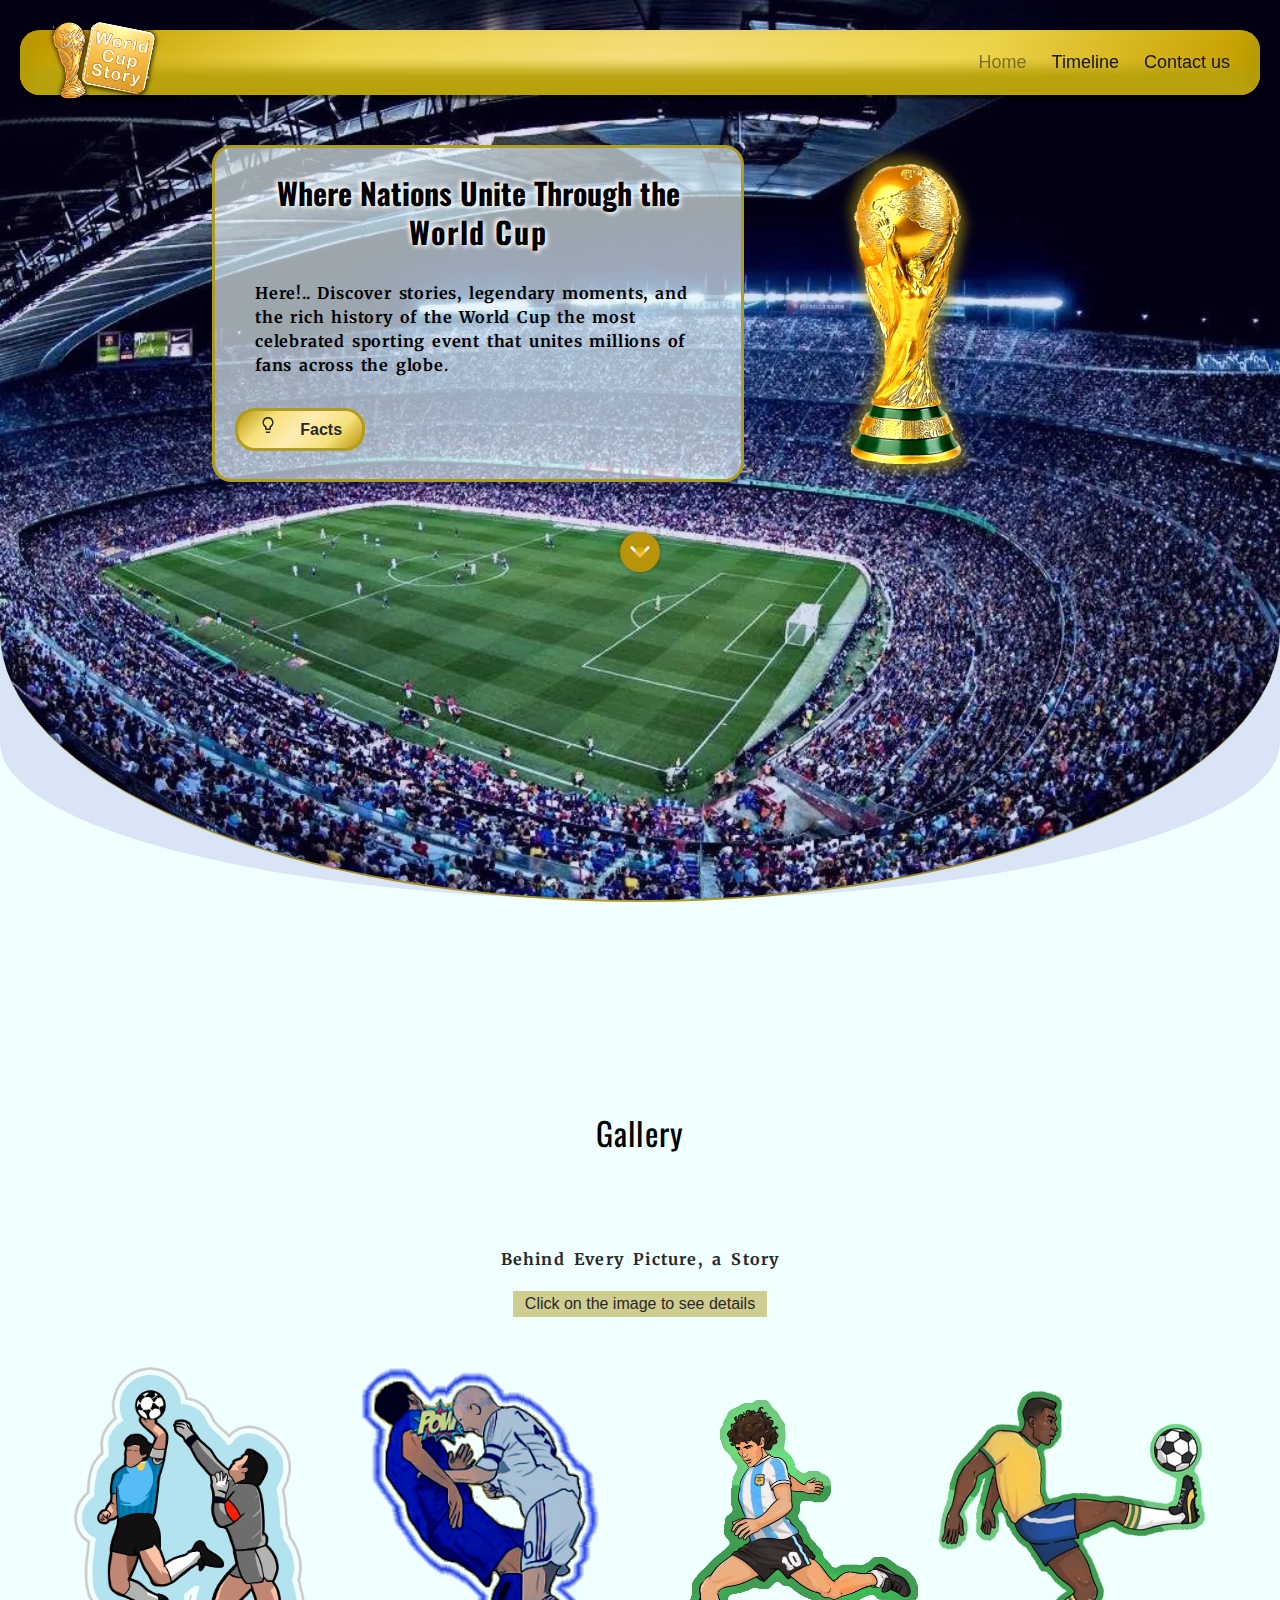
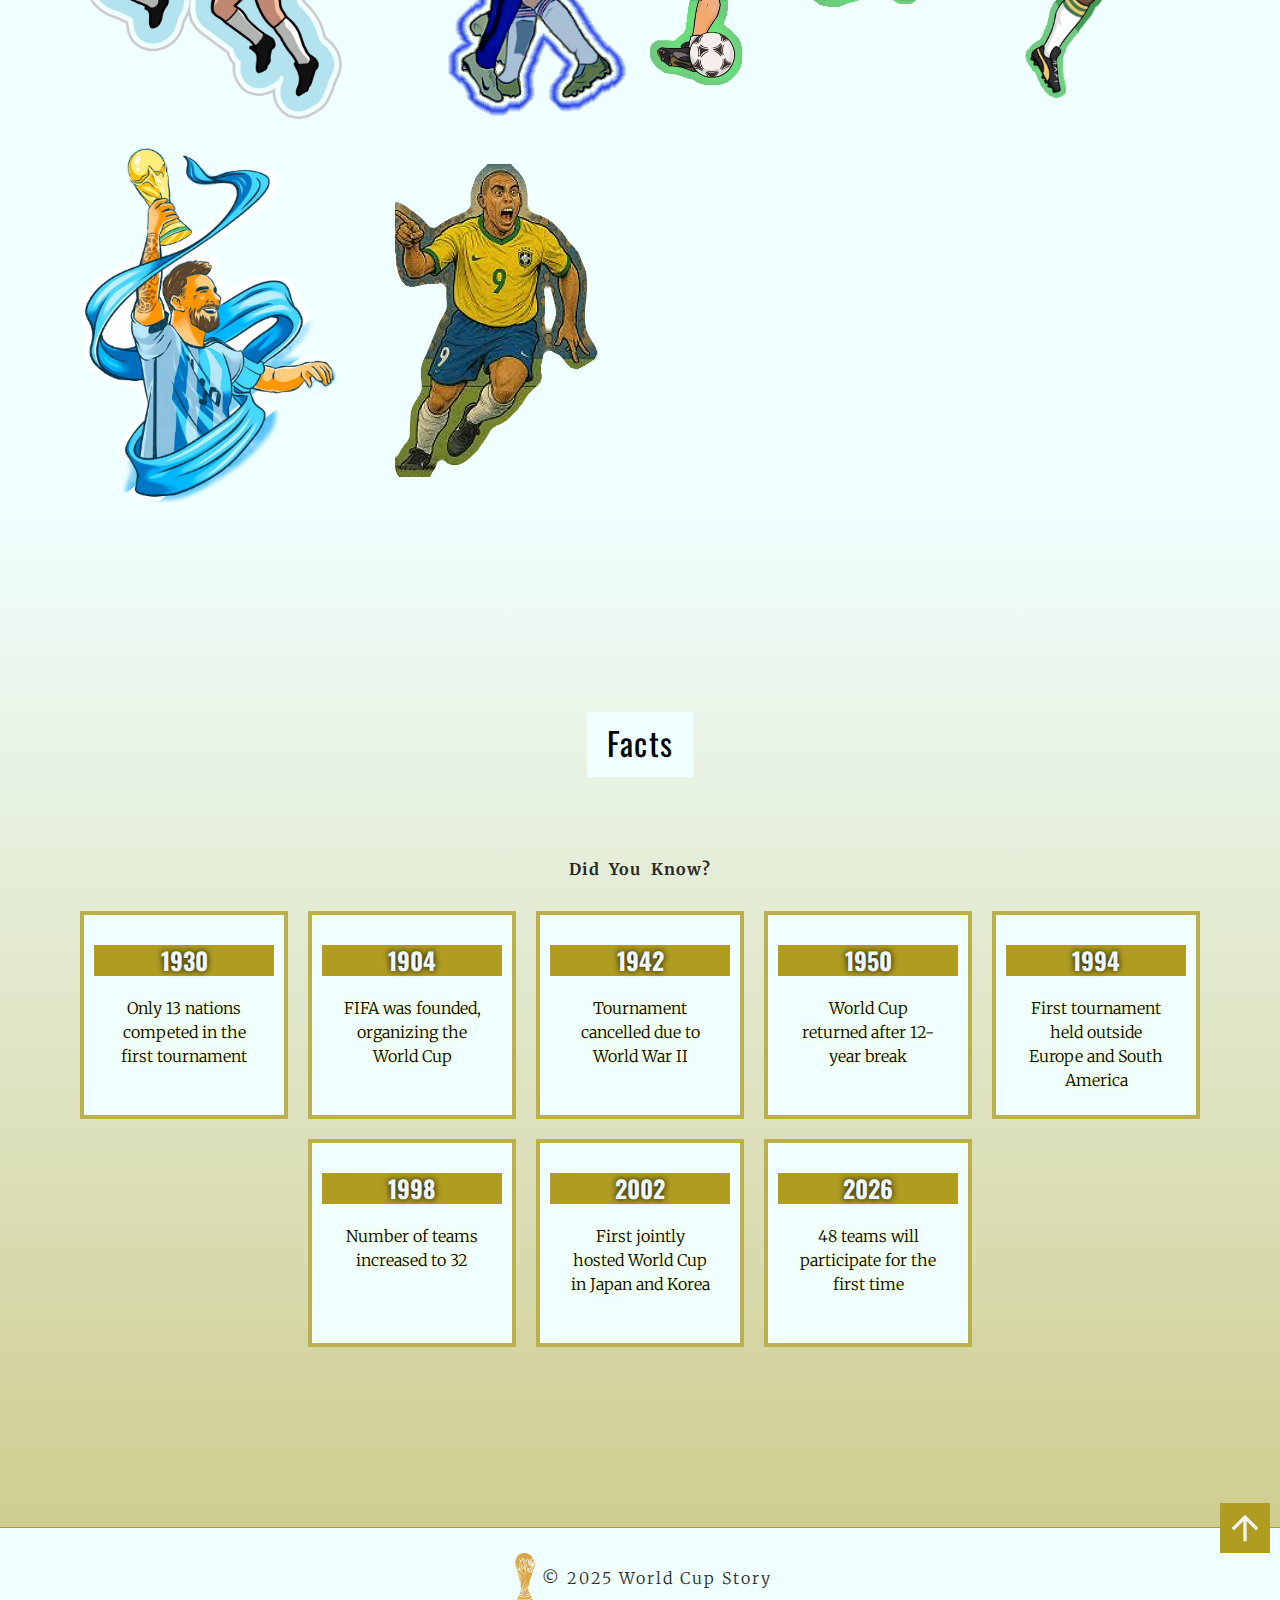
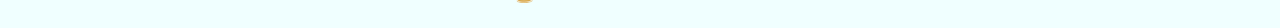
<file: index.html>
<!DOCTYPE html>
<html lang="en">
<head>
  <meta charset="UTF-8"/>
  <meta name="viewport" content="width=device-width, initial-scale=1.0"/>
  <meta name="description" content="World Cup Story is a website about World Cup history"/>
  <meta name="keywords" content="World Cup, soccer, fifa, football, history"/>
  <meta name="author" content="Talal"/>
  <title>World Cup Story | Home</title>
  <link rel="icon" type="image/png" href="assets/images/favicon.png">
  <link rel="stylesheet" href="assets/css/style.css"/>
  <link rel="stylesheet" href="assets/css/index.css"/>
</head>
<body>
  <div id="container">
    <header>
      <div class="overlay"></div>
      <nav>
          <a href="index.html">
            <img src="assets/images/worldcup-logo.png" alt="World Cup Story Logo"/>
          </a>

        <ul>
          <li id="active_page"><a href="#">Home</a></li>
          <li><a href="assets/html/timeline.html">Timeline</a></li>
          <li><a href="assets/html/contactus.html">Contact us</a></li>
        </ul>

        <input type="checkbox" id="menu-toggle" />
        <label for="menu-toggle" class="burger-menu"  aria-label="click here to show the main menu">
          <span></span>
          <span></span>
          <span></span>
        </label>

        <menu class="nav-menu">
          <a href="#" id="active_page">Home</a>
          <a href="assets/html/timeline.html">Timeline</a>
          <a href="assets/html/contactus.html">Contact us</a>
        </menu>
      </nav>

      <section id="hero">
        <div class="hero_content">
          <h1>Where Nations Unite Through the <span>World Cup</span></h1>
          <p>Here!.. Discover stories, legendary moments, and the rich history of the World Cup 
            the most celebrated sporting event that unites millions of fans across the globe.</p>
          <br>
          <a href="#facts" class="btn">
            <img src="assets/images/lightbulb.png" alt="Facts icon"/>
             &nbsp; &nbsp; Facts
          </a>
        </div>
        <div class="hero_image">
          <img src="assets/images/trophy.png" alt="World Cup trophy"/>
        </div>
      </section>

      <div class="arrow_down_box">
        <a href="#gallery">
          <div class="arrow_down" aria-label="Click here to move down to gallery section">
            <svg xmlns="http://www.w3.org/2000/svg" height="40px" viewBox="0 -960 960 960" width="40px" fill="#F3F3F3"><path d="M480-344 240-584l47.33-47.33L480-438.67l192.67-192.66L720-584 480-344Z"/></svg>
          </div>
        </a>
      </div>
    </header>

    <main>
      <section id="gallery_section">
        <h1 class="section-title" id="gallery">Gallery</h1>
        <p>Behind Every Picture, a Story</p>
        <span class="directive">Click on the image to see details</span>
        <div class="gallery-container">
          <div class="gallery-item" tabindex="0">
            <img src="assets/images/history-1.png" alt="Gallery Image 1" />
            <div>
              <h2>1986</h2>
              <hr>
              <p>In the 1986 World Cup in Mexico, Maradona scored with his hand against England in a 2-1 win. Argentina advanced and claimed the title after a thrilling 3-2 victory over West Germany.</p>
            </div>
          </div>
          <div class="gallery-item" tabindex="0">
            <img src="assets/images/history-2.png" alt="Gallery Image 2"/>
            <div>
              <h2>2006</h2>
              <hr>
              <p>In the 2006 World Cup final in Germany, Zidane headbutted Italy’s Materazzi and was sent off. The match ended 1-1, and Italy won the title 5-3 on penalties.</p>
            </div>
          </div>
          <div class="gallery-item" tabindex="0">
            <img src="assets/images/history-3.png" alt="Gallery Image 3"/>
            <div>
              <h2>1994</h2>
              <hr>
              <p>In the 1994 World Cup in the USA, Maradona was expelled after a positive doping test following the Nigeria match. Argentina later exited in the Round of 16, while Brazil beat Italy on penalties.</p>
            </div>
          </div>
          <div class="gallery-item" tabindex="0">
            <img src="assets/images/history-4.png" alt="Gallery Image 4"/>
            <div>
              <h2>1958</h2>
              <hr>
              <p>Pelé, the Brazilian legend, won three World Cups (1958, 1962, 1970), scored crucial final goals, debuted at 17, and became the first player to achieve such historic records globally.</p>
            </div>
          </div>
          <div class="gallery-item" tabindex="0">
            <img src="assets/images/history-5.png" alt="Gallery Image 5"/>
            <div>
              <h2>2022</h2>
              <hr>
              <p>In the 2022 World Cup in Qatar, Argentina, led by Messi, drew 3-3 with France in the final and won 4-2 on penalties, claiming the World Cup title.</p>
            </div>
          </div>
          <div class="gallery-item" tabindex="0">
            <img src="assets/images/history-6.png" alt="Gallery Image 6"/>
            <div>
              <h2>2002</h2>
              <hr>
              <p>Ronaldo, “The Phenomenon,” won two World Cups with Brazil: 1994 (squad member, no matches, Brazil beat Italy on penalties) and 2002, scoring twice in a 2-0 final win over Germany.</p>
            </div>
          </div>
        </div>
      </section>

      <section id="facts_section">
        <h1 class="section-title" id="facts">Facts</h1>
        <p>Did You Know?</p>
        <ul class="facts-container">
            <li>
              <h2>1930</h2>
              <p>Only 13 nations competed in the first tournament</p>
            </li>
            <li>
              <h2>1904</h2>
              <p>FIFA was founded, organizing the World Cup</p>
            </li>
            <li>
              <h2>1942</h2>
              <p>Tournament cancelled due to World War II</p>
            </li>
            <li>
              <h2>1950</h2>
              <p>World Cup returned after 12-year break</p>
            </li>
            <li>
              <h2>1994</h2>
              <p>First tournament held outside Europe and South America</p>
            </li>
            <li>
              <h2>1998</h2>
              <p>Number of teams increased to 32</p>
            </li>
            <li>
              <h2>2002</h2>
              <p>First jointly hosted World Cup in Japan and Korea</p>
            </li>
            <li>
              <h2>2026</h2>
              <p>48 teams will participate for the first time</p>
            </li>
        </ul>
      </section>
    </main>

    <footer>
      <a href="#container" aria-label="scroll to the top of the page">
        <span>
          <svg xmlns="http://www.w3.org/2000/svg" height="40px" viewBox="0 -960 960 960" width="40px" fill="#F3F3F3"><path d="M440-160v-487L216-423l-56-57 320-320 320 320-56 57-224-224v487h-80Z"/></svg>
        </span>
      </a>
      <img src="assets/images/trophy_icon.png" alt="world cup trophy, vector image"/>
      <p> &copy; 2025 World Cup Story</p>
    </footer>
  </div>
</body>
</html>
</file>
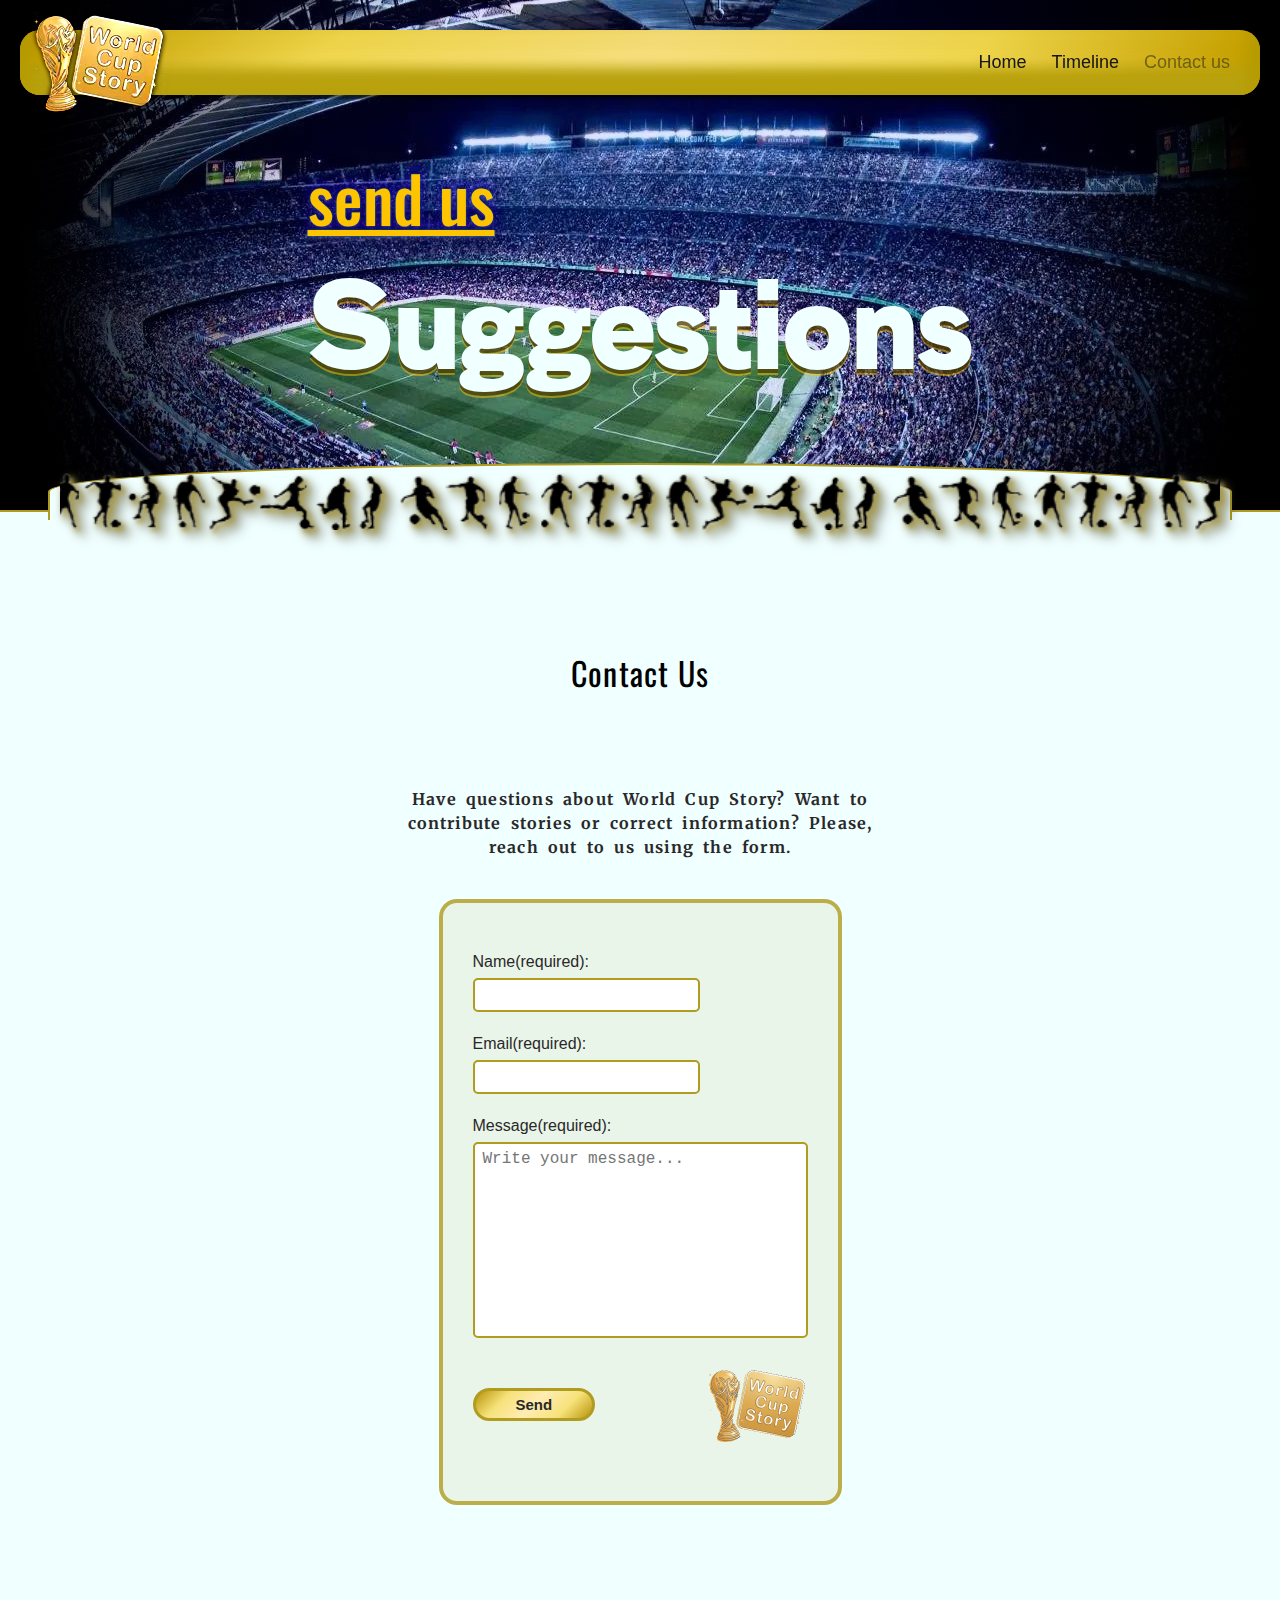
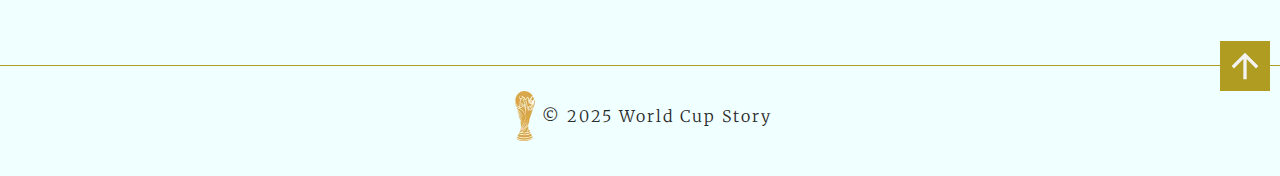
<file: contact-us.html>
<!DOCTYPE html>
<html lang="en">
  <head>
    <meta charset="UTF-8" >
    <meta name="viewport" content="width=device-width, initial-scale=1.0" >
    <meta
      name="description"
      content="World Cup Story is a website about World Cup history"
    >
    <meta
      name="keywords"
      content="World Cup, soccer, fifa, football, history"
    >
    <meta name="author" content="Talal" >
    <title>World Cup Story | Contact Us</title>
    <link rel="icon" type="image/png" href="assets/images/favicon.png" >
    <link rel="preload" as="image" href="assets/images/hero_img.webp" >
    <link rel="stylesheet" href="assets/css/style.css" >
    <link rel="stylesheet" href="assets/css/contactus.css" >
  </head>
  <body>
    <div id="container">
      <!-- header -->
      <header>
        <div class="overlay"></div>
        <nav>
          <a href="index.html">
            <img
              src="assets/images/worldcup-logo.webp"
              alt="World Cup Story Logo"
            >
          </a>

          <!-- menu in wide screen view -->
          <ul>
            <li><a href="index.html">Home</a></li>
            <li><a href="timeline.html">Timeline</a></li>
            <li id="active_page"><a href="#">Contact us</a></li>
          </ul>

          <!-- menu in mobile & tablet view -->
          <input type="checkbox" id="menu-toggle" >
          <label
            for="menu-toggle"
            class="burger-menu"
            aria-label="click here to show the main menu"
            tabindex="0"
          >
            <span></span>
            <span></span>
            <span></span>
          </label>

          <menu class="nav-menu">
            <li><a href="index.html">Home</a></li>
            <li><a href="timeline.html">Timeline</a></li>
            <li><a href="#" id="active-page">Contact us</a></li>
          </menu>
        </nav>

        <!-- hero section -->
        <section id="hero">
          <div class="hero_content">
            <div>
              <span>send us</span>
              <h1>Suggestions</h1>
            </div>
          </div>
        </section>
      </header>

      <!-- main -->
      <main>
        <section id="form_section">
          <h1 class="section-title" id="form">Contact Us</h1>
          <p>
            Have questions about World Cup Story? Want to contribute stories or
            correct information? Please, reach out to us using the form.
          </p>
          <div class="form-container">
            <form
              action="https://formsubmit.co/orange.2009@hotmail.com"
              method="POST"
            >
              <div>
                <label for="name">Name(required):</label>
                <input
                  type="text"
                  name="name"
                  id="name"
                  maxlength="50"
                  required
                >
              </div>

              <div>
                <label for="email">Email(required):</label>
                <input
                  type="email"
                  name="email"
                  id="email"
                  maxlength="50"
                  required
                >
              </div>

              <div>
                <label for="message">Message(required):</label>
                <textarea
                  rows="10"
                  cols="30"
                  name="message"
                  id="message"
                  placeholder="Write your message..."
                  maxlength="1000"
                  required
                ></textarea>
              </div>

              <div>
                <button type="submit" class="btn">Send</button>
                <img
                  src="assets/images/logo_animated.gif"
                  alt="World Cup Story Logo"
                  width="100"
                >
              </div>
            </form>
          </div>
        </section>
      </main>

      <!-- footer -->
      <footer>
        <a href="#container" aria-label="scroll to the top of the page">
          <span>
            <svg
              xmlns="http://www.w3.org/2000/svg"
              height="40px"
              viewBox="0 -960 960 960"
              width="40px"
              fill="#F3F3F3"
              aria-hidden="true"
            >
              <path
                d="M440-160v-487L216-423l-56-57 320-320 320 320-56 57-224-224v487h-80Z"
              />
            </svg>
          </span>
        </a>
        <img src="assets/images/trophy_icon.webp" alt="world cup trophy" >
        <p>&copy; 2025 World Cup Story</p>
      </footer>
    </div>
  </body>
</html>
</file>
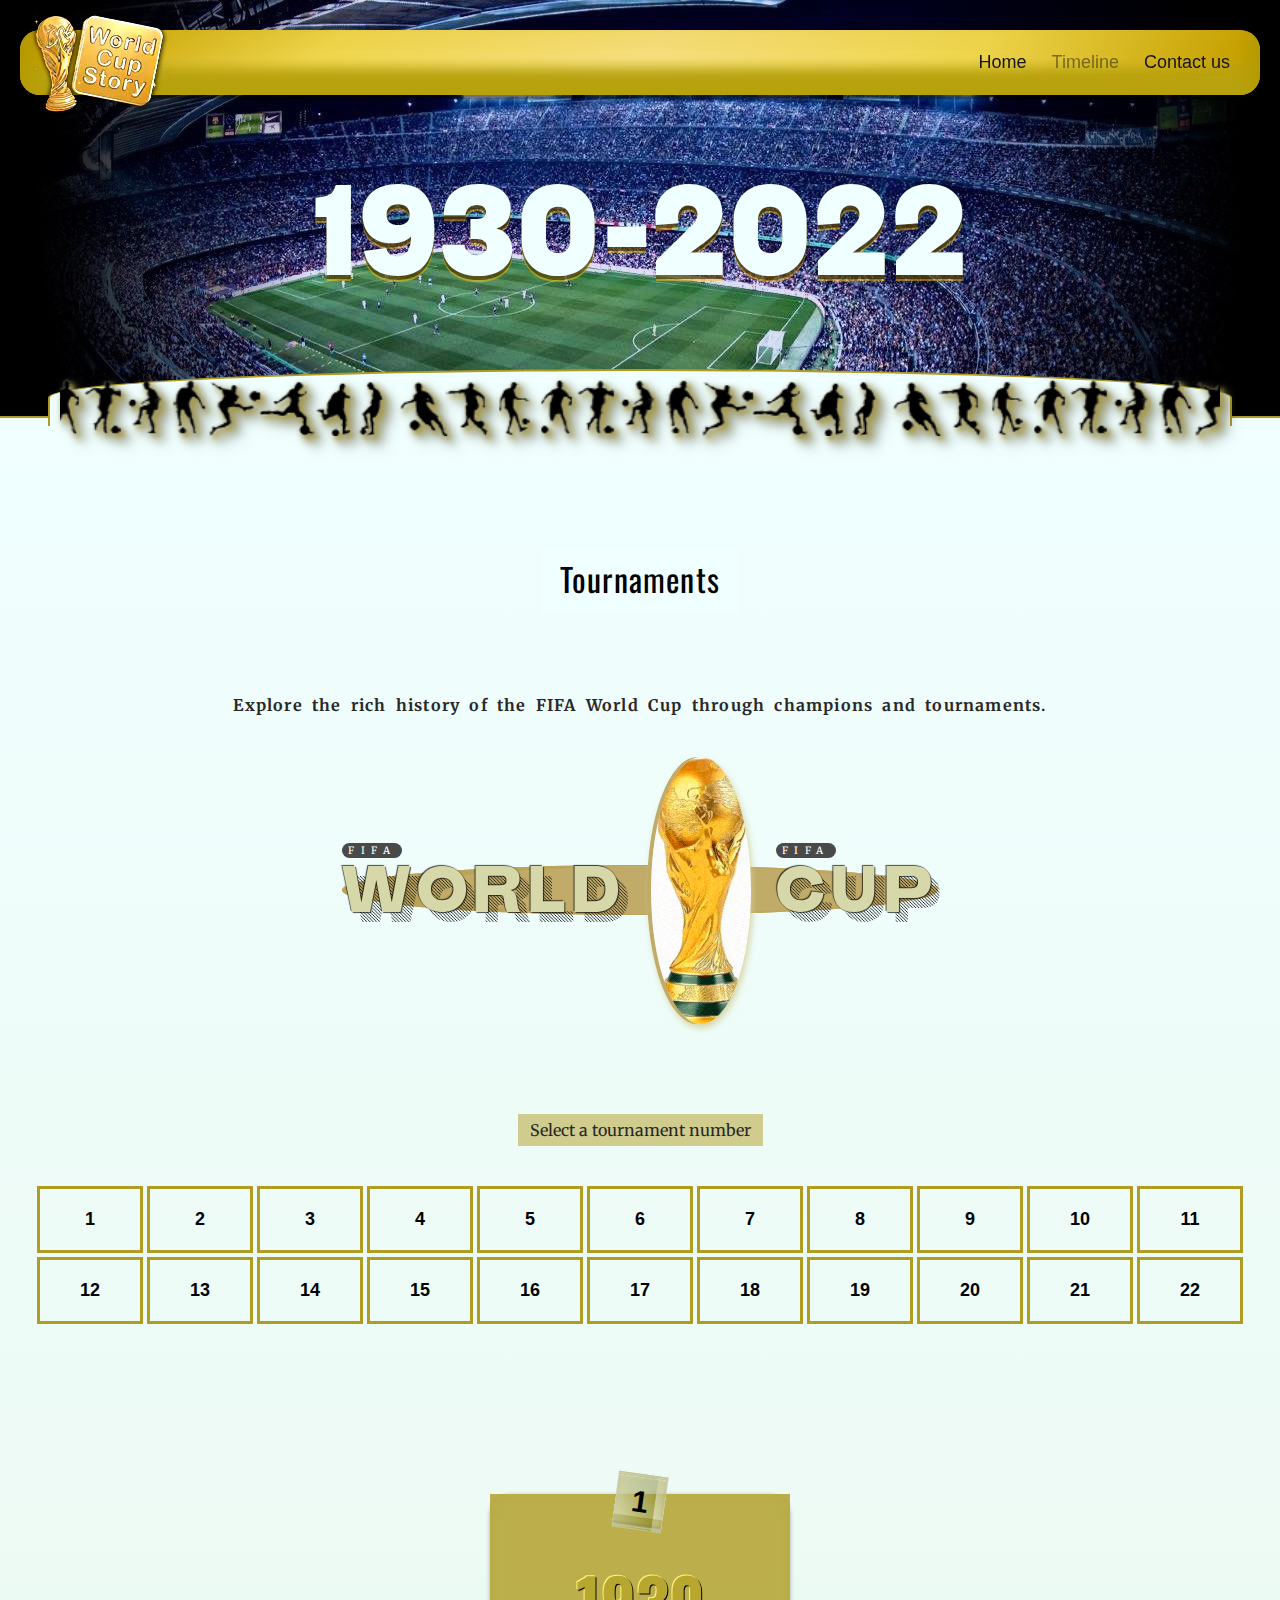
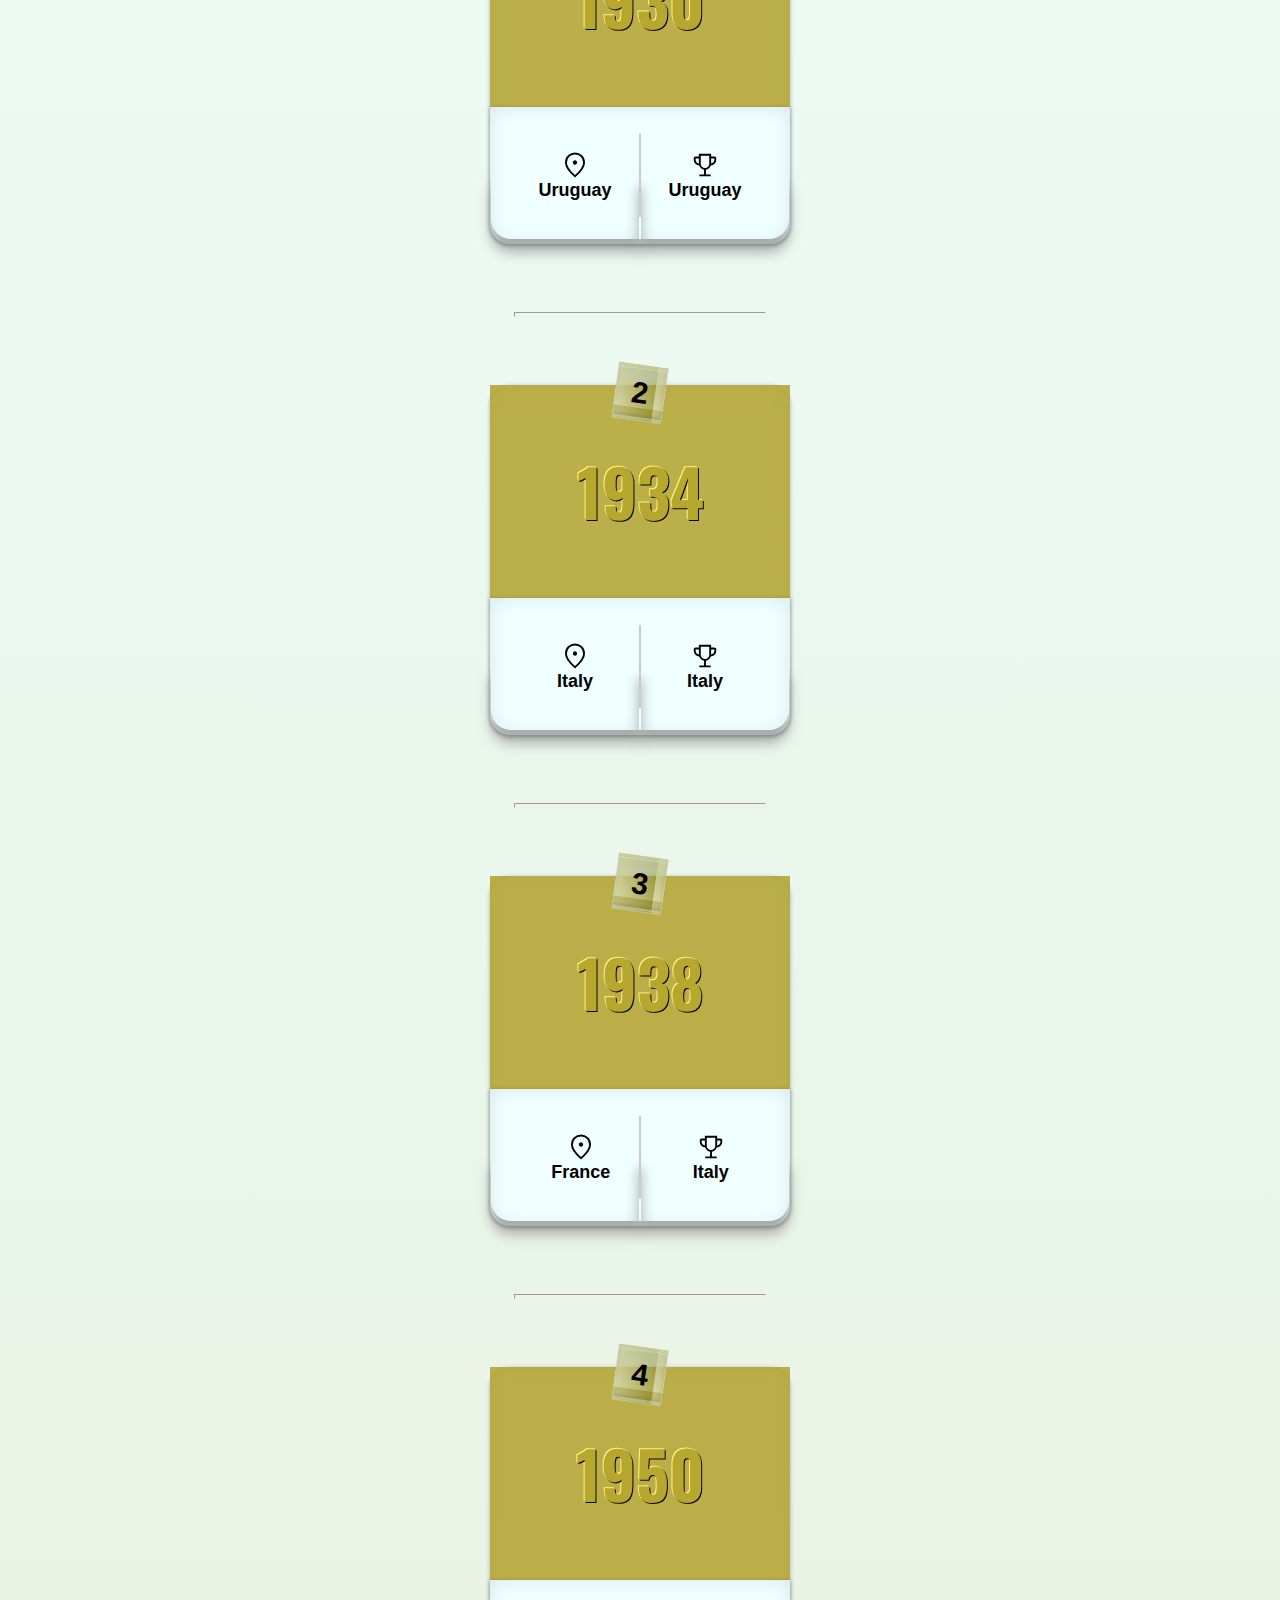
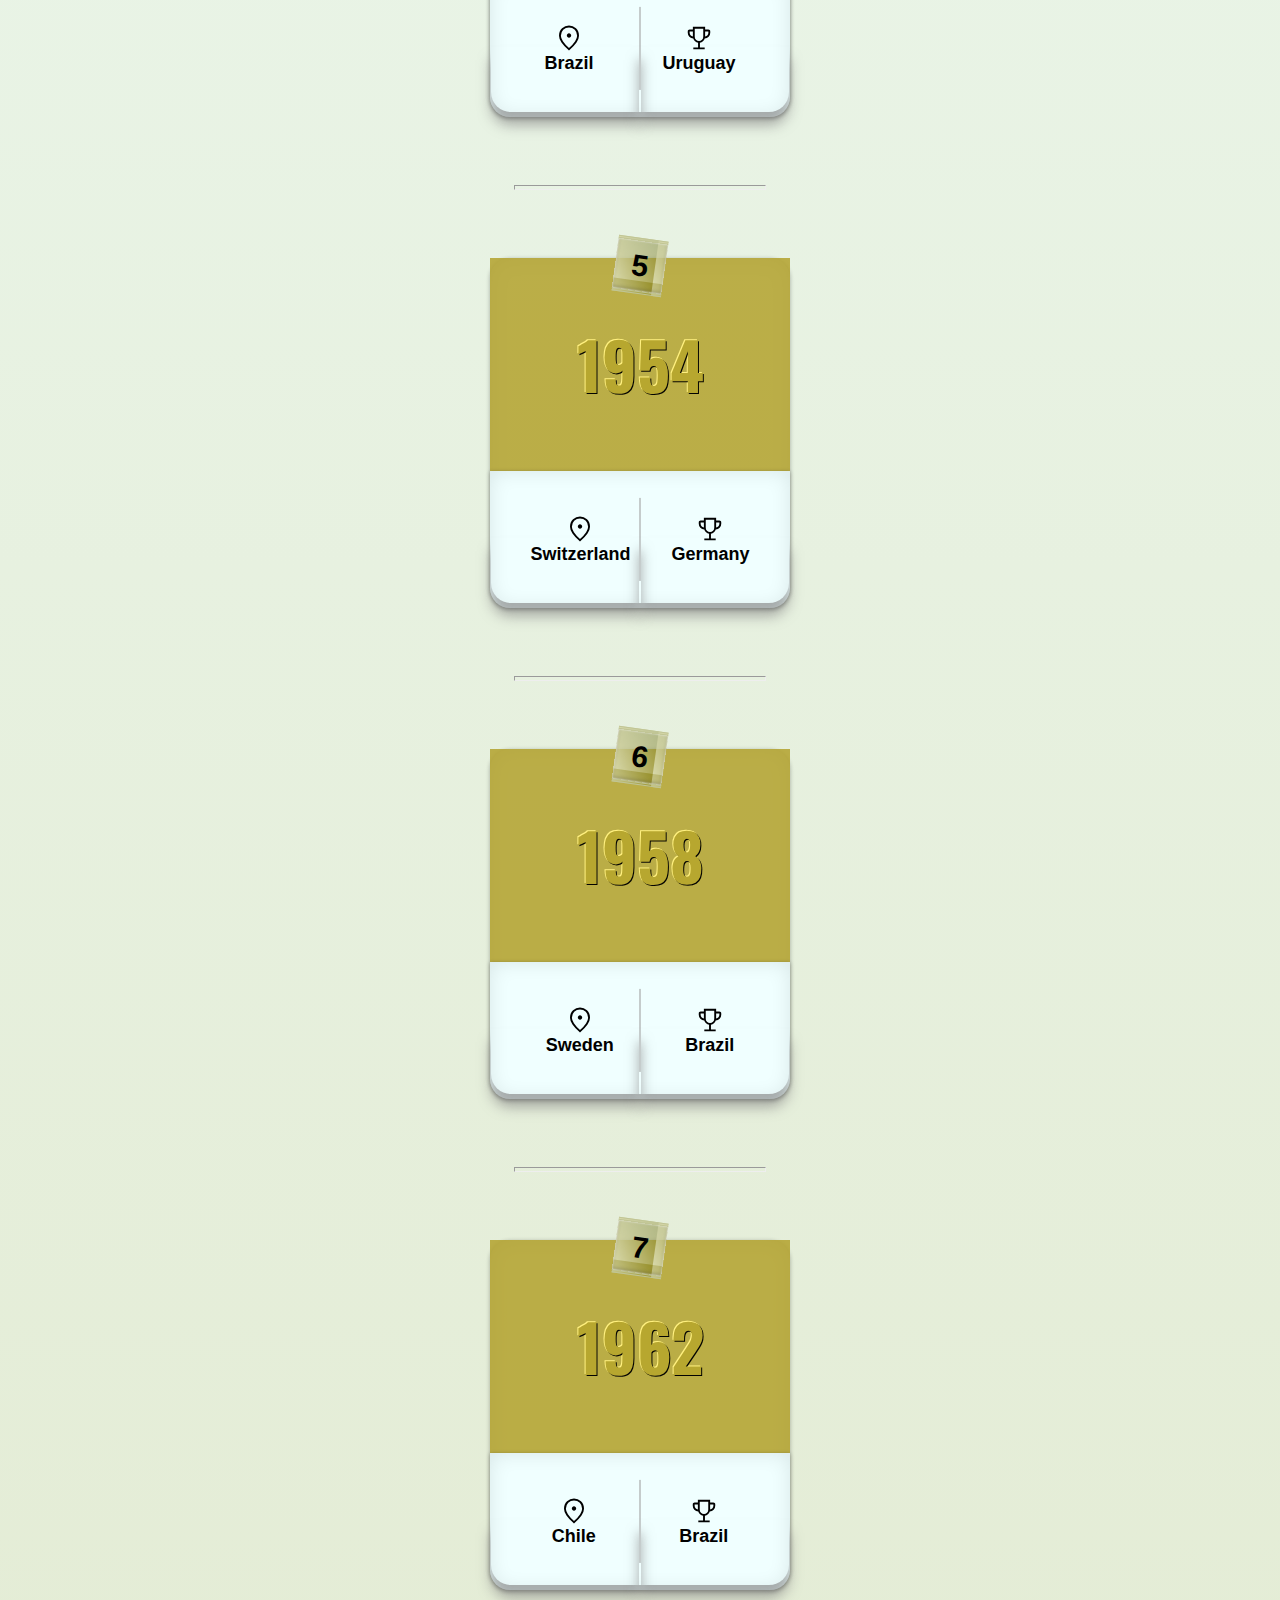
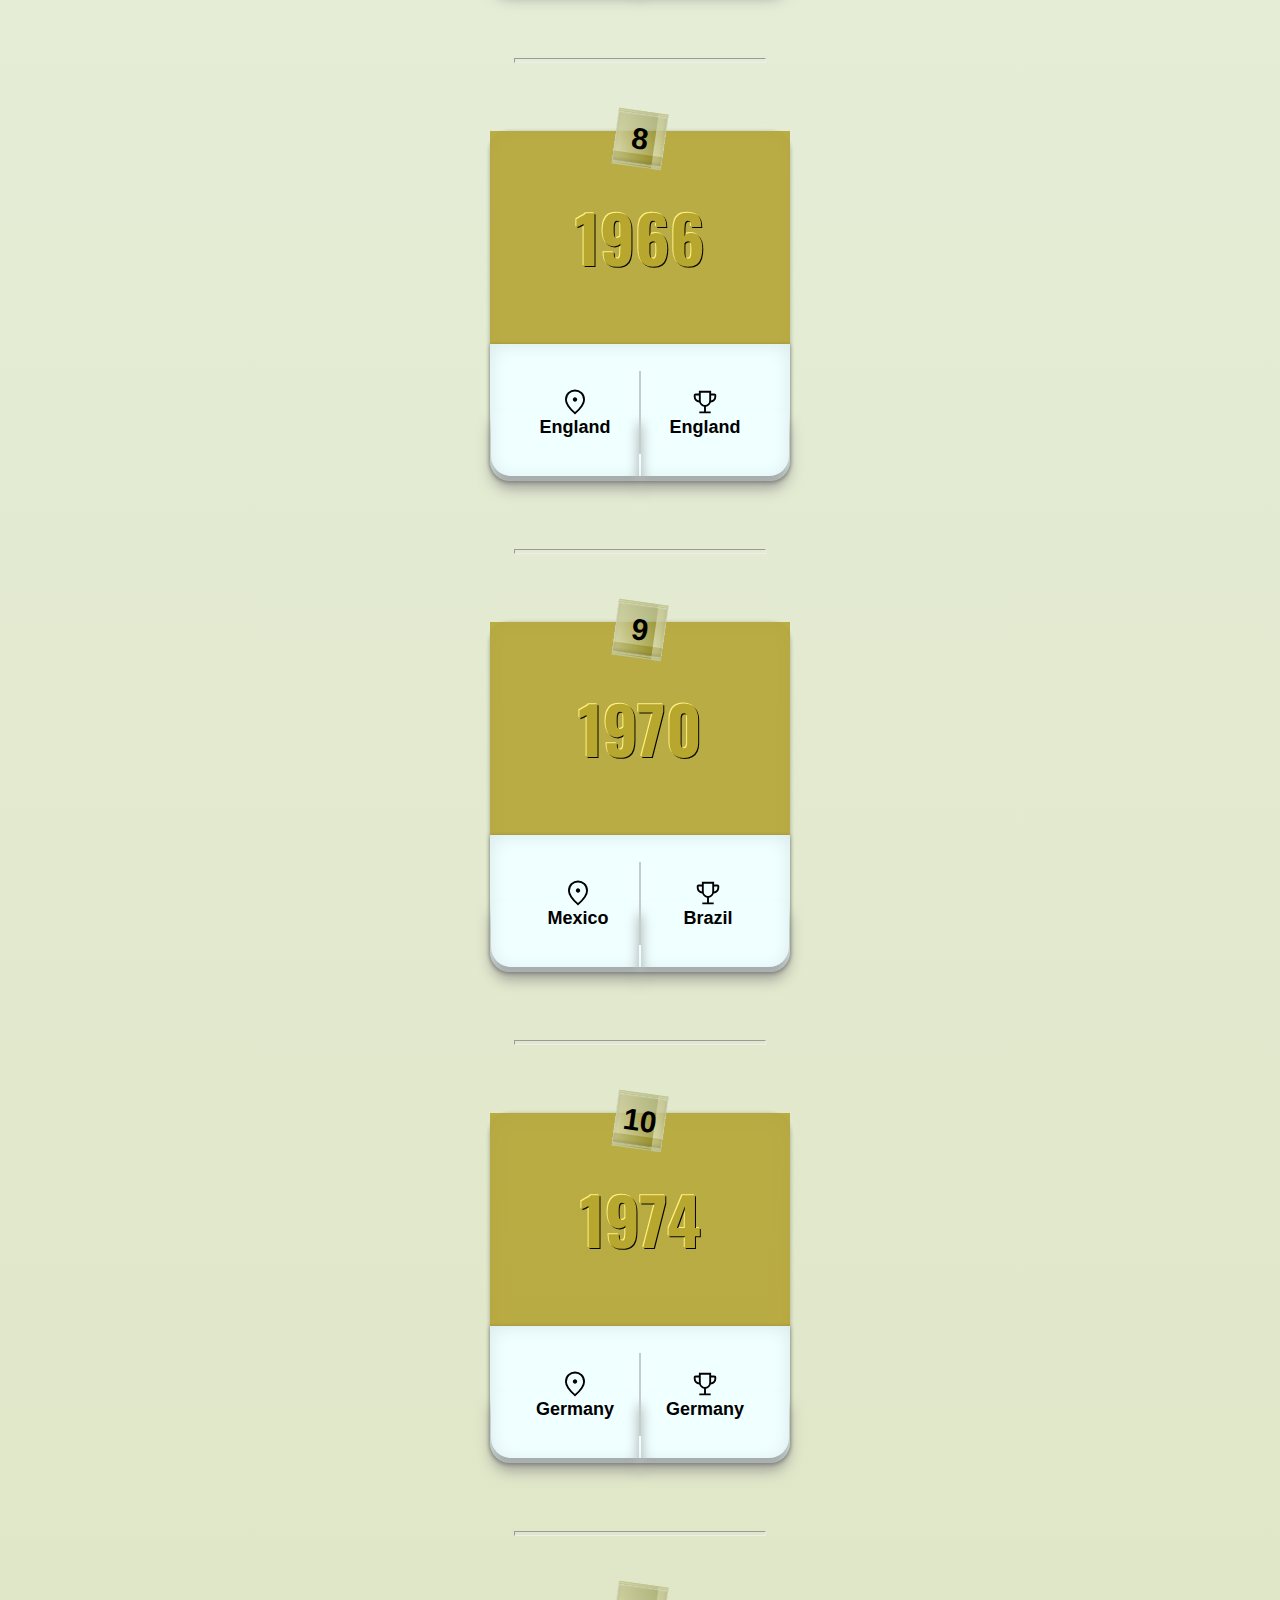
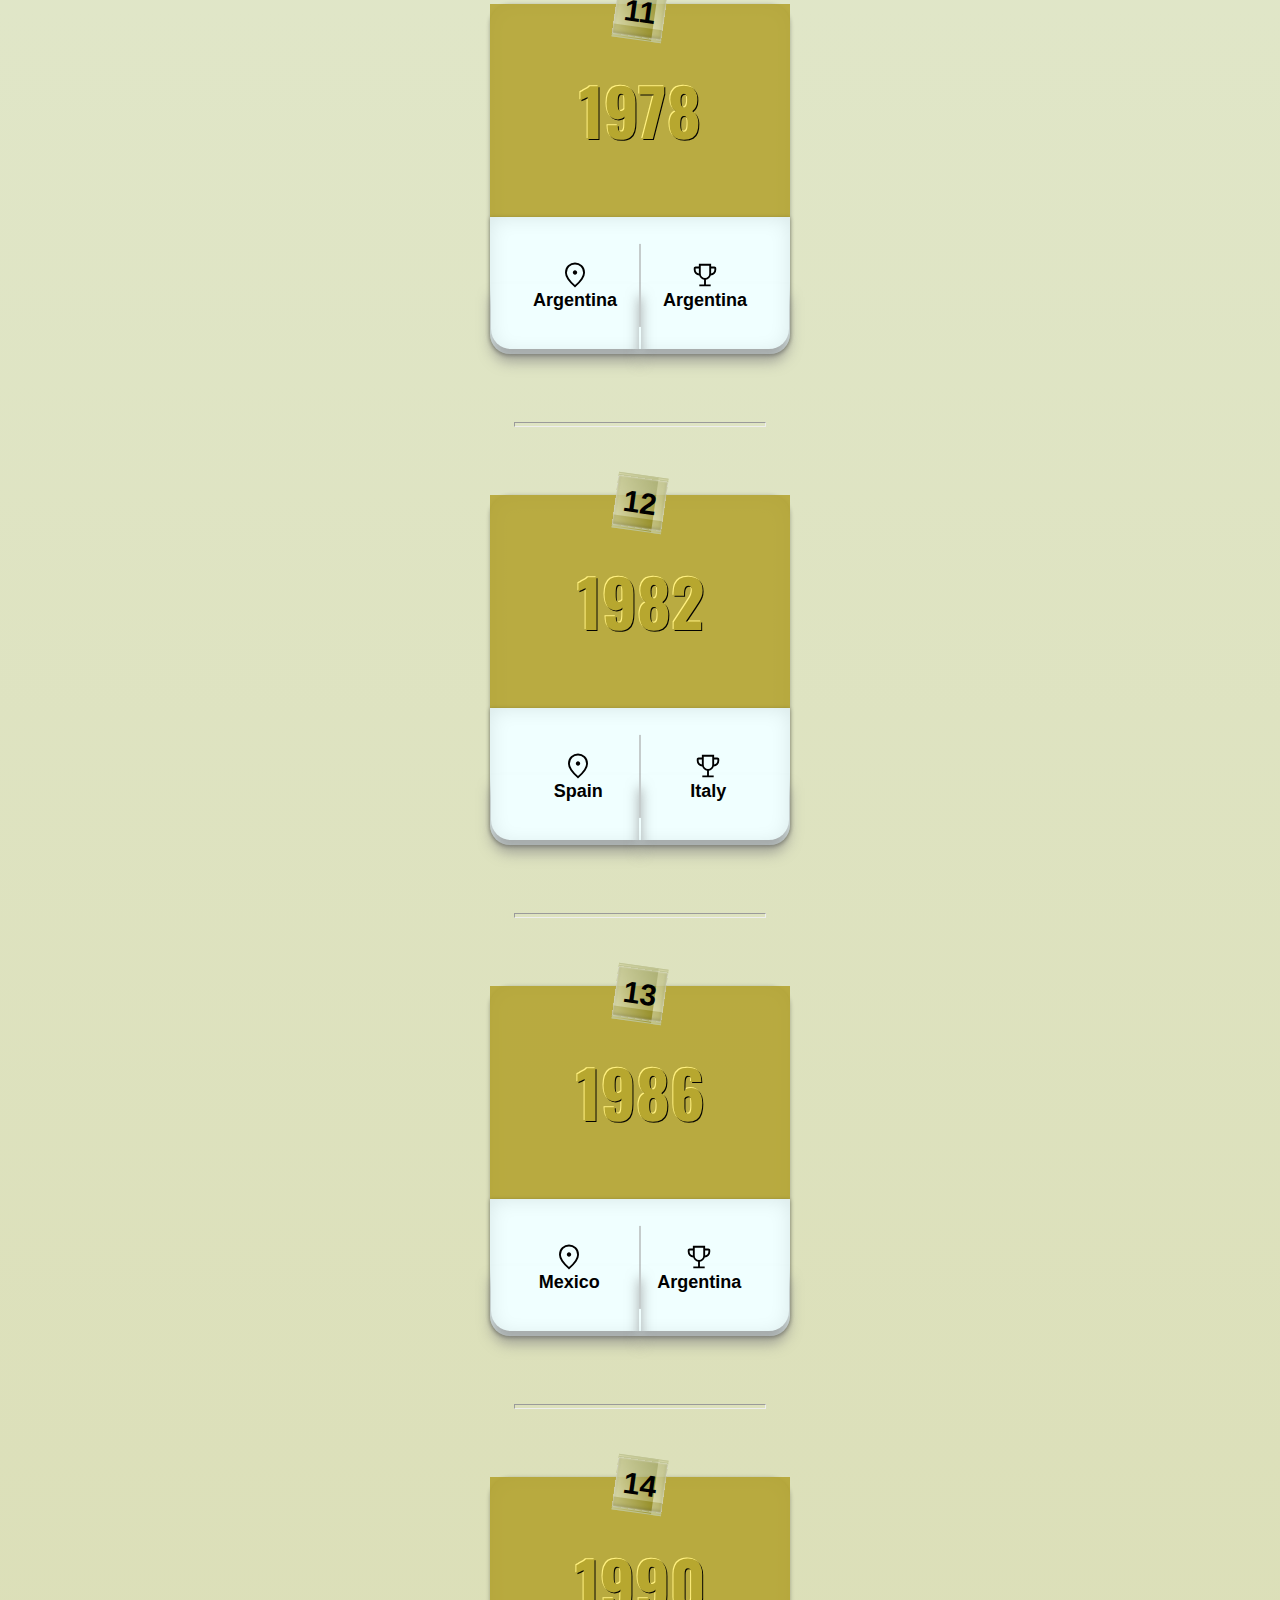
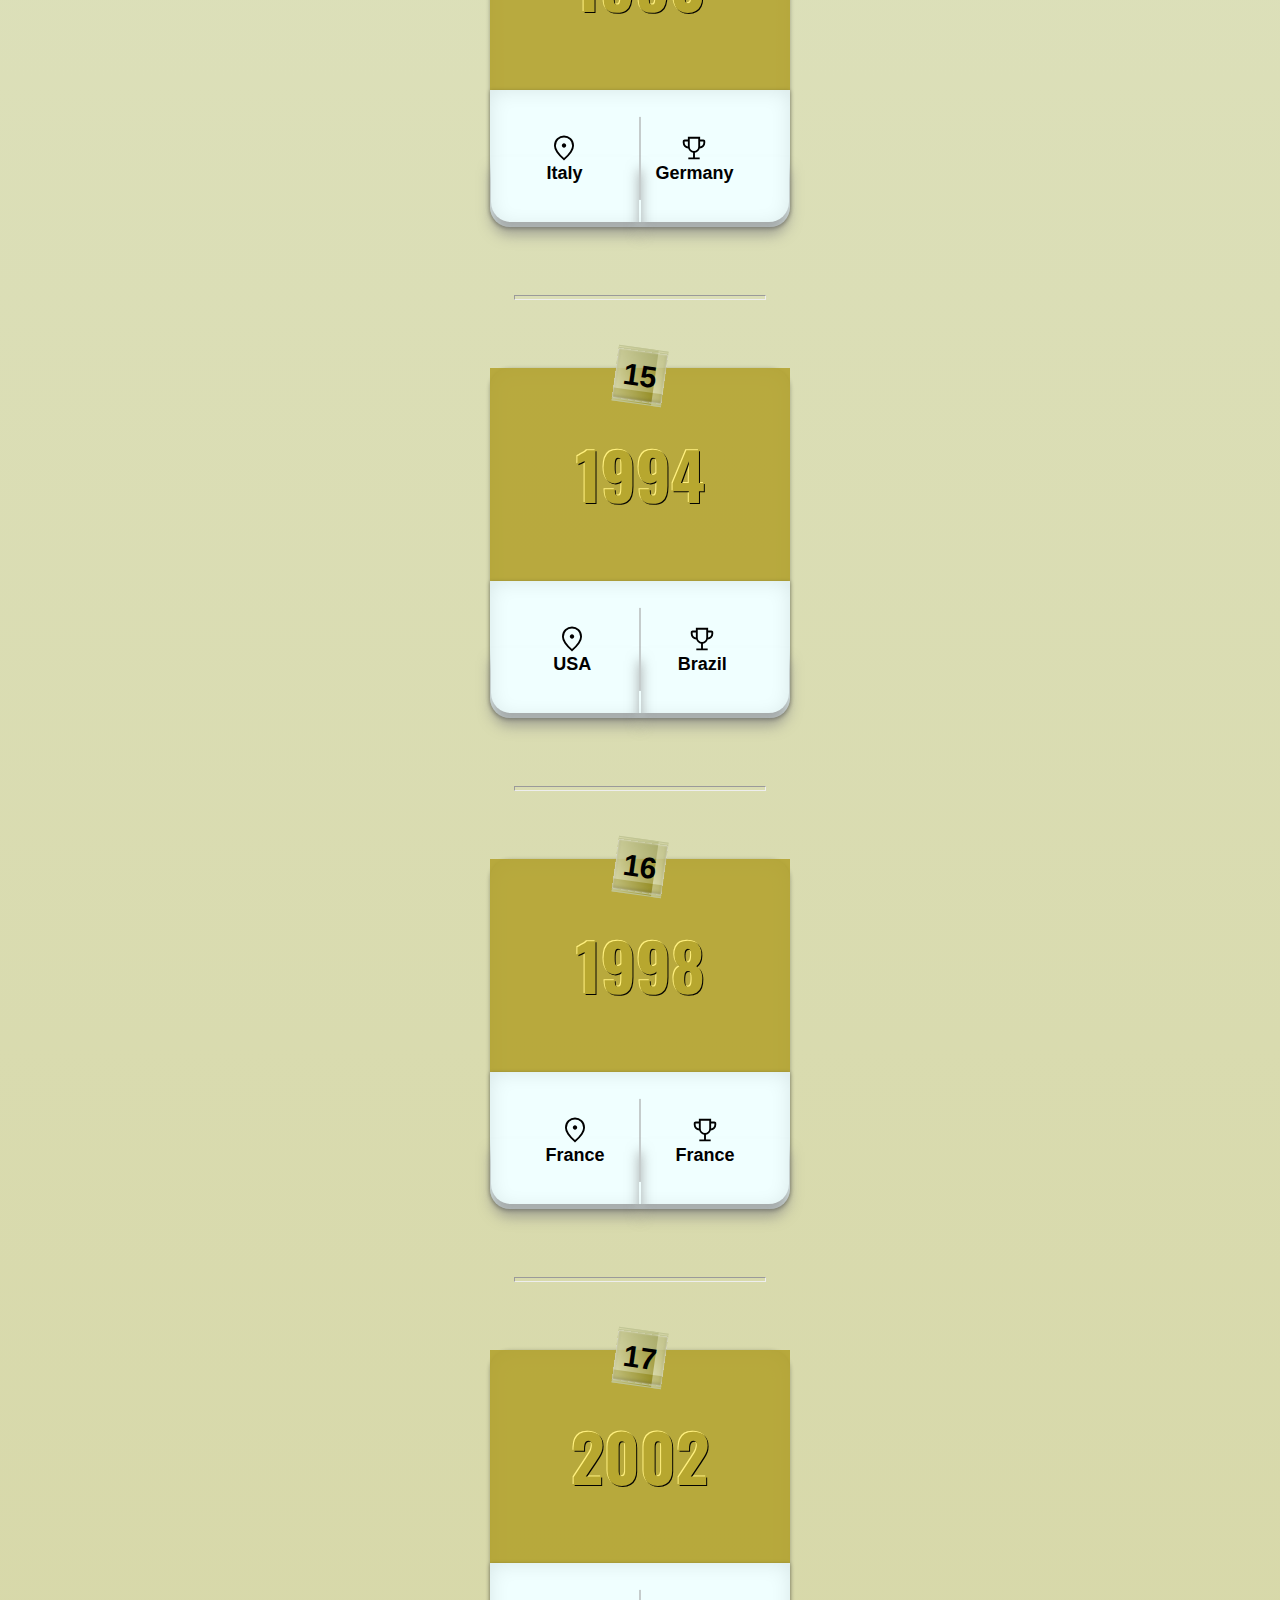
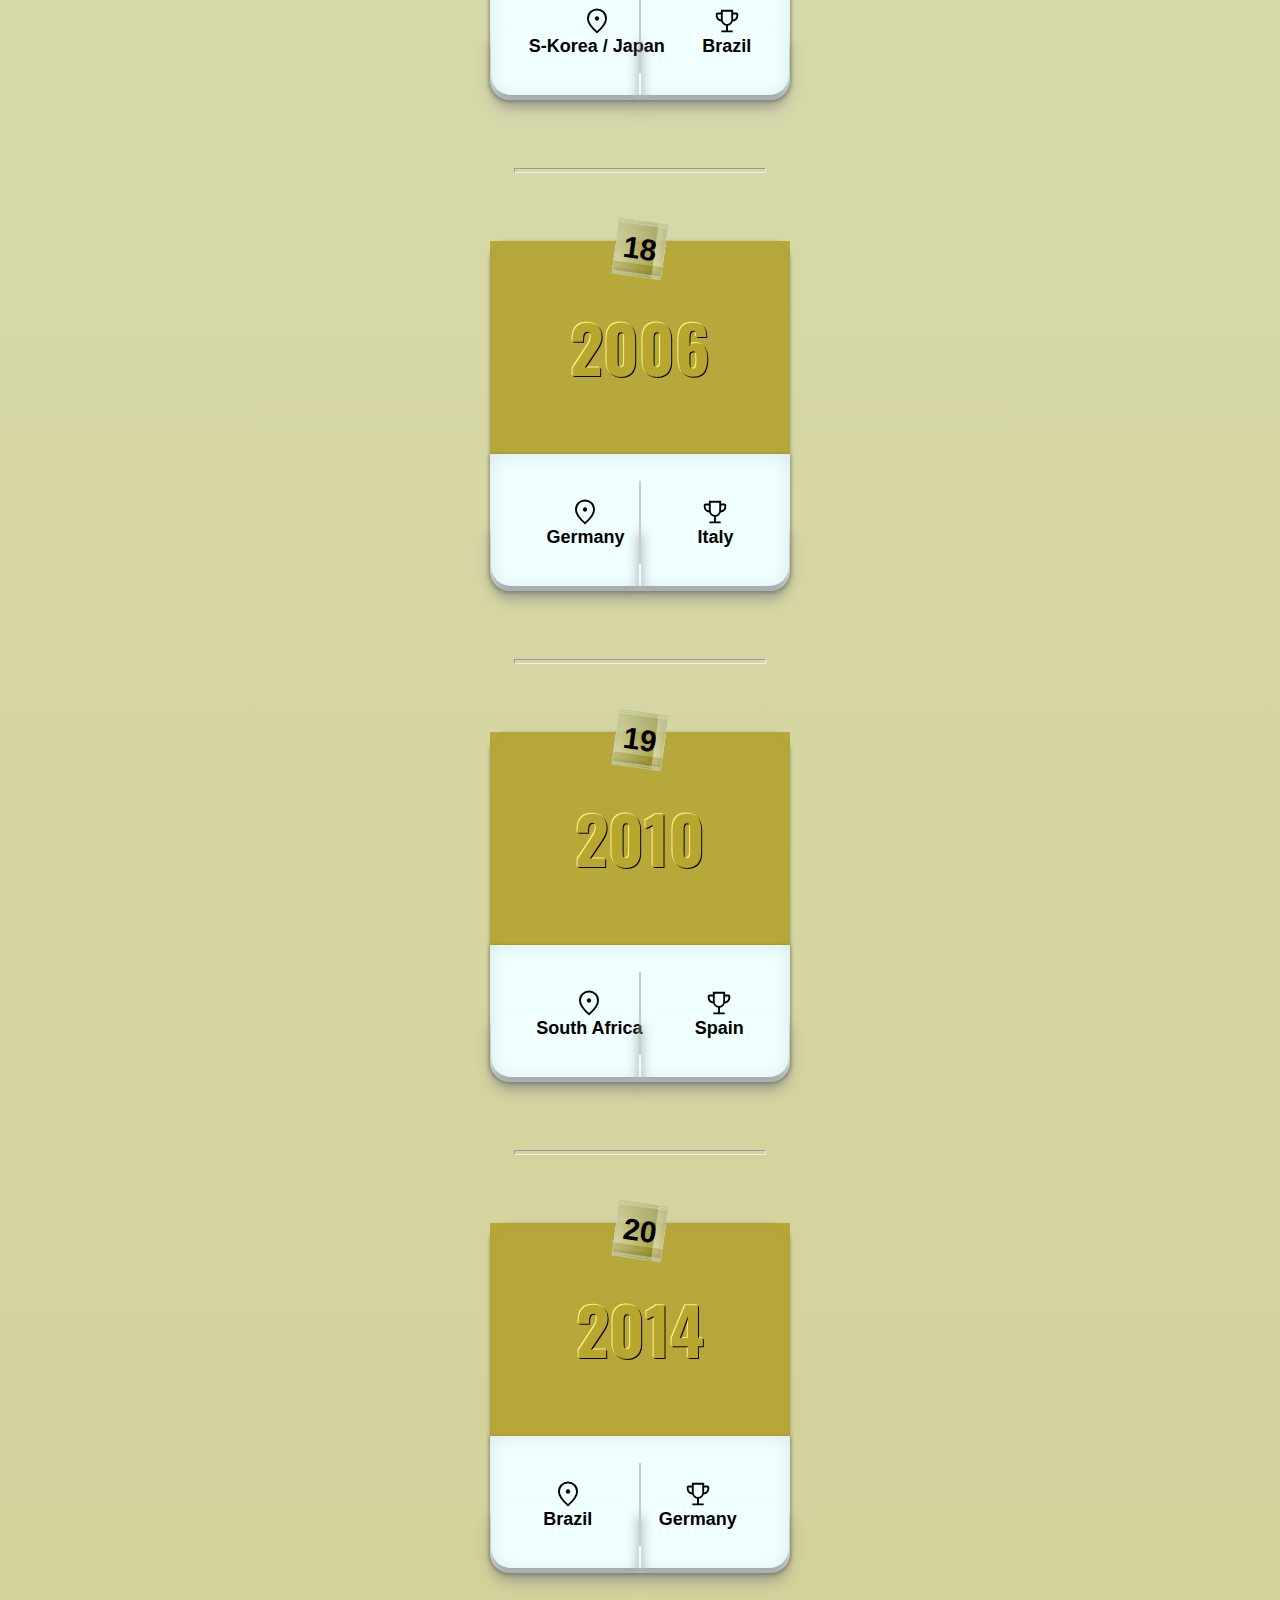
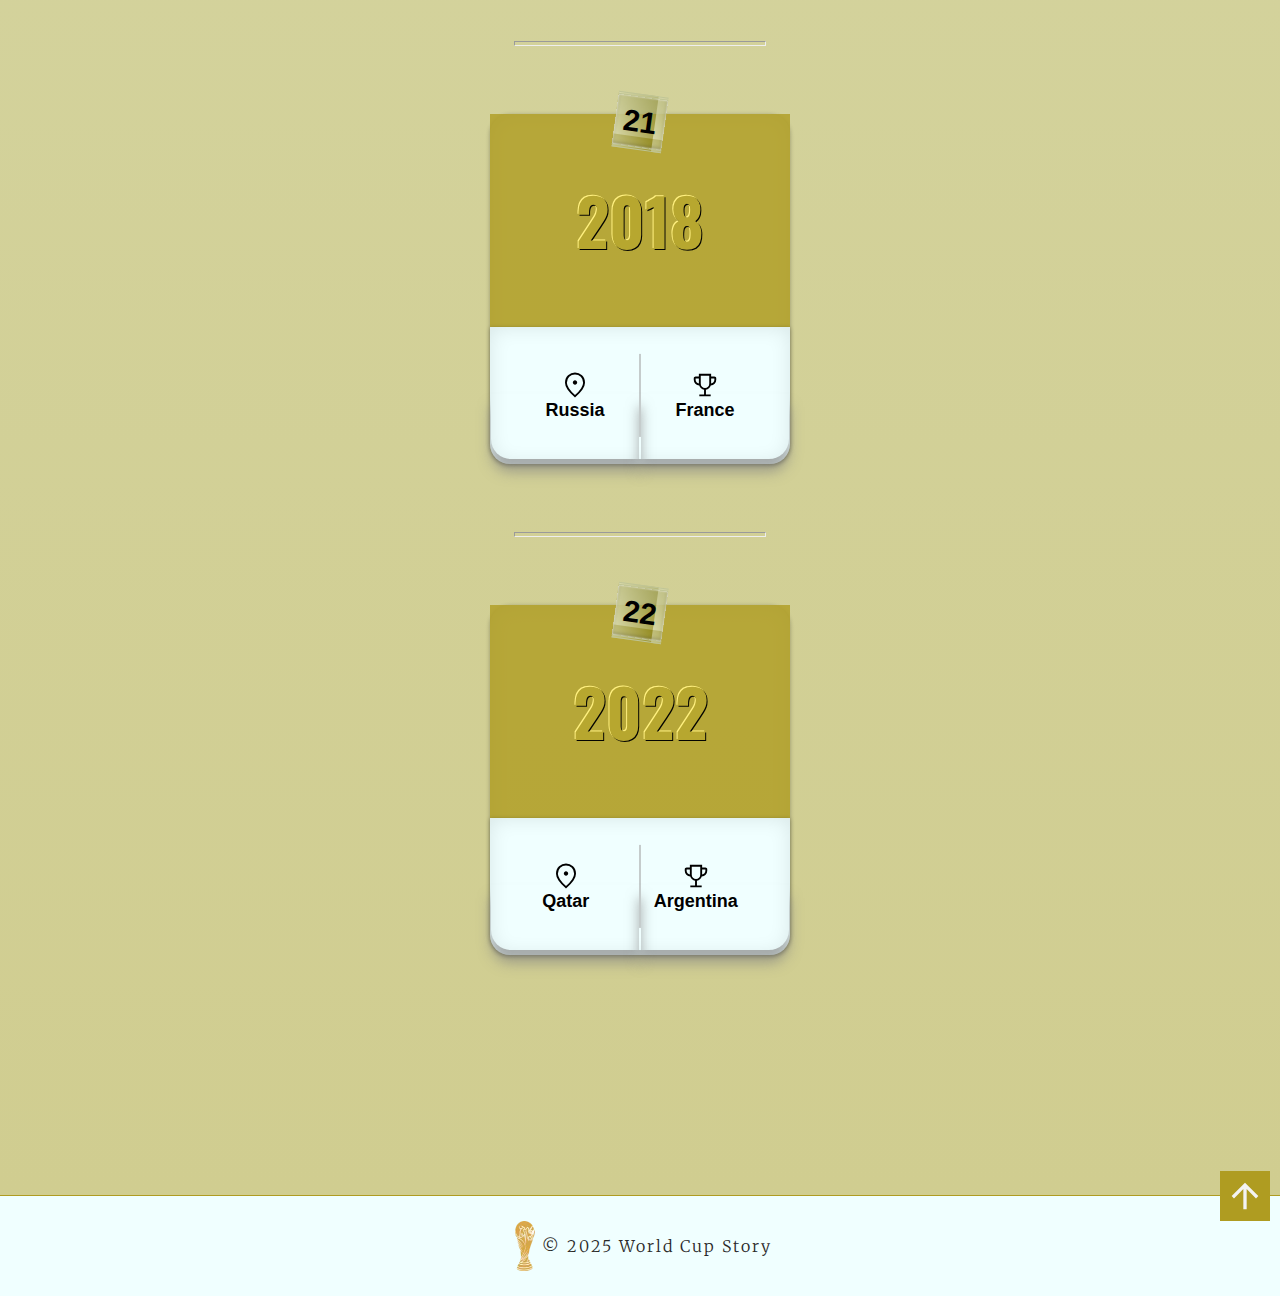
<file: timeline.html>
<!DOCTYPE html>
<html lang="en">
  <head>
    <meta charset="UTF-8" >
    <meta name="viewport" content="width=device-width, initial-scale=1.0" >
    <meta
      name="description"
      content="World Cup Story is a website about World Cup history"
    >
    <meta
      name="keywords"
      content="World Cup, soccer, fifa, football, history"
    >
    <meta name="author" content="Talal" >
    <title>World Cup Story | Timeline</title>
    <link rel="icon" type="image/png" href="assets/images/favicon.png" >
    <link rel="preload" as="image" href="assets/images/hero_img.webp" >
    <link rel="stylesheet" href="assets/css/style.css" >
    <link rel="stylesheet" href="assets/css/timeline.css" >
  </head>
  <body>
    <div id="container">
      <!-- header -->
      <header>
        <div class="overlay"></div>
        <nav>
          <a href="index.html">
            <img
              src="assets/images/worldcup-logo.webp"
              alt="World Cup Story Logo"
            >
          </a>

          <!-- menu in wide screen view -->
          <ul>
            <li><a href="index.html">Home</a></li>
            <li id="active_page"><a href="#">Timeline</a></li>
            <li><a href="contact-us.html">Contact us</a></li>
          </ul>

          <!-- menu in mobile & tablet view -->
          <input type="checkbox" id="menu-toggle" >
          <label
            for="menu-toggle"
            class="burger-menu"
            aria-label="click here to show the main menu"
            tabindex="0"
          >
            <span></span>
            <span></span>
            <span></span>
          </label>

          <menu class="nav-menu">
            <li><a href="index.html">Home</a></li>
            <li><a href="#" id="active-page">Timeline</a></li>
            <li><a href="contact-us.html">Contact us</a></li>
          </menu>
        </nav>

        <!-- hero section -->
        <section id="hero">
          <div class="hero_content">
            <h1>1930-2022</h1>
          </div>
        </section>
      </header>

      <!-- main -->
      <main>
        <section id="timeline_section">
          <h1 class="section-title" id="form">Tournaments</h1>
          <p>
            Explore the rich history of the FIFA World Cup through champions and
            tournaments.
          </p>

          <div class="intro">
            <div class="intro_box">
              <span data-talal="WORLD">World</span>
              <img
                src="assets/images/trophy_around_itself_2.gif"
                alt="An animated image for World Cup trophy moves around itself"
              >
              <span data-talal="CUP">Cup</span>
            </div>
          </div>

          <!-- tournament selection -->
          <div class="list_numbers">
            <p class="directive">Select a tournament number</p>
            <ul>
              <li><a href="#1">1</a></li>
              <li><a href="#2">2</a></li>
              <li><a href="#3">3</a></li>
              <li><a href="#4">4</a></li>
              <li><a href="#5">5</a></li>
              <li><a href="#6">6</a></li>
              <li><a href="#7">7</a></li>
              <li><a href="#8">8</a></li>
              <li><a href="#9">9</a></li>
              <li><a href="#10">10</a></li>
              <li><a href="#11">11</a></li>
              <li><a href="#12">12</a></li>
              <li><a href="#13">13</a></li>
              <li><a href="#14">14</a></li>
              <li><a href="#15">15</a></li>
              <li><a href="#16">16</a></li>
              <li><a href="#17">17</a></li>
              <li><a href="#18">18</a></li>
              <li><a href="#19">19</a></li>
              <li><a href="#20">20</a></li>
              <li><a href="#21">21</a></li>
              <li><a href="#22">22</a></li>
            </ul>
          </div>

          <!-- timeline cards -->
          <div class="timeline-container">
            <div class="card" id="1">
              <div class="card_topside" data-number="1">
                <h1>1930</h1>
              </div>
              <div class="card_underside">
                <span>
                  <svg
                    xmlns="http://www.w3.org/2000/svg"
                    height="30px"
                    viewBox="0 -960 960 960"
                    width="30px"
                    fill="#F19E39"
                  >
                    <path
                      d="M480.09-490q28.91 0 49.41-20.59 20.5-20.59 20.5-49.5t-20.59-49.41q-20.59-20.5-49.5-20.5t-49.41 20.59q-20.5 20.59-20.5 49.5t20.59 49.41q20.59 20.5 49.5 20.5ZM480-159q133-121 196.5-219.5T740-552q0-117.79-75.29-192.9Q589.42-820 480-820t-184.71 75.1Q220-669.79 220-552q0 75 65 173.5T480-159Zm0 79Q319-217 239.5-334.5T160-552q0-150 96.5-239T480-880q127 0 223.5 89T800-552q0 100-79.5 217.5T480-80Zm0-480Z"
                    />
                  </svg>
                  <b>Uruguay</b>
                </span>
                <span>
                  <svg
                    xmlns="http://www.w3.org/2000/svg"
                    height="30px"
                    viewBox="0 -960 960 960"
                    width="30px"
                    fill="#F19E39"
                  >
                    <path
                      d="M298-120v-60h152v-148q-54-11-96-46.5T296-463q-74-8-125-60t-51-125v-44q0-25 17.5-42.5T180-752h104v-88h392v88h104q25 0 42.5 17.5T840-692v44q0 73-51 125t-125 60q-16 53-58 88.5T510-328v148h152v60H298Zm-14-406v-166H180v44q0 45 29.5 78.5T284-526Zm196 141q57 0 96.5-40t39.5-97v-258H344v258q0 57 39.5 97t96.5 40Zm196-141q45-10 74.5-43.5T780-648v-44H676v166Zm-196-57Z"
                    />
                  </svg>
                  <b>Uruguay</b>
                </span>
              </div>
            </div>

            <hr id="2" >
            <div class="card">
              <div class="card_topside" data-number="2">
                <h1>1934</h1>
              </div>
              <div class="card_underside">
                <span>
                  <svg
                    xmlns="http://www.w3.org/2000/svg"
                    height="30px"
                    viewBox="0 -960 960 960"
                    width="30px"
                    fill="#F19E39"
                  >
                    <path
                      d="M480.09-490q28.91 0 49.41-20.59 20.5-20.59 20.5-49.5t-20.59-49.41q-20.59-20.5-49.5-20.5t-49.41 20.59q-20.5 20.59-20.5 49.5t20.59 49.41q20.59 20.5 49.5 20.5ZM480-159q133-121 196.5-219.5T740-552q0-117.79-75.29-192.9Q589.42-820 480-820t-184.71 75.1Q220-669.79 220-552q0 75 65 173.5T480-159Zm0 79Q319-217 239.5-334.5T160-552q0-150 96.5-239T480-880q127 0 223.5 89T800-552q0 100-79.5 217.5T480-80Zm0-480Z"
                    />
                  </svg>
                  <b>Italy</b>
                </span>
                <span>
                  <svg
                    xmlns="http://www.w3.org/2000/svg"
                    height="30px"
                    viewBox="0 -960 960 960"
                    width="30px"
                    fill="#F19E39"
                  >
                    <path
                      d="M298-120v-60h152v-148q-54-11-96-46.5T296-463q-74-8-125-60t-51-125v-44q0-25 17.5-42.5T180-752h104v-88h392v88h104q25 0 42.5 17.5T840-692v44q0 73-51 125t-125 60q-16 53-58 88.5T510-328v148h152v60H298Zm-14-406v-166H180v44q0 45 29.5 78.5T284-526Zm196 141q57 0 96.5-40t39.5-97v-258H344v258q0 57 39.5 97t96.5 40Zm196-141q45-10 74.5-43.5T780-648v-44H676v166Zm-196-57Z"
                    />
                  </svg>
                  <b>Italy</b>
                </span>
              </div>
            </div>

            <hr id="3" >
            <div class="card">
              <div class="card_topside" data-number="3">
                <h1>1938</h1>
              </div>
              <div class="card_underside">
                <span>
                  <svg
                    xmlns="http://www.w3.org/2000/svg"
                    height="30px"
                    viewBox="0 -960 960 960"
                    width="30px"
                    fill="#F19E39"
                  >
                    <path
                      d="M480.09-490q28.91 0 49.41-20.59 20.5-20.59 20.5-49.5t-20.59-49.41q-20.59-20.5-49.5-20.5t-49.41 20.59q-20.5 20.59-20.5 49.5t20.59 49.41q20.59 20.5 49.5 20.5ZM480-159q133-121 196.5-219.5T740-552q0-117.79-75.29-192.9Q589.42-820 480-820t-184.71 75.1Q220-669.79 220-552q0 75 65 173.5T480-159Zm0 79Q319-217 239.5-334.5T160-552q0-150 96.5-239T480-880q127 0 223.5 89T800-552q0 100-79.5 217.5T480-80Zm0-480Z"
                    />
                  </svg>
                  <b>France</b>
                </span>
                <span>
                  <svg
                    xmlns="http://www.w3.org/2000/svg"
                    height="30px"
                    viewBox="0 -960 960 960"
                    width="30px"
                    fill="#F19E39"
                  >
                    <path
                      d="M298-120v-60h152v-148q-54-11-96-46.5T296-463q-74-8-125-60t-51-125v-44q0-25 17.5-42.5T180-752h104v-88h392v88h104q25 0 42.5 17.5T840-692v44q0 73-51 125t-125 60q-16 53-58 88.5T510-328v148h152v60H298Zm-14-406v-166H180v44q0 45 29.5 78.5T284-526Zm196 141q57 0 96.5-40t39.5-97v-258H344v258q0 57 39.5 97t96.5 40Zm196-141q45-10 74.5-43.5T780-648v-44H676v166Zm-196-57Z"
                    />
                  </svg>
                  <b>Italy</b>
                </span>
              </div>
            </div>

            <hr id="4" >
            <div class="card">
              <div class="card_topside" data-number="4">
                <h1>1950</h1>
              </div>
              <div class="card_underside">
                <span>
                  <svg
                    xmlns="http://www.w3.org/2000/svg"
                    height="30px"
                    viewBox="0 -960 960 960"
                    width="30px"
                    fill="#F19E39"
                  >
                    <path
                      d="M480.09-490q28.91 0 49.41-20.59 20.5-20.59 20.5-49.5t-20.59-49.41q-20.59-20.5-49.5-20.5t-49.41 20.59q-20.5 20.59-20.5 49.5t20.59 49.41q20.59 20.5 49.5 20.5ZM480-159q133-121 196.5-219.5T740-552q0-117.79-75.29-192.9Q589.42-820 480-820t-184.71 75.1Q220-669.79 220-552q0 75 65 173.5T480-159Zm0 79Q319-217 239.5-334.5T160-552q0-150 96.5-239T480-880q127 0 223.5 89T800-552q0 100-79.5 217.5T480-80Zm0-480Z"
                    />
                  </svg>
                  <b>Brazil</b>
                </span>
                <span>
                  <svg
                    xmlns="http://www.w3.org/2000/svg"
                    height="30px"
                    viewBox="0 -960 960 960"
                    width="30px"
                    fill="#F19E39"
                  >
                    <path
                      d="M298-120v-60h152v-148q-54-11-96-46.5T296-463q-74-8-125-60t-51-125v-44q0-25 17.5-42.5T180-752h104v-88h392v88h104q25 0 42.5 17.5T840-692v44q0 73-51 125t-125 60q-16 53-58 88.5T510-328v148h152v60H298Zm-14-406v-166H180v44q0 45 29.5 78.5T284-526Zm196 141q57 0 96.5-40t39.5-97v-258H344v258q0 57 39.5 97t96.5 40Zm196-141q45-10 74.5-43.5T780-648v-44H676v166Zm-196-57Z"
                    />
                  </svg>
                  <b>Uruguay</b>
                </span>
              </div>
            </div>

            <hr id="5" >
            <div class="card">
              <div class="card_topside" data-number="5">
                <h1>1954</h1>
              </div>
              <div class="card_underside">
                <span>
                  <svg
                    xmlns="http://www.w3.org/2000/svg"
                    height="30px"
                    viewBox="0 -960 960 960"
                    width="30px"
                    fill="#F19E39"
                  >
                    <path
                      d="M480.09-490q28.91 0 49.41-20.59 20.5-20.59 20.5-49.5t-20.59-49.41q-20.59-20.5-49.5-20.5t-49.41 20.59q-20.5 20.59-20.5 49.5t20.59 49.41q20.59 20.5 49.5 20.5ZM480-159q133-121 196.5-219.5T740-552q0-117.79-75.29-192.9Q589.42-820 480-820t-184.71 75.1Q220-669.79 220-552q0 75 65 173.5T480-159Zm0 79Q319-217 239.5-334.5T160-552q0-150 96.5-239T480-880q127 0 223.5 89T800-552q0 100-79.5 217.5T480-80Zm0-480Z"
                    />
                  </svg>
                  <b>Switzerland</b>
                </span>
                <span>
                  <svg
                    xmlns="http://www.w3.org/2000/svg"
                    height="30px"
                    viewBox="0 -960 960 960"
                    width="30px"
                    fill="#F19E39"
                  >
                    <path
                      d="M298-120v-60h152v-148q-54-11-96-46.5T296-463q-74-8-125-60t-51-125v-44q0-25 17.5-42.5T180-752h104v-88h392v88h104q25 0 42.5 17.5T840-692v44q0 73-51 125t-125 60q-16 53-58 88.5T510-328v148h152v60H298Zm-14-406v-166H180v44q0 45 29.5 78.5T284-526Zm196 141q57 0 96.5-40t39.5-97v-258H344v258q0 57 39.5 97t96.5 40Zm196-141q45-10 74.5-43.5T780-648v-44H676v166Zm-196-57Z"
                    />
                  </svg>
                  <b>Germany</b>
                </span>
              </div>
            </div>

            <hr id="6" >
            <div class="card">
              <div class="card_topside" data-number="6">
                <h1>1958</h1>
              </div>
              <div class="card_underside">
                <span>
                  <svg
                    xmlns="http://www.w3.org/2000/svg"
                    height="30px"
                    viewBox="0 -960 960 960"
                    width="30px"
                    fill="#F19E39"
                  >
                    <path
                      d="M480.09-490q28.91 0 49.41-20.59 20.5-20.59 20.5-49.5t-20.59-49.41q-20.59-20.5-49.5-20.5t-49.41 20.59q-20.5 20.59-20.5 49.5t20.59 49.41q20.59 20.5 49.5 20.5ZM480-159q133-121 196.5-219.5T740-552q0-117.79-75.29-192.9Q589.42-820 480-820t-184.71 75.1Q220-669.79 220-552q0 75 65 173.5T480-159Zm0 79Q319-217 239.5-334.5T160-552q0-150 96.5-239T480-880q127 0 223.5 89T800-552q0 100-79.5 217.5T480-80Zm0-480Z"
                    />
                  </svg>
                  <b>Sweden</b>
                </span>
                <span>
                  <svg
                    xmlns="http://www.w3.org/2000/svg"
                    height="30px"
                    viewBox="0 -960 960 960"
                    width="30px"
                    fill="#F19E39"
                  >
                    <path
                      d="M298-120v-60h152v-148q-54-11-96-46.5T296-463q-74-8-125-60t-51-125v-44q0-25 17.5-42.5T180-752h104v-88h392v88h104q25 0 42.5 17.5T840-692v44q0 73-51 125t-125 60q-16 53-58 88.5T510-328v148h152v60H298Zm-14-406v-166H180v44q0 45 29.5 78.5T284-526Zm196 141q57 0 96.5-40t39.5-97v-258H344v258q0 57 39.5 97t96.5 40Zm196-141q45-10 74.5-43.5T780-648v-44H676v166Zm-196-57Z"
                    />
                  </svg>
                  <b>Brazil</b>
                </span>
              </div>
            </div>

            <hr id="7" >
            <div class="card">
              <div class="card_topside" data-number="7">
                <h1>1962</h1>
              </div>
              <div class="card_underside">
                <span>
                  <svg
                    xmlns="http://www.w3.org/2000/svg"
                    height="30px"
                    viewBox="0 -960 960 960"
                    width="30px"
                    fill="#F19E39"
                  >
                    <path
                      d="M480.09-490q28.91 0 49.41-20.59 20.5-20.59 20.5-49.5t-20.59-49.41q-20.59-20.5-49.5-20.5t-49.41 20.59q-20.5 20.59-20.5 49.5t20.59 49.41q20.59 20.5 49.5 20.5ZM480-159q133-121 196.5-219.5T740-552q0-117.79-75.29-192.9Q589.42-820 480-820t-184.71 75.1Q220-669.79 220-552q0 75 65 173.5T480-159Zm0 79Q319-217 239.5-334.5T160-552q0-150 96.5-239T480-880q127 0 223.5 89T800-552q0 100-79.5 217.5T480-80Zm0-480Z"
                    />
                  </svg>
                  <b>Chile</b>
                </span>
                <span>
                  <svg
                    xmlns="http://www.w3.org/2000/svg"
                    height="30px"
                    viewBox="0 -960 960 960"
                    width="30px"
                    fill="#F19E39"
                  >
                    <path
                      d="M298-120v-60h152v-148q-54-11-96-46.5T296-463q-74-8-125-60t-51-125v-44q0-25 17.5-42.5T180-752h104v-88h392v88h104q25 0 42.5 17.5T840-692v44q0 73-51 125t-125 60q-16 53-58 88.5T510-328v148h152v60H298Zm-14-406v-166H180v44q0 45 29.5 78.5T284-526Zm196 141q57 0 96.5-40t39.5-97v-258H344v258q0 57 39.5 97t96.5 40Zm196-141q45-10 74.5-43.5T780-648v-44H676v166Zm-196-57Z"
                    />
                  </svg>
                  <b>Brazil</b>
                </span>
              </div>
            </div>

            <hr id="8" >
            <div class="card">
              <div class="card_topside" data-number="8">
                <h1>1966</h1>
              </div>
              <div class="card_underside">
                <span>
                  <svg
                    xmlns="http://www.w3.org/2000/svg"
                    height="30px"
                    viewBox="0 -960 960 960"
                    width="30px"
                    fill="#F19E39"
                  >
                    <path
                      d="M480.09-490q28.91 0 49.41-20.59 20.5-20.59 20.5-49.5t-20.59-49.41q-20.59-20.5-49.5-20.5t-49.41 20.59q-20.5 20.59-20.5 49.5t20.59 49.41q20.59 20.5 49.5 20.5ZM480-159q133-121 196.5-219.5T740-552q0-117.79-75.29-192.9Q589.42-820 480-820t-184.71 75.1Q220-669.79 220-552q0 75 65 173.5T480-159Zm0 79Q319-217 239.5-334.5T160-552q0-150 96.5-239T480-880q127 0 223.5 89T800-552q0 100-79.5 217.5T480-80Zm0-480Z"
                    />
                  </svg>
                  <b>England</b>
                </span>
                <span>
                  <svg
                    xmlns="http://www.w3.org/2000/svg"
                    height="30px"
                    viewBox="0 -960 960 960"
                    width="30px"
                    fill="#F19E39"
                  >
                    <path
                      d="M298-120v-60h152v-148q-54-11-96-46.5T296-463q-74-8-125-60t-51-125v-44q0-25 17.5-42.5T180-752h104v-88h392v88h104q25 0 42.5 17.5T840-692v44q0 73-51 125t-125 60q-16 53-58 88.5T510-328v148h152v60H298Zm-14-406v-166H180v44q0 45 29.5 78.5T284-526Zm196 141q57 0 96.5-40t39.5-97v-258H344v258q0 57 39.5 97t96.5 40Zm196-141q45-10 74.5-43.5T780-648v-44H676v166Zm-196-57Z"
                    />
                  </svg>
                  <b>England</b>
                </span>
              </div>
            </div>

            <hr id="9" >
            <div class="card">
              <div class="card_topside" data-number="9">
                <h1>1970</h1>
              </div>
              <div class="card_underside">
                <span>
                  <svg
                    xmlns="http://www.w3.org/2000/svg"
                    height="30px"
                    viewBox="0 -960 960 960"
                    width="30px"
                    fill="#F19E39"
                  >
                    <path
                      d="M480.09-490q28.91 0 49.41-20.59 20.5-20.59 20.5-49.5t-20.59-49.41q-20.59-20.5-49.5-20.5t-49.41 20.59q-20.5 20.59-20.5 49.5t20.59 49.41q20.59 20.5 49.5 20.5ZM480-159q133-121 196.5-219.5T740-552q0-117.79-75.29-192.9Q589.42-820 480-820t-184.71 75.1Q220-669.79 220-552q0 75 65 173.5T480-159Zm0 79Q319-217 239.5-334.5T160-552q0-150 96.5-239T480-880q127 0 223.5 89T800-552q0 100-79.5 217.5T480-80Zm0-480Z"
                    />
                  </svg>
                  <b>Mexico</b>
                </span>
                <span>
                  <svg
                    xmlns="http://www.w3.org/2000/svg"
                    height="30px"
                    viewBox="0 -960 960 960"
                    width="30px"
                    fill="#F19E39"
                  >
                    <path
                      d="M298-120v-60h152v-148q-54-11-96-46.5T296-463q-74-8-125-60t-51-125v-44q0-25 17.5-42.5T180-752h104v-88h392v88h104q25 0 42.5 17.5T840-692v44q0 73-51 125t-125 60q-16 53-58 88.5T510-328v148h152v60H298Zm-14-406v-166H180v44q0 45 29.5 78.5T284-526Zm196 141q57 0 96.5-40t39.5-97v-258H344v258q0 57 39.5 97t96.5 40Zm196-141q45-10 74.5-43.5T780-648v-44H676v166Zm-196-57Z"
                    />
                  </svg>
                  <b>Brazil</b>
                </span>
              </div>
            </div>

            <hr id="10" >
            <div class="card">
              <div class="card_topside" data-number="10">
                <h1>1974</h1>
              </div>
              <div class="card_underside">
                <span>
                  <svg
                    xmlns="http://www.w3.org/2000/svg"
                    height="30px"
                    viewBox="0 -960 960 960"
                    width="30px"
                    fill="#F19E39"
                  >
                    <path
                      d="M480.09-490q28.91 0 49.41-20.59 20.5-20.59 20.5-49.5t-20.59-49.41q-20.59-20.5-49.5-20.5t-49.41 20.59q-20.5 20.59-20.5 49.5t20.59 49.41q20.59 20.5 49.5 20.5ZM480-159q133-121 196.5-219.5T740-552q0-117.79-75.29-192.9Q589.42-820 480-820t-184.71 75.1Q220-669.79 220-552q0 75 65 173.5T480-159Zm0 79Q319-217 239.5-334.5T160-552q0-150 96.5-239T480-880q127 0 223.5 89T800-552q0 100-79.5 217.5T480-80Zm0-480Z"
                    />
                  </svg>
                  <b>Germany</b>
                </span>
                <span>
                  <svg
                    xmlns="http://www.w3.org/2000/svg"
                    height="30px"
                    viewBox="0 -960 960 960"
                    width="30px"
                    fill="#F19E39"
                  >
                    <path
                      d="M298-120v-60h152v-148q-54-11-96-46.5T296-463q-74-8-125-60t-51-125v-44q0-25 17.5-42.5T180-752h104v-88h392v88h104q25 0 42.5 17.5T840-692v44q0 73-51 125t-125 60q-16 53-58 88.5T510-328v148h152v60H298Zm-14-406v-166H180v44q0 45 29.5 78.5T284-526Zm196 141q57 0 96.5-40t39.5-97v-258H344v258q0 57 39.5 97t96.5 40Zm196-141q45-10 74.5-43.5T780-648v-44H676v166Zm-196-57Z"
                    />
                  </svg>
                  <b>Germany</b>
                </span>
              </div>
            </div>

            <hr id="11" >
            <div class="card">
              <div class="card_topside" data-number="11">
                <h1>1978</h1>
              </div>
              <div class="card_underside">
                <span>
                  <svg
                    xmlns="http://www.w3.org/2000/svg"
                    height="30px"
                    viewBox="0 -960 960 960"
                    width="30px"
                    fill="#F19E39"
                  >
                    <path
                      d="M480.09-490q28.91 0 49.41-20.59 20.5-20.59 20.5-49.5t-20.59-49.41q-20.59-20.5-49.5-20.5t-49.41 20.59q-20.5 20.59-20.5 49.5t20.59 49.41q20.59 20.5 49.5 20.5ZM480-159q133-121 196.5-219.5T740-552q0-117.79-75.29-192.9Q589.42-820 480-820t-184.71 75.1Q220-669.79 220-552q0 75 65 173.5T480-159Zm0 79Q319-217 239.5-334.5T160-552q0-150 96.5-239T480-880q127 0 223.5 89T800-552q0 100-79.5 217.5T480-80Zm0-480Z"
                    />
                  </svg>
                  <b>Argentina</b>
                </span>
                <span>
                  <svg
                    xmlns="http://www.w3.org/2000/svg"
                    height="30px"
                    viewBox="0 -960 960 960"
                    width="30px"
                    fill="#F19E39"
                  >
                    <path
                      d="M298-120v-60h152v-148q-54-11-96-46.5T296-463q-74-8-125-60t-51-125v-44q0-25 17.5-42.5T180-752h104v-88h392v88h104q25 0 42.5 17.5T840-692v44q0 73-51 125t-125 60q-16 53-58 88.5T510-328v148h152v60H298Zm-14-406v-166H180v44q0 45 29.5 78.5T284-526Zm196 141q57 0 96.5-40t39.5-97v-258H344v258q0 57 39.5 97t96.5 40Zm196-141q45-10 74.5-43.5T780-648v-44H676v166Zm-196-57Z"
                    />
                  </svg>
                  <b>Argentina</b>
                </span>
              </div>
            </div>

            <hr id="12" >
            <div class="card">
              <div class="card_topside" data-number="12">
                <h1>1982</h1>
              </div>
              <div class="card_underside">
                <span>
                  <svg
                    xmlns="http://www.w3.org/2000/svg"
                    height="30px"
                    viewBox="0 -960 960 960"
                    width="30px"
                    fill="#F19E39"
                  >
                    <path
                      d="M480.09-490q28.91 0 49.41-20.59 20.5-20.59 20.5-49.5t-20.59-49.41q-20.59-20.5-49.5-20.5t-49.41 20.59q-20.5 20.59-20.5 49.5t20.59 49.41q20.59 20.5 49.5 20.5ZM480-159q133-121 196.5-219.5T740-552q0-117.79-75.29-192.9Q589.42-820 480-820t-184.71 75.1Q220-669.79 220-552q0 75 65 173.5T480-159Zm0 79Q319-217 239.5-334.5T160-552q0-150 96.5-239T480-880q127 0 223.5 89T800-552q0 100-79.5 217.5T480-80Zm0-480Z"
                    />
                  </svg>
                  <b>Spain</b>
                </span>
                <span>
                  <svg
                    xmlns="http://www.w3.org/2000/svg"
                    height="30px"
                    viewBox="0 -960 960 960"
                    width="30px"
                    fill="#F19E39"
                  >
                    <path
                      d="M298-120v-60h152v-148q-54-11-96-46.5T296-463q-74-8-125-60t-51-125v-44q0-25 17.5-42.5T180-752h104v-88h392v88h104q25 0 42.5 17.5T840-692v44q0 73-51 125t-125 60q-16 53-58 88.5T510-328v148h152v60H298Zm-14-406v-166H180v44q0 45 29.5 78.5T284-526Zm196 141q57 0 96.5-40t39.5-97v-258H344v258q0 57 39.5 97t96.5 40Zm196-141q45-10 74.5-43.5T780-648v-44H676v166Zm-196-57Z"
                    />
                  </svg>
                  <b>Italy</b>
                </span>
              </div>
            </div>

            <hr id="13" >
            <div class="card">
              <div class="card_topside" data-number="13">
                <h1>1986</h1>
              </div>
              <div class="card_underside">
                <span>
                  <svg
                    xmlns="http://www.w3.org/2000/svg"
                    height="30px"
                    viewBox="0 -960 960 960"
                    width="30px"
                    fill="#F19E39"
                  >
                    <path
                      d="M480.09-490q28.91 0 49.41-20.59 20.5-20.59 20.5-49.5t-20.59-49.41q-20.59-20.5-49.5-20.5t-49.41 20.59q-20.5 20.59-20.5 49.5t20.59 49.41q20.59 20.5 49.5 20.5ZM480-159q133-121 196.5-219.5T740-552q0-117.79-75.29-192.9Q589.42-820 480-820t-184.71 75.1Q220-669.79 220-552q0 75 65 173.5T480-159Zm0 79Q319-217 239.5-334.5T160-552q0-150 96.5-239T480-880q127 0 223.5 89T800-552q0 100-79.5 217.5T480-80Zm0-480Z"
                    />
                  </svg>
                  <b>Mexico</b>
                </span>
                <span>
                  <svg
                    xmlns="http://www.w3.org/2000/svg"
                    height="30px"
                    viewBox="0 -960 960 960"
                    width="30px"
                    fill="#F19E39"
                  >
                    <path
                      d="M298-120v-60h152v-148q-54-11-96-46.5T296-463q-74-8-125-60t-51-125v-44q0-25 17.5-42.5T180-752h104v-88h392v88h104q25 0 42.5 17.5T840-692v44q0 73-51 125t-125 60q-16 53-58 88.5T510-328v148h152v60H298Zm-14-406v-166H180v44q0 45 29.5 78.5T284-526Zm196 141q57 0 96.5-40t39.5-97v-258H344v258q0 57 39.5 97t96.5 40Zm196-141q45-10 74.5-43.5T780-648v-44H676v166Zm-196-57Z"
                    />
                  </svg>
                  <b>Argentina</b>
                </span>
              </div>
            </div>

            <hr id="14" >
            <div class="card">
              <div class="card_topside" data-number="14">
                <h1>1990</h1>
              </div>
              <div class="card_underside">
                <span>
                  <svg
                    xmlns="http://www.w3.org/2000/svg"
                    height="30px"
                    viewBox="0 -960 960 960"
                    width="30px"
                    fill="#F19E39"
                  >
                    <path
                      d="M480.09-490q28.91 0 49.41-20.59 20.5-20.59 20.5-49.5t-20.59-49.41q-20.59-20.5-49.5-20.5t-49.41 20.59q-20.5 20.59-20.5 49.5t20.59 49.41q20.59 20.5 49.5 20.5ZM480-159q133-121 196.5-219.5T740-552q0-117.79-75.29-192.9Q589.42-820 480-820t-184.71 75.1Q220-669.79 220-552q0 75 65 173.5T480-159Zm0 79Q319-217 239.5-334.5T160-552q0-150 96.5-239T480-880q127 0 223.5 89T800-552q0 100-79.5 217.5T480-80Zm0-480Z"
                    />
                  </svg>
                  <b>Italy</b>
                </span>
                <span>
                  <svg
                    xmlns="http://www.w3.org/2000/svg"
                    height="30px"
                    viewBox="0 -960 960 960"
                    width="30px"
                    fill="#F19E39"
                  >
                    <path
                      d="M298-120v-60h152v-148q-54-11-96-46.5T296-463q-74-8-125-60t-51-125v-44q0-25 17.5-42.5T180-752h104v-88h392v88h104q25 0 42.5 17.5T840-692v44q0 73-51 125t-125 60q-16 53-58 88.5T510-328v148h152v60H298Zm-14-406v-166H180v44q0 45 29.5 78.5T284-526Zm196 141q57 0 96.5-40t39.5-97v-258H344v258q0 57 39.5 97t96.5 40Zm196-141q45-10 74.5-43.5T780-648v-44H676v166Zm-196-57Z"
                    />
                  </svg>
                  <b>Germany</b>
                </span>
              </div>
            </div>

            <hr id="15" >
            <div class="card">
              <div class="card_topside" data-number="15">
                <h1>1994</h1>
              </div>
              <div class="card_underside">
                <span>
                  <svg
                    xmlns="http://www.w3.org/2000/svg"
                    height="30px"
                    viewBox="0 -960 960 960"
                    width="30px"
                    fill="#F19E39"
                  >
                    <path
                      d="M480.09-490q28.91 0 49.41-20.59 20.5-20.59 20.5-49.5t-20.59-49.41q-20.59-20.5-49.5-20.5t-49.41 20.59q-20.5 20.59-20.5 49.5t20.59 49.41q20.59 20.5 49.5 20.5ZM480-159q133-121 196.5-219.5T740-552q0-117.79-75.29-192.9Q589.42-820 480-820t-184.71 75.1Q220-669.79 220-552q0 75 65 173.5T480-159Zm0 79Q319-217 239.5-334.5T160-552q0-150 96.5-239T480-880q127 0 223.5 89T800-552q0 100-79.5 217.5T480-80Zm0-480Z"
                    />
                  </svg>
                  <b>USA</b>
                </span>
                <span>
                  <svg
                    xmlns="http://www.w3.org/2000/svg"
                    height="30px"
                    viewBox="0 -960 960 960"
                    width="30px"
                    fill="#F19E39"
                  >
                    <path
                      d="M298-120v-60h152v-148q-54-11-96-46.5T296-463q-74-8-125-60t-51-125v-44q0-25 17.5-42.5T180-752h104v-88h392v88h104q25 0 42.5 17.5T840-692v44q0 73-51 125t-125 60q-16 53-58 88.5T510-328v148h152v60H298Zm-14-406v-166H180v44q0 45 29.5 78.5T284-526Zm196 141q57 0 96.5-40t39.5-97v-258H344v258q0 57 39.5 97t96.5 40Zm196-141q45-10 74.5-43.5T780-648v-44H676v166Zm-196-57Z"
                    />
                  </svg>
                  <b>Brazil</b>
                </span>
              </div>
            </div>

            <hr id="16" >
            <div class="card">
              <div class="card_topside" data-number="16">
                <h1>1998</h1>
              </div>
              <div class="card_underside">
                <span>
                  <svg
                    xmlns="http://www.w3.org/2000/svg"
                    height="30px"
                    viewBox="0 -960 960 960"
                    width="30px"
                    fill="#F19E39"
                  >
                    <path
                      d="M480.09-490q28.91 0 49.41-20.59 20.5-20.59 20.5-49.5t-20.59-49.41q-20.59-20.5-49.5-20.5t-49.41 20.59q-20.5 20.59-20.5 49.5t20.59 49.41q20.59 20.5 49.5 20.5ZM480-159q133-121 196.5-219.5T740-552q0-117.79-75.29-192.9Q589.42-820 480-820t-184.71 75.1Q220-669.79 220-552q0 75 65 173.5T480-159Zm0 79Q319-217 239.5-334.5T160-552q0-150 96.5-239T480-880q127 0 223.5 89T800-552q0 100-79.5 217.5T480-80Zm0-480Z"
                    />
                  </svg>
                  <b>France</b>
                </span>
                <span>
                  <svg
                    xmlns="http://www.w3.org/2000/svg"
                    height="30px"
                    viewBox="0 -960 960 960"
                    width="30px"
                    fill="#F19E39"
                  >
                    <path
                      d="M298-120v-60h152v-148q-54-11-96-46.5T296-463q-74-8-125-60t-51-125v-44q0-25 17.5-42.5T180-752h104v-88h392v88h104q25 0 42.5 17.5T840-692v44q0 73-51 125t-125 60q-16 53-58 88.5T510-328v148h152v60H298Zm-14-406v-166H180v44q0 45 29.5 78.5T284-526Zm196 141q57 0 96.5-40t39.5-97v-258H344v258q0 57 39.5 97t96.5 40Zm196-141q45-10 74.5-43.5T780-648v-44H676v166Zm-196-57Z"
                    />
                  </svg>
                  <b>France</b>
                </span>
              </div>
            </div>

            <hr id="17" >
            <div class="card">
              <div class="card_topside" data-number="17">
                <h1>2002</h1>
              </div>
              <div class="card_underside">
                <span>
                  <svg
                    xmlns="http://www.w3.org/2000/svg"
                    height="30px"
                    viewBox="0 -960 960 960"
                    width="30px"
                    fill="#F19E39"
                  >
                    <path
                      d="M480.09-490q28.91 0 49.41-20.59 20.5-20.59 20.5-49.5t-20.59-49.41q-20.59-20.5-49.5-20.5t-49.41 20.59q-20.5 20.59-20.5 49.5t20.59 49.41q20.59 20.5 49.5 20.5ZM480-159q133-121 196.5-219.5T740-552q0-117.79-75.29-192.9Q589.42-820 480-820t-184.71 75.1Q220-669.79 220-552q0 75 65 173.5T480-159Zm0 79Q319-217 239.5-334.5T160-552q0-150 96.5-239T480-880q127 0 223.5 89T800-552q0 100-79.5 217.5T480-80Zm0-480Z"
                    />
                  </svg>
                  <b>S-Korea / Japan</b>
                </span>
                <span>
                  <svg
                    xmlns="http://www.w3.org/2000/svg"
                    height="30px"
                    viewBox="0 -960 960 960"
                    width="30px"
                    fill="#F19E39"
                  >
                    <path
                      d="M298-120v-60h152v-148q-54-11-96-46.5T296-463q-74-8-125-60t-51-125v-44q0-25 17.5-42.5T180-752h104v-88h392v88h104q25 0 42.5 17.5T840-692v44q0 73-51 125t-125 60q-16 53-58 88.5T510-328v148h152v60H298Zm-14-406v-166H180v44q0 45 29.5 78.5T284-526Zm196 141q57 0 96.5-40t39.5-97v-258H344v258q0 57 39.5 97t96.5 40Zm196-141q45-10 74.5-43.5T780-648v-44H676v166Zm-196-57Z"
                    />
                  </svg>
                  <b>Brazil</b>
                </span>
              </div>
            </div>

            <hr id="18" >
            <div class="card">
              <div class="card_topside" data-number="18">
                <h1>2006</h1>
              </div>
              <div class="card_underside">
                <span>
                  <svg
                    xmlns="http://www.w3.org/2000/svg"
                    height="30px"
                    viewBox="0 -960 960 960"
                    width="30px"
                    fill="#F19E39"
                  >
                    <path
                      d="M480.09-490q28.91 0 49.41-20.59 20.5-20.59 20.5-49.5t-20.59-49.41q-20.59-20.5-49.5-20.5t-49.41 20.59q-20.5 20.59-20.5 49.5t20.59 49.41q20.59 20.5 49.5 20.5ZM480-159q133-121 196.5-219.5T740-552q0-117.79-75.29-192.9Q589.42-820 480-820t-184.71 75.1Q220-669.79 220-552q0 75 65 173.5T480-159Zm0 79Q319-217 239.5-334.5T160-552q0-150 96.5-239T480-880q127 0 223.5 89T800-552q0 100-79.5 217.5T480-80Zm0-480Z"
                    />
                  </svg>
                  <b>Germany</b>
                </span>
                <span>
                  <svg
                    xmlns="http://www.w3.org/2000/svg"
                    height="30px"
                    viewBox="0 -960 960 960"
                    width="30px"
                    fill="#F19E39"
                  >
                    <path
                      d="M298-120v-60h152v-148q-54-11-96-46.5T296-463q-74-8-125-60t-51-125v-44q0-25 17.5-42.5T180-752h104v-88h392v88h104q25 0 42.5 17.5T840-692v44q0 73-51 125t-125 60q-16 53-58 88.5T510-328v148h152v60H298Zm-14-406v-166H180v44q0 45 29.5 78.5T284-526Zm196 141q57 0 96.5-40t39.5-97v-258H344v258q0 57 39.5 97t96.5 40Zm196-141q45-10 74.5-43.5T780-648v-44H676v166Zm-196-57Z"
                    />
                  </svg>
                  <b>Italy</b>
                </span>
              </div>
            </div>

            <hr id="19" >
            <div class="card">
              <div class="card_topside" data-number="19">
                <h1>2010</h1>
              </div>
              <div class="card_underside">
                <span>
                  <svg
                    xmlns="http://www.w3.org/2000/svg"
                    height="30px"
                    viewBox="0 -960 960 960"
                    width="30px"
                    fill="#F19E39"
                  >
                    <path
                      d="M480.09-490q28.91 0 49.41-20.59 20.5-20.59 20.5-49.5t-20.59-49.41q-20.59-20.5-49.5-20.5t-49.41 20.59q-20.5 20.59-20.5 49.5t20.59 49.41q20.59 20.5 49.5 20.5ZM480-159q133-121 196.5-219.5T740-552q0-117.79-75.29-192.9Q589.42-820 480-820t-184.71 75.1Q220-669.79 220-552q0 75 65 173.5T480-159Zm0 79Q319-217 239.5-334.5T160-552q0-150 96.5-239T480-880q127 0 223.5 89T800-552q0 100-79.5 217.5T480-80Zm0-480Z"
                    />
                  </svg>
                  <b>South Africa</b>
                </span>
                <span>
                  <svg
                    xmlns="http://www.w3.org/2000/svg"
                    height="30px"
                    viewBox="0 -960 960 960"
                    width="30px"
                    fill="#F19E39"
                  >
                    <path
                      d="M298-120v-60h152v-148q-54-11-96-46.5T296-463q-74-8-125-60t-51-125v-44q0-25 17.5-42.5T180-752h104v-88h392v88h104q25 0 42.5 17.5T840-692v44q0 73-51 125t-125 60q-16 53-58 88.5T510-328v148h152v60H298Zm-14-406v-166H180v44q0 45 29.5 78.5T284-526Zm196 141q57 0 96.5-40t39.5-97v-258H344v258q0 57 39.5 97t96.5 40Zm196-141q45-10 74.5-43.5T780-648v-44H676v166Zm-196-57Z"
                    />
                  </svg>
                  <b>Spain</b>
                </span>
              </div>
            </div>

            <hr id="20" >
            <div class="card">
              <div class="card_topside" data-number="20">
                <h1>2014</h1>
              </div>
              <div class="card_underside">
                <span>
                  <svg
                    xmlns="http://www.w3.org/2000/svg"
                    height="30px"
                    viewBox="0 -960 960 960"
                    width="30px"
                    fill="#F19E39"
                  >
                    <path
                      d="M480.09-490q28.91 0 49.41-20.59 20.5-20.59 20.5-49.5t-20.59-49.41q-20.59-20.5-49.5-20.5t-49.41 20.59q-20.5 20.59-20.5 49.5t20.59 49.41q20.59 20.5 49.5 20.5ZM480-159q133-121 196.5-219.5T740-552q0-117.79-75.29-192.9Q589.42-820 480-820t-184.71 75.1Q220-669.79 220-552q0 75 65 173.5T480-159Zm0 79Q319-217 239.5-334.5T160-552q0-150 96.5-239T480-880q127 0 223.5 89T800-552q0 100-79.5 217.5T480-80Zm0-480Z"
                    />
                  </svg>
                  <b>Brazil</b>
                </span>
                <span>
                  <svg
                    xmlns="http://www.w3.org/2000/svg"
                    height="30px"
                    viewBox="0 -960 960 960"
                    width="30px"
                    fill="#F19E39"
                  >
                    <path
                      d="M298-120v-60h152v-148q-54-11-96-46.5T296-463q-74-8-125-60t-51-125v-44q0-25 17.5-42.5T180-752h104v-88h392v88h104q25 0 42.5 17.5T840-692v44q0 73-51 125t-125 60q-16 53-58 88.5T510-328v148h152v60H298Zm-14-406v-166H180v44q0 45 29.5 78.5T284-526Zm196 141q57 0 96.5-40t39.5-97v-258H344v258q0 57 39.5 97t96.5 40Zm196-141q45-10 74.5-43.5T780-648v-44H676v166Zm-196-57Z"
                    />
                  </svg>
                  <b>Germany</b>
                </span>
              </div>
            </div>

            <hr id="21" >
            <div class="card">
              <div class="card_topside" data-number="21">
                <h1>2018</h1>
              </div>
              <div class="card_underside">
                <span>
                  <svg
                    xmlns="http://www.w3.org/2000/svg"
                    height="30px"
                    viewBox="0 -960 960 960"
                    width="30px"
                    fill="#F19E39"
                  >
                    <path
                      d="M480.09-490q28.91 0 49.41-20.59 20.5-20.59 20.5-49.5t-20.59-49.41q-20.59-20.5-49.5-20.5t-49.41 20.59q-20.5 20.59-20.5 49.5t20.59 49.41q20.59 20.5 49.5 20.5ZM480-159q133-121 196.5-219.5T740-552q0-117.79-75.29-192.9Q589.42-820 480-820t-184.71 75.1Q220-669.79 220-552q0 75 65 173.5T480-159Zm0 79Q319-217 239.5-334.5T160-552q0-150 96.5-239T480-880q127 0 223.5 89T800-552q0 100-79.5 217.5T480-80Zm0-480Z"
                    />
                  </svg>
                  <b>Russia</b>
                </span>
                <span>
                  <svg
                    xmlns="http://www.w3.org/2000/svg"
                    height="30px"
                    viewBox="0 -960 960 960"
                    width="30px"
                    fill="#F19E39"
                  >
                    <path
                      d="M298-120v-60h152v-148q-54-11-96-46.5T296-463q-74-8-125-60t-51-125v-44q0-25 17.5-42.5T180-752h104v-88h392v88h104q25 0 42.5 17.5T840-692v44q0 73-51 125t-125 60q-16 53-58 88.5T510-328v148h152v60H298Zm-14-406v-166H180v44q0 45 29.5 78.5T284-526Zm196 141q57 0 96.5-40t39.5-97v-258H344v258q0 57 39.5 97t96.5 40Zm196-141q45-10 74.5-43.5T780-648v-44H676v166Zm-196-57Z"
                    />
                  </svg>
                  <b>France</b>
                </span>
              </div>
            </div>

            <hr id="22" >
            <div class="card">
              <div class="card_topside" data-number="22">
                <h1>2022</h1>
              </div>
              <div class="card_underside">
                <span>
                  <svg
                    xmlns="http://www.w3.org/2000/svg"
                    height="30px"
                    viewBox="0 -960 960 960"
                    width="30px"
                    fill="#F19E39"
                  >
                    <path
                      d="M480.09-490q28.91 0 49.41-20.59 20.5-20.59 20.5-49.5t-20.59-49.41q-20.59-20.5-49.5-20.5t-49.41 20.59q-20.5 20.59-20.5 49.5t20.59 49.41q20.59 20.5 49.5 20.5ZM480-159q133-121 196.5-219.5T740-552q0-117.79-75.29-192.9Q589.42-820 480-820t-184.71 75.1Q220-669.79 220-552q0 75 65 173.5T480-159Zm0 79Q319-217 239.5-334.5T160-552q0-150 96.5-239T480-880q127 0 223.5 89T800-552q0 100-79.5 217.5T480-80Zm0-480Z"
                    />
                  </svg>
                  <b>Qatar</b>
                </span>
                <span>
                  <svg
                    xmlns="http://www.w3.org/2000/svg"
                    height="30px"
                    viewBox="0 -960 960 960"
                    width="30px"
                    fill="#F19E39"
                  >
                    <path
                      d="M298-120v-60h152v-148q-54-11-96-46.5T296-463q-74-8-125-60t-51-125v-44q0-25 17.5-42.5T180-752h104v-88h392v88h104q25 0 42.5 17.5T840-692v44q0 73-51 125t-125 60q-16 53-58 88.5T510-328v148h152v60H298Zm-14-406v-166H180v44q0 45 29.5 78.5T284-526Zm196 141q57 0 96.5-40t39.5-97v-258H344v258q0 57 39.5 97t96.5 40Zm196-141q45-10 74.5-43.5T780-648v-44H676v166Zm-196-57Z"
                    />
                  </svg>
                  <b>Argentina</b>
                </span>
              </div>
            </div>
          </div>
        </section>
      </main>

      <!-- footer -->
      <footer>
        <a href="#container" aria-label="scroll to the top of the page">
          <span>
            <svg
              xmlns="http://www.w3.org/2000/svg"
              height="40px"
              viewBox="0 -960 960 960"
              width="40px"
              fill="#F3F3F3"
              aria-hidden="true"
            >
              <path
                d="M440-160v-487L216-423l-56-57 320-320 320 320-56 57-224-224v487h-80Z"
              />
            </svg>
          </span>
        </a>
        <img src="assets/images/trophy_icon.webp" alt="world cup trophy" >
        <p>&copy; 2025 World Cup Story</p>
      </footer>
    </div>
  </body>
</html>
</file>
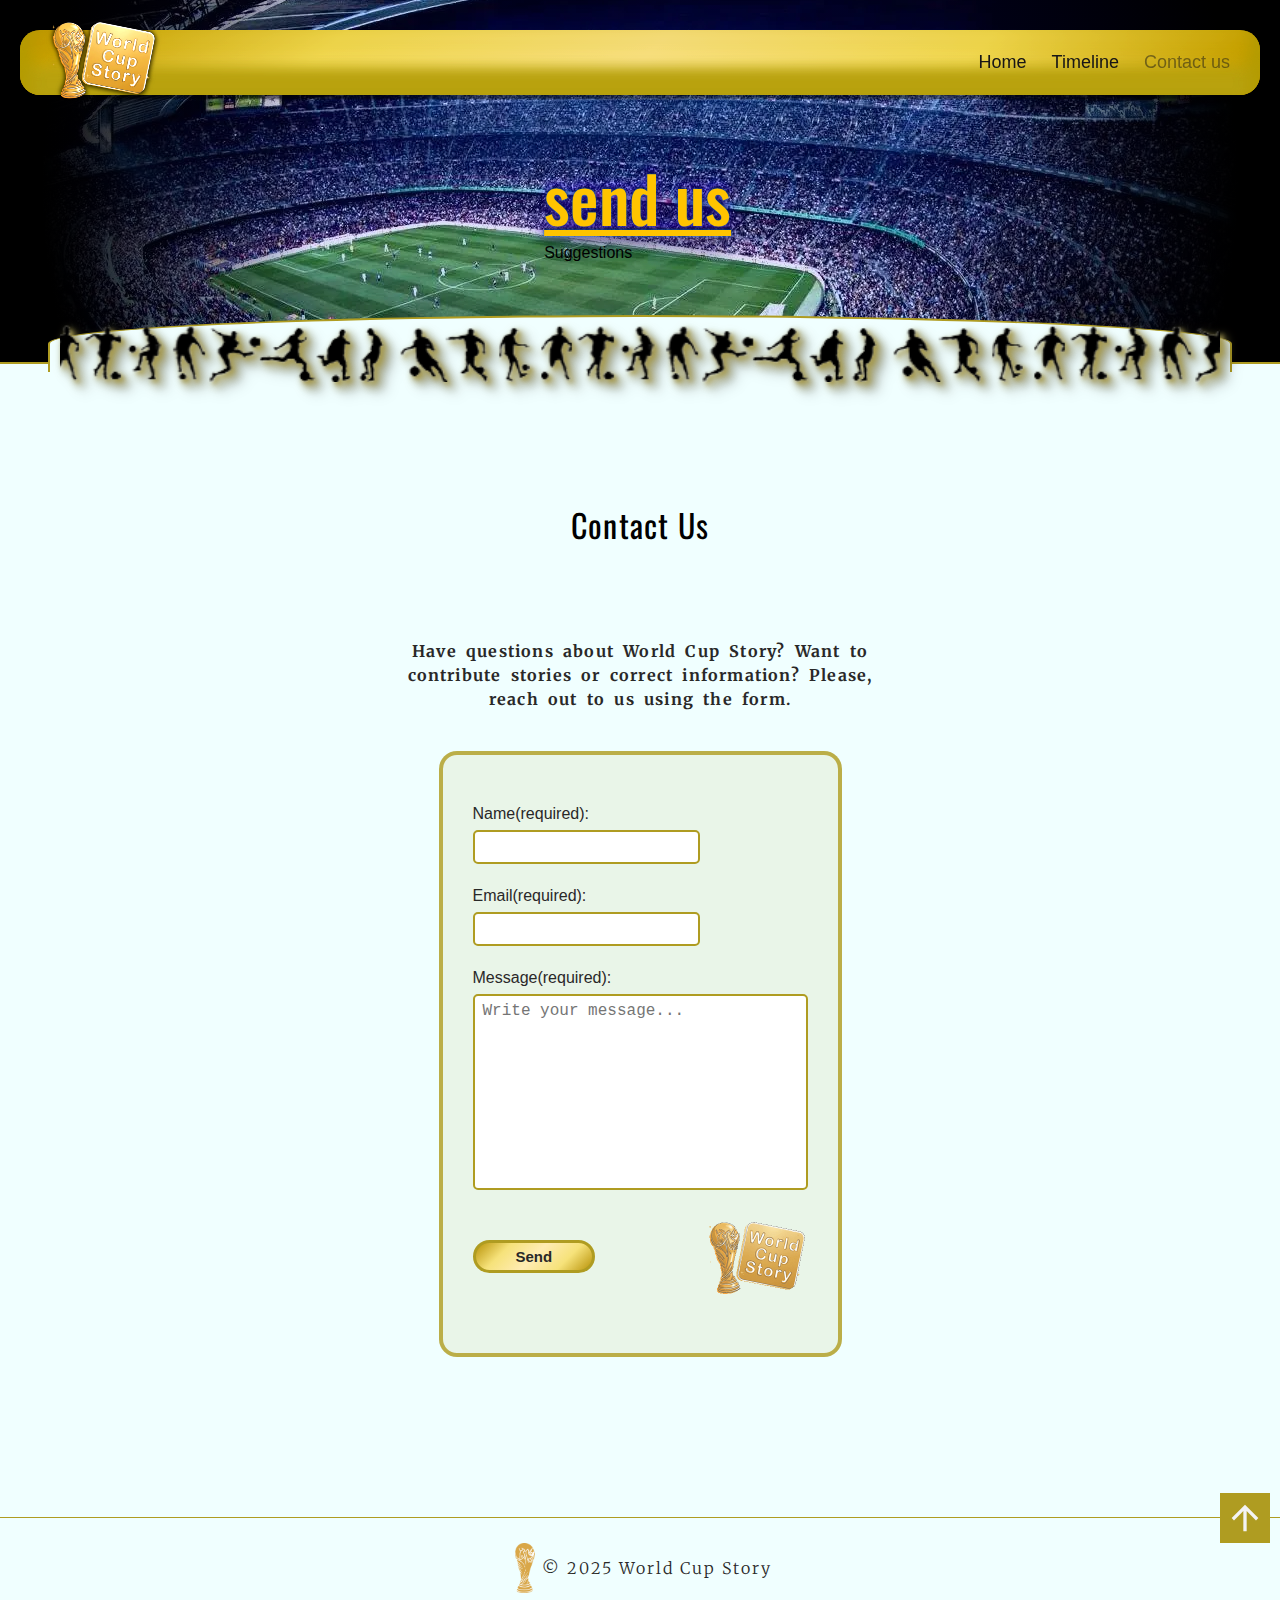
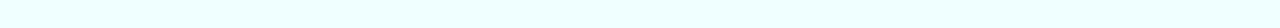
<file: assets/html/contactus.html>
<!DOCTYPE html>
<html lang="en">
<head>
  <meta charset="UTF-8"/>
  <meta name="viewport" content="width=device-width, initial-scale=1.0"/>
  <meta name="description" content="World Cup Story is a website about World Cup history"/>
  <meta name="keywords" content="World Cup, soccer, fifa, football, history"/>
  <meta name="author" content="Talal"/>
  <title>World Cup Story | Contact Us</title>
  <link rel="stylesheet" href="../css/style.css"/>
  <link rel="stylesheet" href="../css/contactus.css"/>
</head>
<body>
  <div id="container">
    <header>
      <div class="overlay"></div>
      <nav>
        <div id="logo">
          <a href="../../index.html">
            <img src="../images/worldcup-logo.png" alt="World Cup Story Logo"/>
          </a>
        </div>

        <ul>
          <li><a href="../../index.html">Home</a></li>
          <li><a href="./timeline.html">Timeline</a></li>
          <li id="active_page"><a href="#">Contact us</a></li>
        </ul>

        <input type="checkbox" id="menu-toggle" />
        <label for="menu-toggle" class="burger-menu" aria-label="click here to show the main menu">
          <span></span>
          <span></span>
          <span></span>
        </label>

        <menu class="nav-menu">
          <a href="../../index.html">Home</a>
          <a href="./timeline.html">Timeline</a>
          <a href="#" id="active_page">Contact us</a>
        </menu>
      </nav>

      <section id="hero">
        <div class="hero_content">
          <div>
            <span>send us</span>
            Suggestions
          </div>
        </div>
      </section>
    </header>

    <main>
      <section id="form_section">
        <h1 class="section-title" id="form">Contact Us</h1>
        <p>Have questions about World Cup Story? Want to contribute stories or correct information? Please, reach out to us using the form.</p>
        <div class="form-container">
          <form action="https://formsubmit.co/orange.2009@hotmail.com" method="POST">
            <div>
              <label for="name" index="1">Name(required):</label>
              <input type="text" name="name" id="name" maxlength="50" required/>
            </div>  

            <div>
              <label for="email" index="1">Email(required):</label>
              <input type="email" name="email" id="email" maxlength="50" required/>
            </div>

            <div>
              <label for="message" index="1">Message(required):</label>
              <textarea  rows="10" cols="30" name="message" id="message" placeholder="Write your message..."  maxlength="1000" required></textarea>
            </div> 

            <div>
              <button type="submit" class="btn">
                Send
              </button>
              <img src="../images/logo_animated.gif" alt="World Cup Story Logo" width="100"/>
            </div>
          </form>
        </div>
      </section>

    </main>

    <footer>
      <a href="#container" aria-label="scroll to the top of the page">
        <span>
          <svg xmlns="http://www.w3.org/2000/svg" height="40px" viewBox="0 -960 960 960" width="40px" fill="#F3F3F3"><path d="M440-160v-487L216-423l-56-57 320-320 320 320-56 57-224-224v487h-80Z"/></svg>
        </span>
      </a>
      <img src="../images/trophy_icon.png" alt="world cup trophy"/>
      <p> &copy; 2025 World Cup Story</p>
    </footer>
  </div>
</body>
</html>
</file>
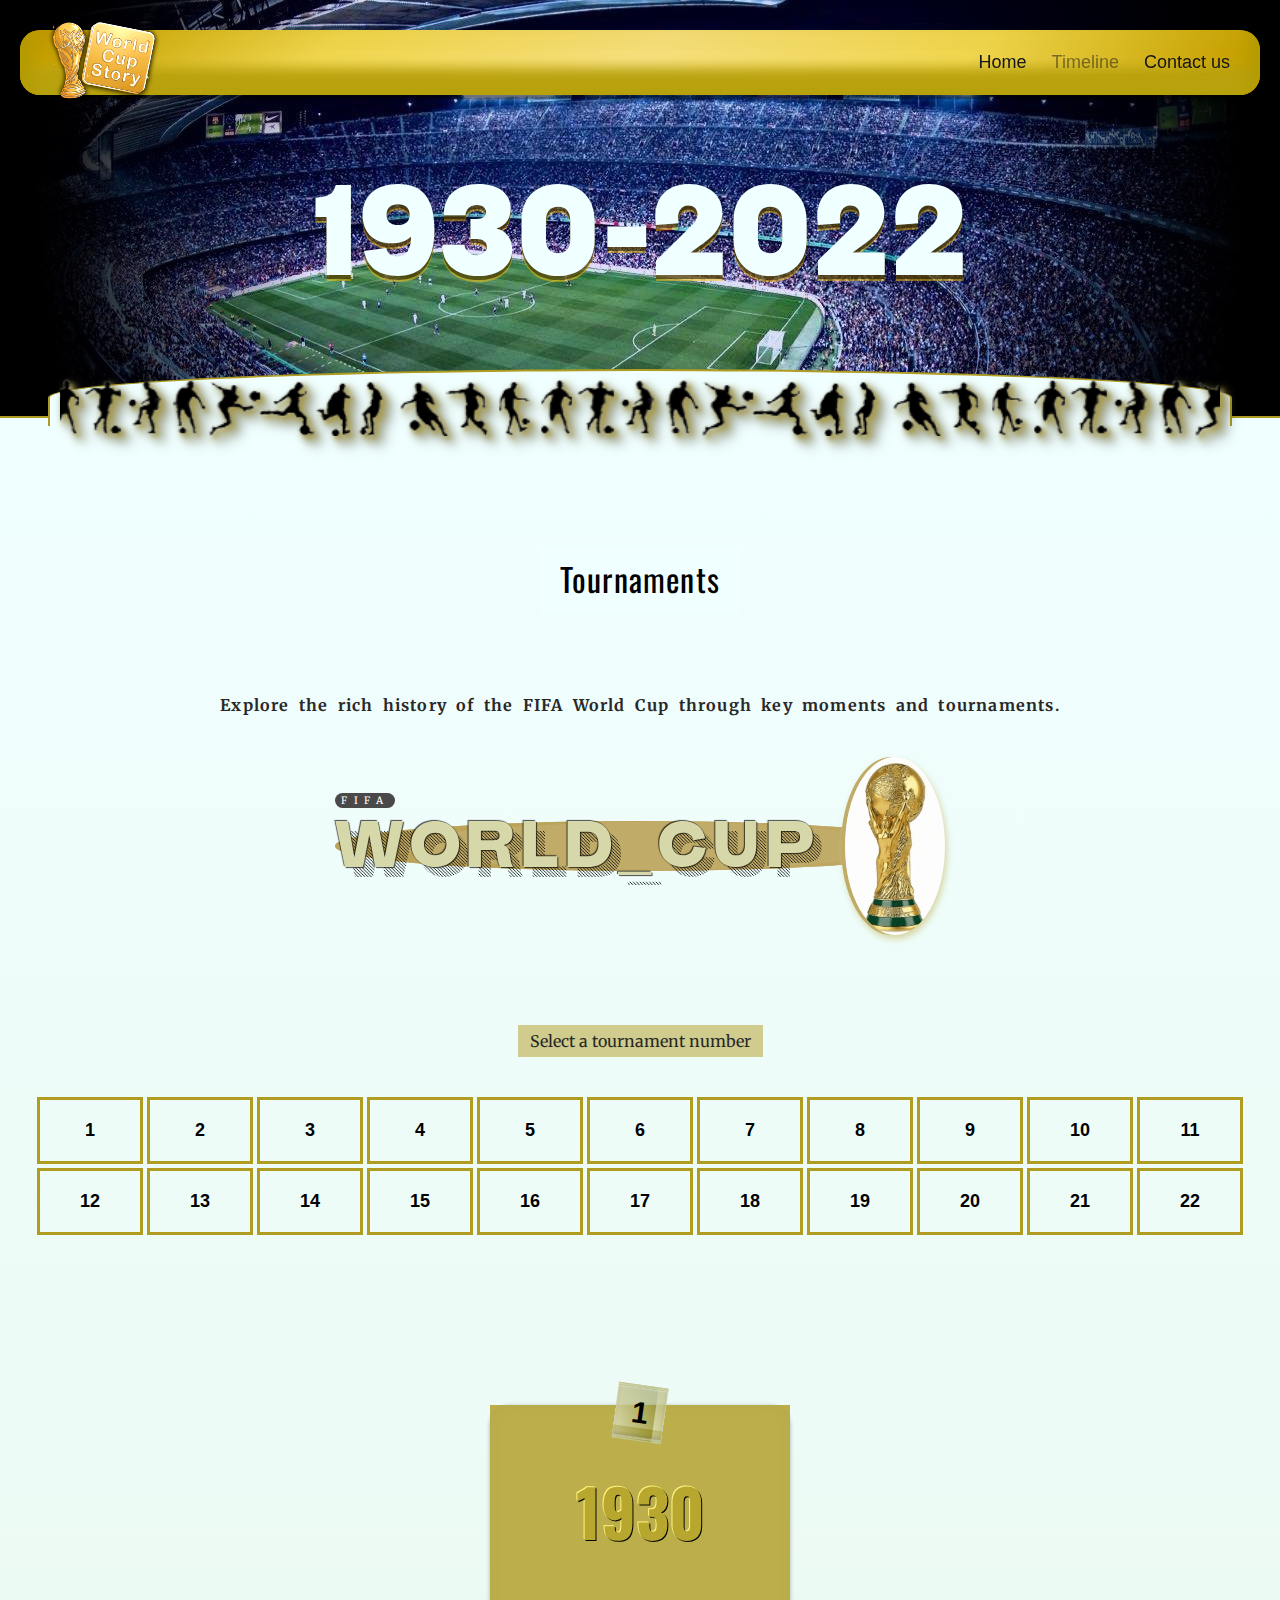
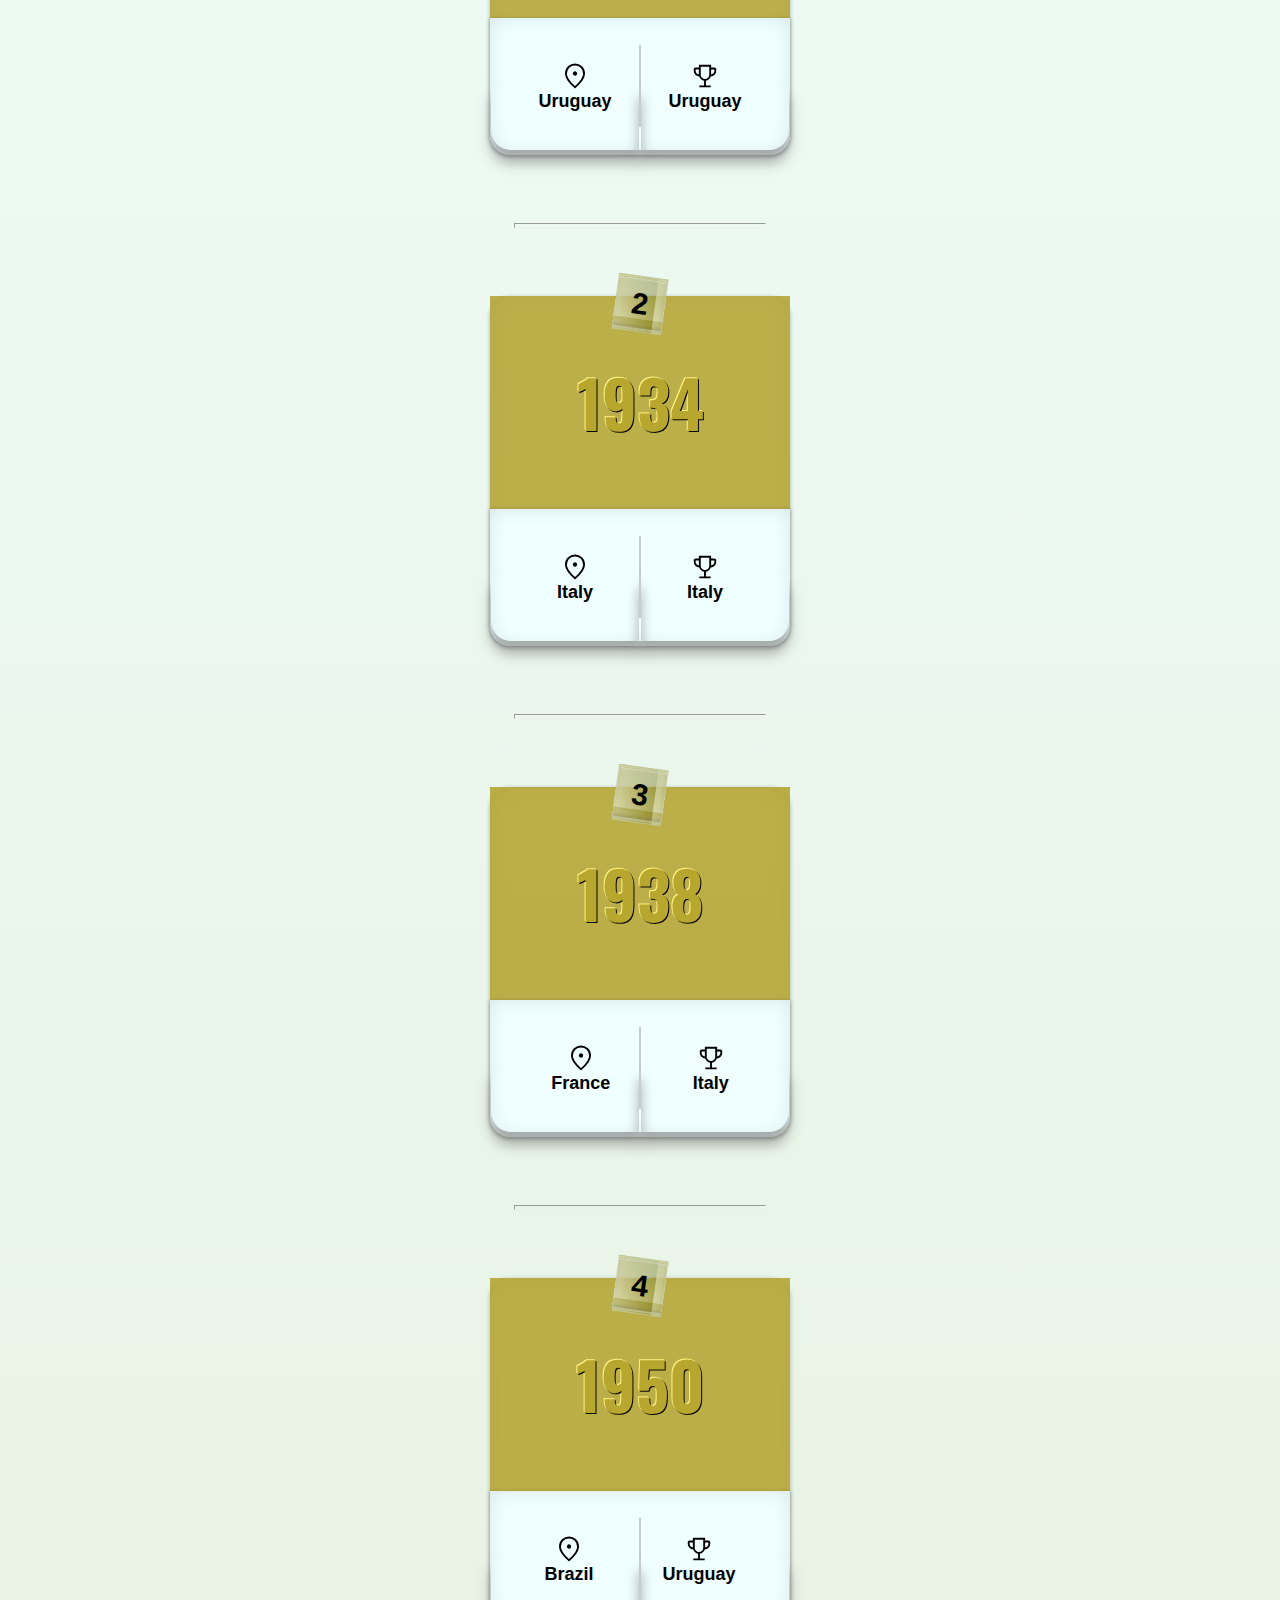
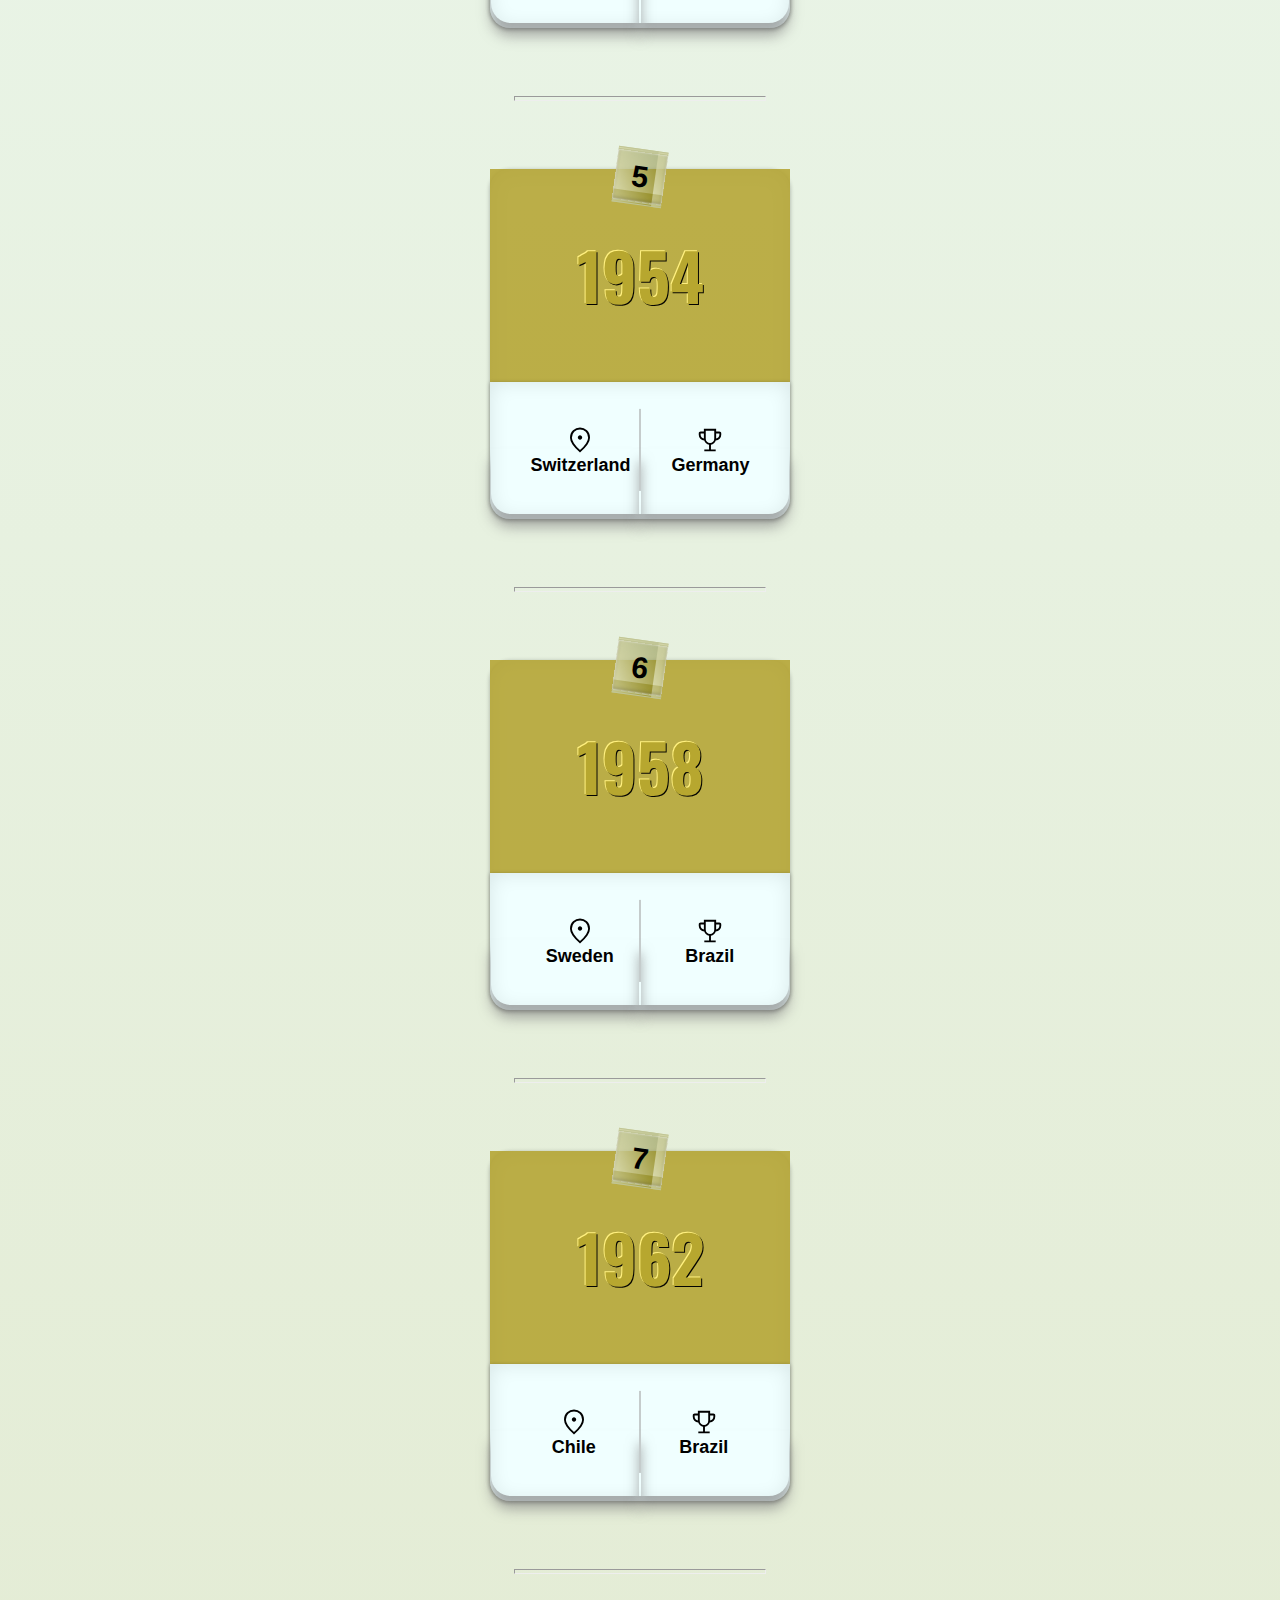
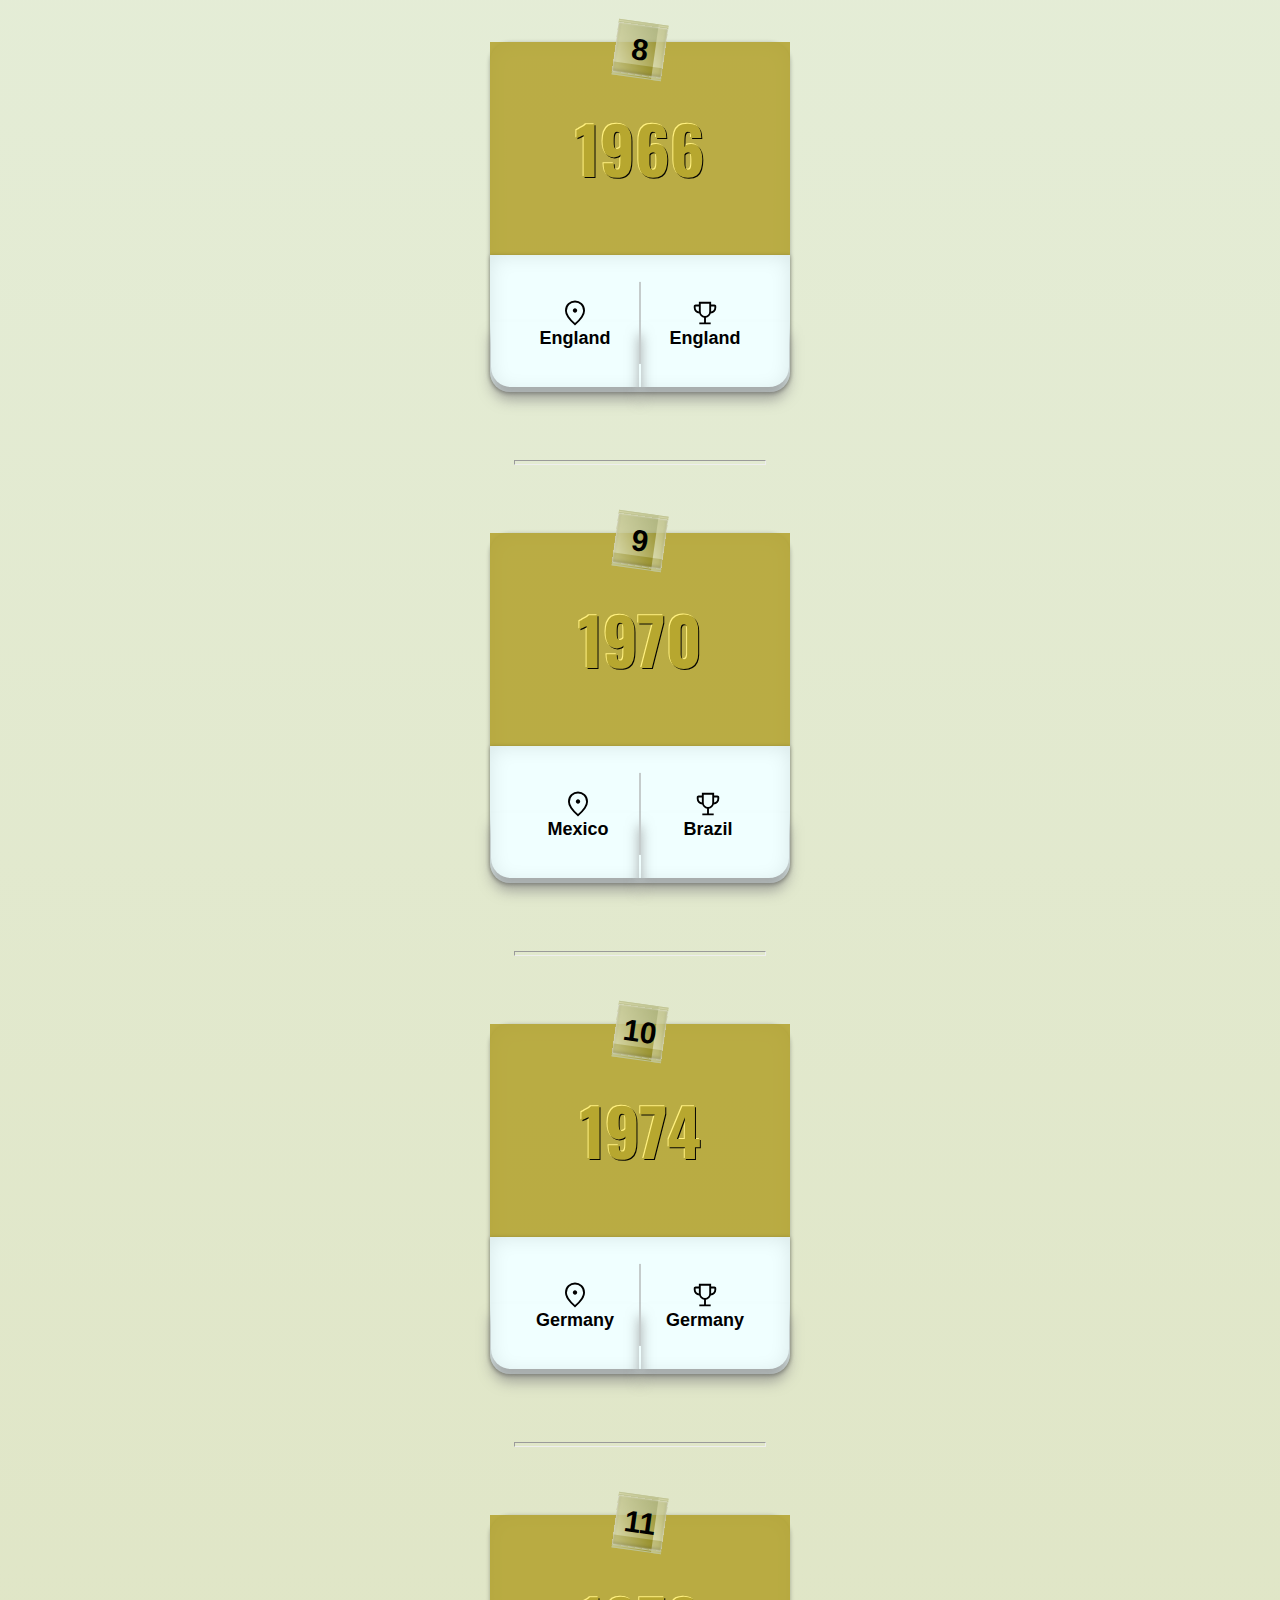
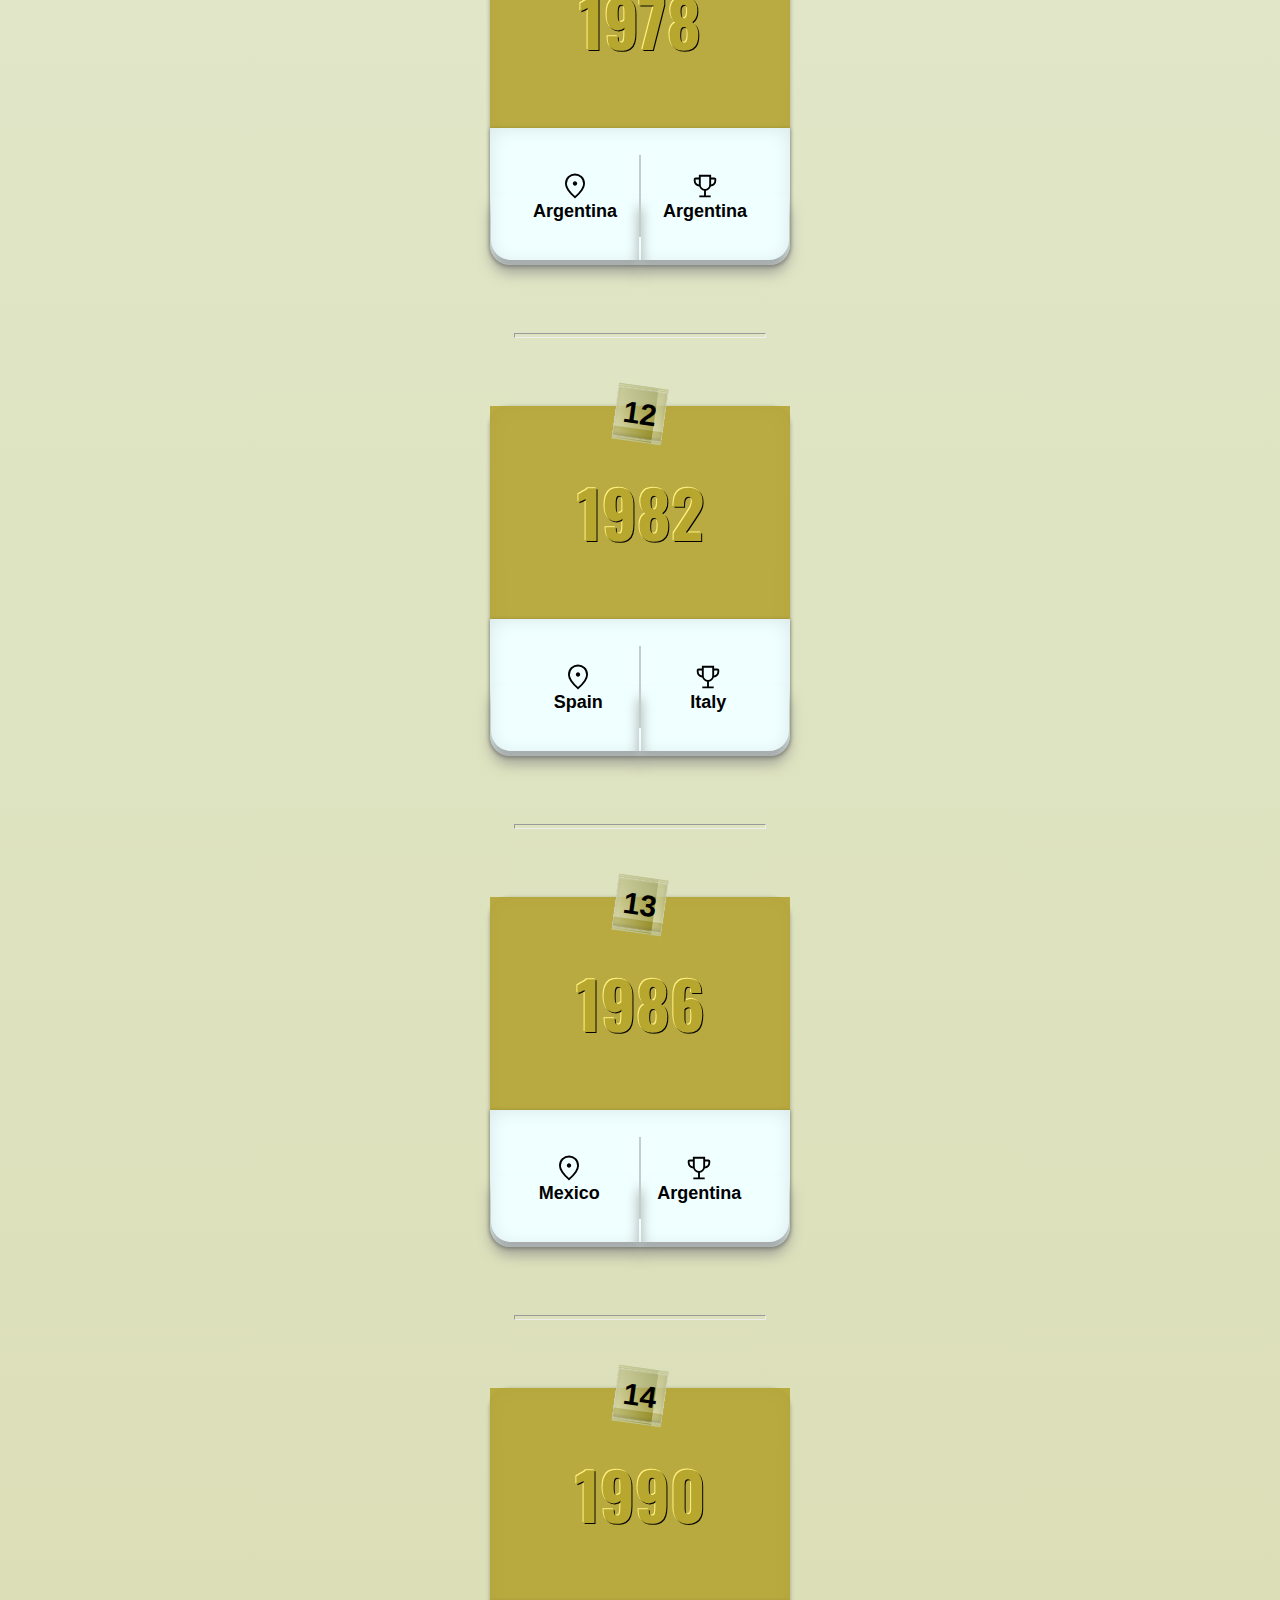
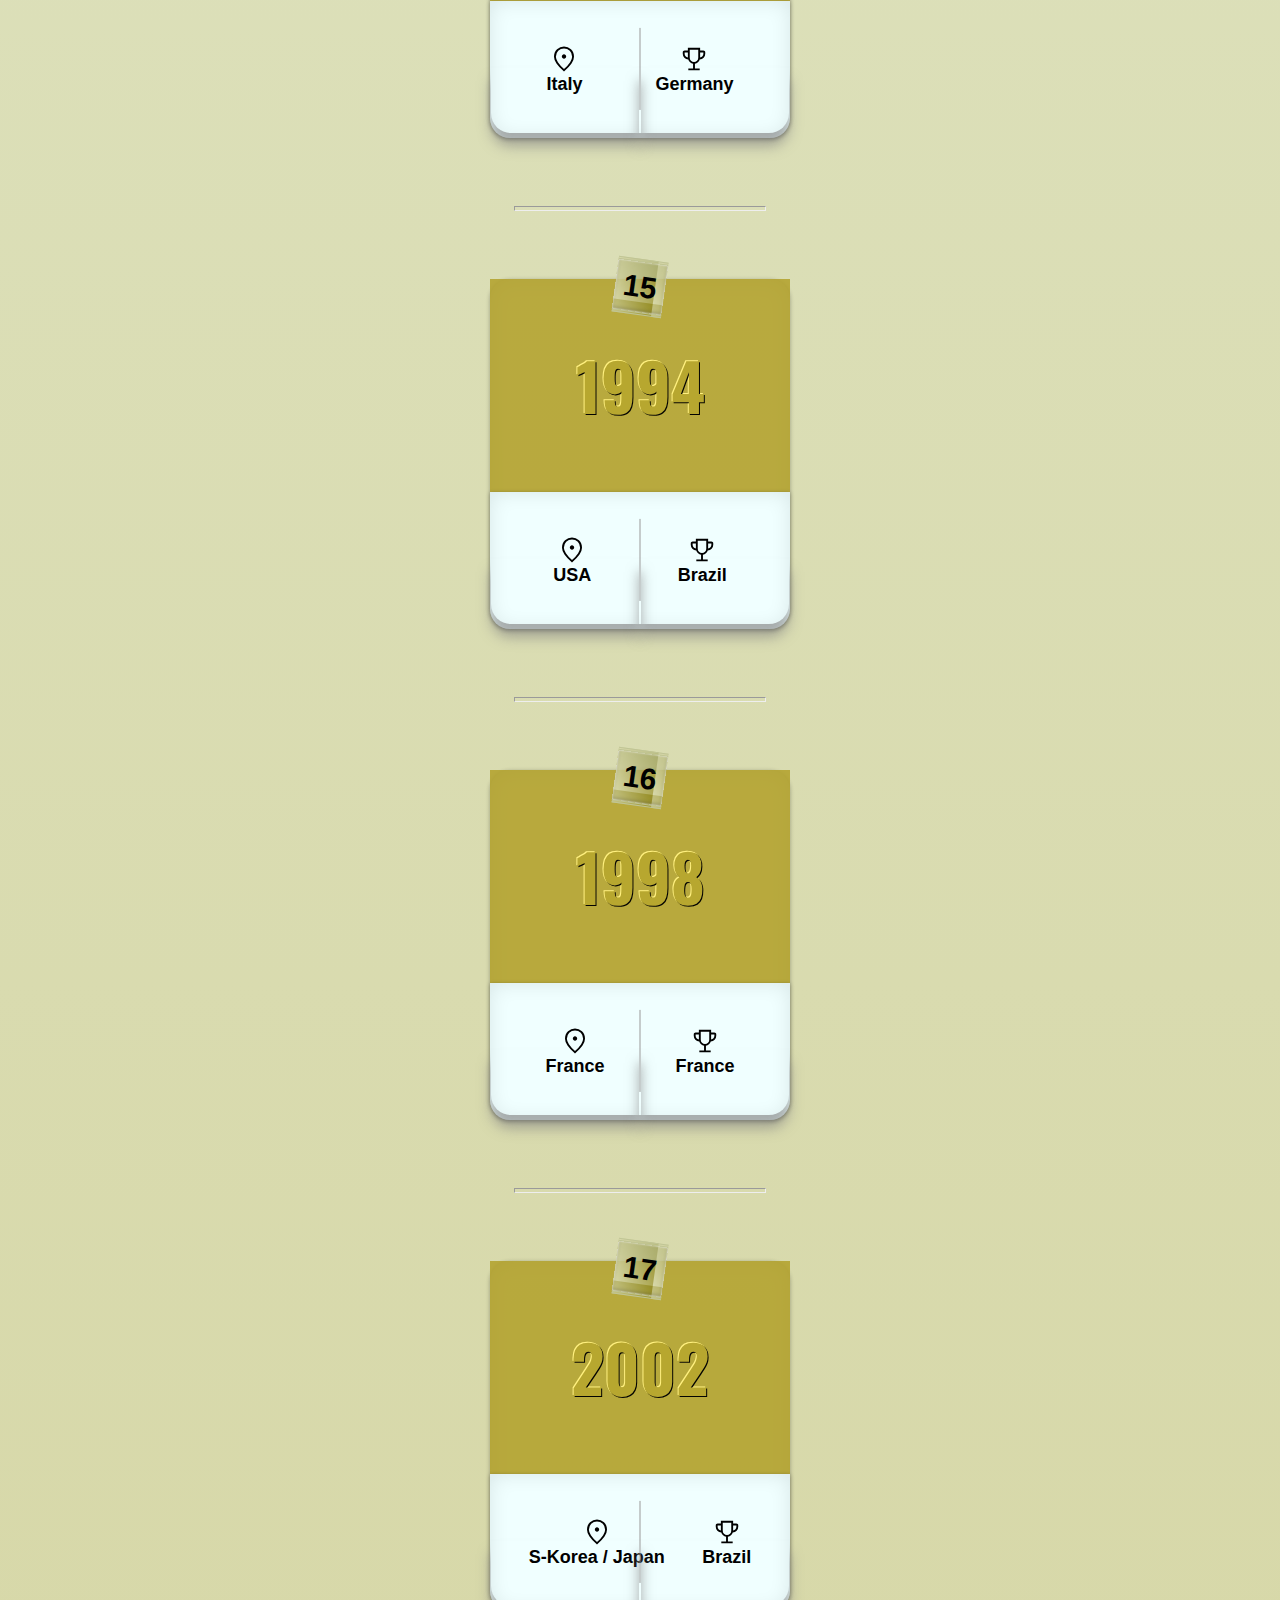
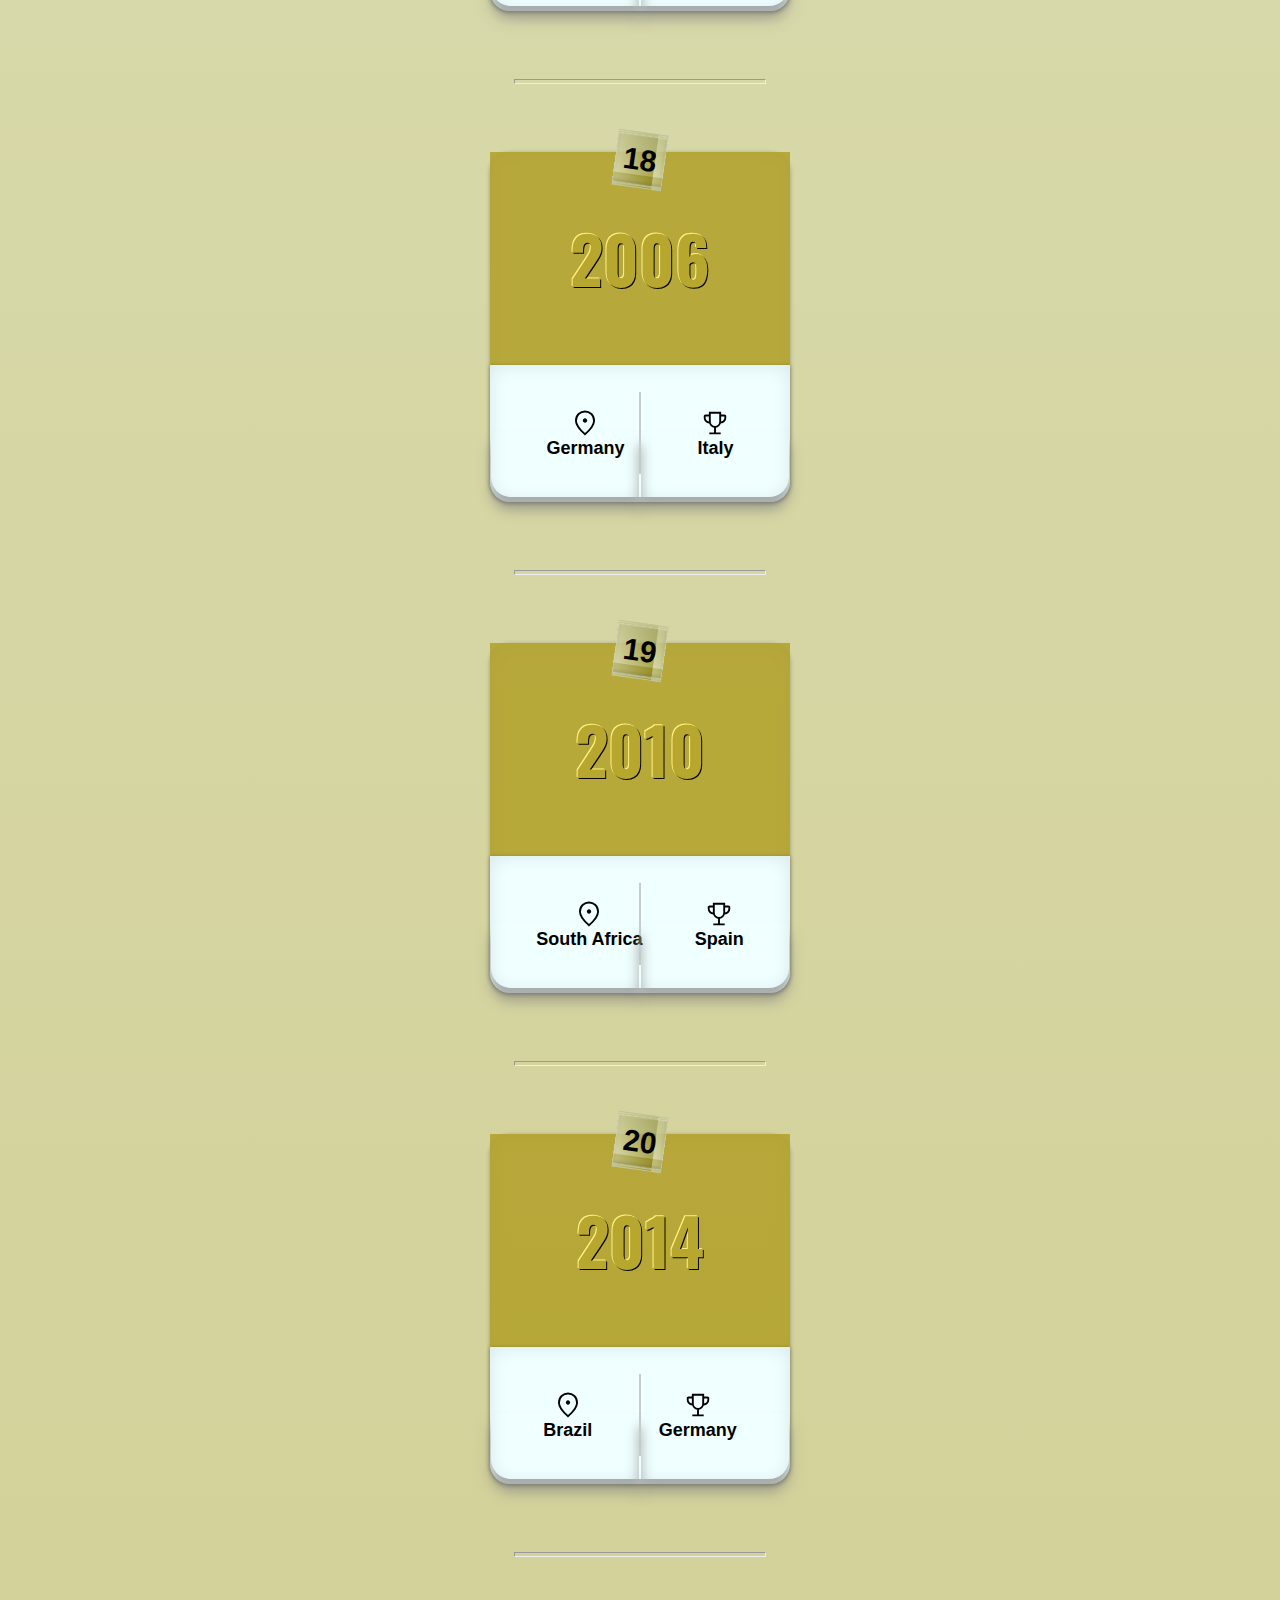
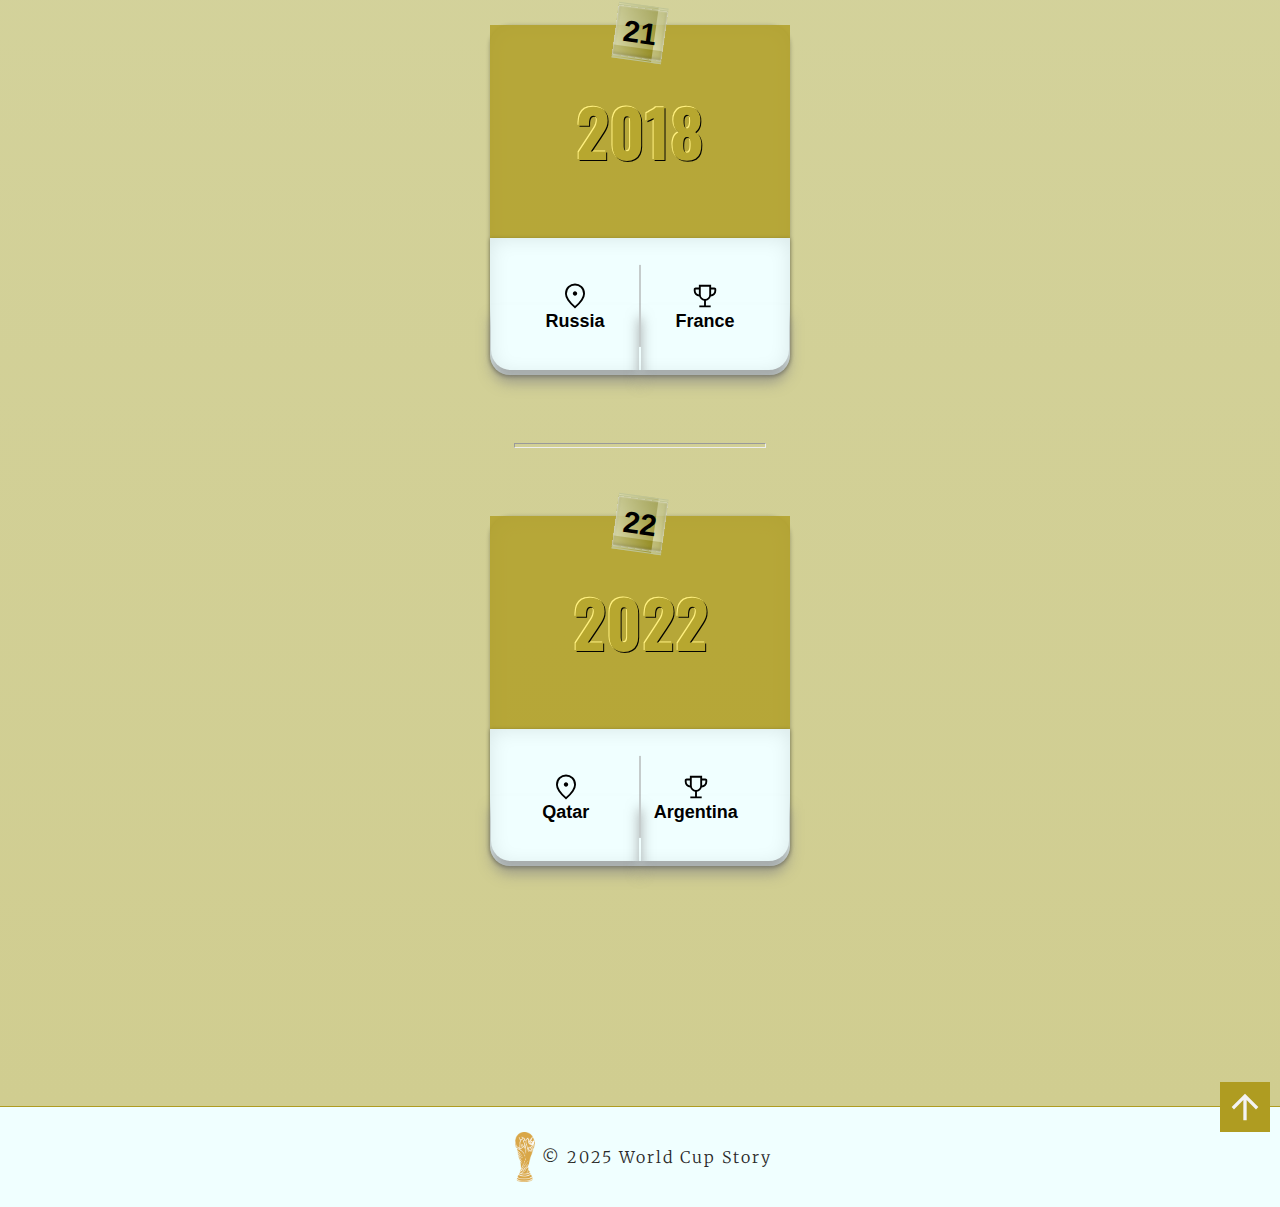
<file: assets/html/timeline.html>
<!DOCTYPE html>
<html lang="en">
<head>
  <meta charset="UTF-8"/>
  <meta name="viewport" content="width=device-width, initial-scale=1.0"/>
  <meta name="description" content="World Cup Story is a website about World Cup history"/>
  <meta name="keywords" content="World Cup, soccer, fifa, football, history"/>
  <meta name="author" content="Talal"/>
  <title>World Cup Story | Timeline</title>
  <link rel="icon" type="image/png" href="../images/favicon.png">
  <link rel="stylesheet" href="../css/style.css"/>
  <link rel="stylesheet" href="../css/timeline.css"/>
</head>
<body>
  <div id="container">
    <header>
      <div class="overlay"></div>
      <nav>
        <div id="logo">
          <a href="../../index.html">
            <img src="../images/worldcup-logo.png" alt="World Cup Story Logo"/>
          </a>
        </div>

        <ul>
          <li><a href="../../index.html">Home</a></li>
          <li id="active_page"><a href="#">Timeline</a></li>
          <li><a href="./contactus.html">Contact us</a></li>
        </ul>

        <input type="checkbox" id="menu-toggle" />
        <label for="menu-toggle" class="burger-menu" aria-label="click here to show the main menu">
          <span></span>
          <span></span>
          <span></span>
        </label>

        <menu class="nav-menu">
          <a href="../../index.html">Home</a>
          <a href="#" id="active_page">Timeline</a>
          <a href="./contactus.html">Contact us</a>
        </menu>
      </nav>

      <section id="hero">
        <div class="hero_content">
          <h1>1930-2022</h1>
        </div>
      </section>
    </header>

    <main>
      <section id="timeline_section">
        <h1 class="section-title" id="form">Tournaments</h1>
        <p>Explore the rich history of the FIFA World Cup through key moments and tournaments.</p>

        <div class="intro">
          <div class="intro_box">
            <span data-talal="WORLD_CUP">World_Cup</span>
            <img src="../images/trophy around itself.gif" 
                  alt="image for World Cup trophy rotate round itself"
                  width="100"
              />
          </div>
        </div>

        <div class="list_numbers">
          <p class="directive">Select a tournament number</p>
          <ul>
            <li><a href="#1">1</a></li>
            <li><a href="#2">2</a></li>
            <li><a href="#3">3</a></li>
            <li><a href="#4">4</a></li>
            <li><a href="#5">5</a></li>
            <li><a href="#6">6</a></li>
            <li><a href="#7">7</a></li>
            <li><a href="#8">8</a></li>
            <li><a href="#9">9</a></li>
            <li><a href="#10">10</a></li>
            <li><a href="#11">11</a></li>
            <li><a href="#12">12</a></li>
            <li><a href="#13">13</a></li>
            <li><a href="#14">14</a></li>
            <li><a href="#15">15</a></li>
            <li><a href="#16">16</a></li>
            <li><a href="#17">17</a></li>
            <li><a href="#18">18</a></li>
            <li><a href="#19">19</a></li>
            <li><a href="#20">20</a></li>
            <li><a href="#21">21</a></li>
            <li><a href="#22">22</a></li>
          </ul>
        </div>
        
        <div class="timeline-container">

          <div class="card" id="1">
            <div class="card_topside" data-number="1">
              <h1>1930</h1>
            </div>
            <div class="card_underside">
              <span>
                <svg xmlns="http://www.w3.org/2000/svg" height="30px" viewBox="0 -960 960 960" width="30px" fill="#F19E39"><path d="M480.09-490q28.91 0 49.41-20.59 20.5-20.59 20.5-49.5t-20.59-49.41q-20.59-20.5-49.5-20.5t-49.41 20.59q-20.5 20.59-20.5 49.5t20.59 49.41q20.59 20.5 49.5 20.5ZM480-159q133-121 196.5-219.5T740-552q0-117.79-75.29-192.9Q589.42-820 480-820t-184.71 75.1Q220-669.79 220-552q0 75 65 173.5T480-159Zm0 79Q319-217 239.5-334.5T160-552q0-150 96.5-239T480-880q127 0 223.5 89T800-552q0 100-79.5 217.5T480-80Zm0-480Z"/></svg>
                <b>Uruguay</b>
              </span>
              <span>
                <svg xmlns="http://www.w3.org/2000/svg" height="30px" viewBox="0 -960 960 960" width="30px" fill="#F19E39"><path d="M298-120v-60h152v-148q-54-11-96-46.5T296-463q-74-8-125-60t-51-125v-44q0-25 17.5-42.5T180-752h104v-88h392v88h104q25 0 42.5 17.5T840-692v44q0 73-51 125t-125 60q-16 53-58 88.5T510-328v148h152v60H298Zm-14-406v-166H180v44q0 45 29.5 78.5T284-526Zm196 141q57 0 96.5-40t39.5-97v-258H344v258q0 57 39.5 97t96.5 40Zm196-141q45-10 74.5-43.5T780-648v-44H676v166Zm-196-57Z"/></svg>
                <b>Uruguay</b>
              </span>
            </div>
          </div>

          <hr id="2">
          <div class="card">
            <div class="card_topside" data-number="2">
              <h1>1934</h1>
            </div>
            <div class="card_underside">
              <span>
                <svg xmlns="http://www.w3.org/2000/svg" height="30px" viewBox="0 -960 960 960" width="30px" fill="#F19E39"><path d="M480.09-490q28.91 0 49.41-20.59 20.5-20.59 20.5-49.5t-20.59-49.41q-20.59-20.5-49.5-20.5t-49.41 20.59q-20.5 20.59-20.5 49.5t20.59 49.41q20.59 20.5 49.5 20.5ZM480-159q133-121 196.5-219.5T740-552q0-117.79-75.29-192.9Q589.42-820 480-820t-184.71 75.1Q220-669.79 220-552q0 75 65 173.5T480-159Zm0 79Q319-217 239.5-334.5T160-552q0-150 96.5-239T480-880q127 0 223.5 89T800-552q0 100-79.5 217.5T480-80Zm0-480Z"/></svg>
                <b>Italy</b>
              </span>
              <span>
                <svg xmlns="http://www.w3.org/2000/svg" height="30px" viewBox="0 -960 960 960" width="30px" fill="#F19E39"><path d="M298-120v-60h152v-148q-54-11-96-46.5T296-463q-74-8-125-60t-51-125v-44q0-25 17.5-42.5T180-752h104v-88h392v88h104q25 0 42.5 17.5T840-692v44q0 73-51 125t-125 60q-16 53-58 88.5T510-328v148h152v60H298Zm-14-406v-166H180v44q0 45 29.5 78.5T284-526Zm196 141q57 0 96.5-40t39.5-97v-258H344v258q0 57 39.5 97t96.5 40Zm196-141q45-10 74.5-43.5T780-648v-44H676v166Zm-196-57Z"/></svg>
                <b>Italy</b>
              </span>
            </div>
          </div>

          <hr id="3">
          <div class="card">
            <div class="card_topside" data-number="3">
              <h1>1938</h1>
            </div>
            <div class="card_underside">
              <span>
                <svg xmlns="http://www.w3.org/2000/svg" height="30px" viewBox="0 -960 960 960" width="30px" fill="#F19E39"><path d="M480.09-490q28.91 0 49.41-20.59 20.5-20.59 20.5-49.5t-20.59-49.41q-20.59-20.5-49.5-20.5t-49.41 20.59q-20.5 20.59-20.5 49.5t20.59 49.41q20.59 20.5 49.5 20.5ZM480-159q133-121 196.5-219.5T740-552q0-117.79-75.29-192.9Q589.42-820 480-820t-184.71 75.1Q220-669.79 220-552q0 75 65 173.5T480-159Zm0 79Q319-217 239.5-334.5T160-552q0-150 96.5-239T480-880q127 0 223.5 89T800-552q0 100-79.5 217.5T480-80Zm0-480Z"/></svg>
                <b>France</b>
              </span>
              <span>
                <svg xmlns="http://www.w3.org/2000/svg" height="30px" viewBox="0 -960 960 960" width="30px" fill="#F19E39"><path d="M298-120v-60h152v-148q-54-11-96-46.5T296-463q-74-8-125-60t-51-125v-44q0-25 17.5-42.5T180-752h104v-88h392v88h104q25 0 42.5 17.5T840-692v44q0 73-51 125t-125 60q-16 53-58 88.5T510-328v148h152v60H298Zm-14-406v-166H180v44q0 45 29.5 78.5T284-526Zm196 141q57 0 96.5-40t39.5-97v-258H344v258q0 57 39.5 97t96.5 40Zm196-141q45-10 74.5-43.5T780-648v-44H676v166Zm-196-57Z"/></svg>
                <b>Italy</b>
              </span>
            </div>
          </div>

          <hr id="4">
          <div class="card">
            <div class="card_topside" data-number="4">
              <h1>1950</h1>
            </div>
            <div class="card_underside">
              <span>
                <svg xmlns="http://www.w3.org/2000/svg" height="30px" viewBox="0 -960 960 960" width="30px" fill="#F19E39"><path d="M480.09-490q28.91 0 49.41-20.59 20.5-20.59 20.5-49.5t-20.59-49.41q-20.59-20.5-49.5-20.5t-49.41 20.59q-20.5 20.59-20.5 49.5t20.59 49.41q20.59 20.5 49.5 20.5ZM480-159q133-121 196.5-219.5T740-552q0-117.79-75.29-192.9Q589.42-820 480-820t-184.71 75.1Q220-669.79 220-552q0 75 65 173.5T480-159Zm0 79Q319-217 239.5-334.5T160-552q0-150 96.5-239T480-880q127 0 223.5 89T800-552q0 100-79.5 217.5T480-80Zm0-480Z"/></svg>
                <b>Brazil</b>
              </span>
              <span>
                <svg xmlns="http://www.w3.org/2000/svg" height="30px" viewBox="0 -960 960 960" width="30px" fill="#F19E39"><path d="M298-120v-60h152v-148q-54-11-96-46.5T296-463q-74-8-125-60t-51-125v-44q0-25 17.5-42.5T180-752h104v-88h392v88h104q25 0 42.5 17.5T840-692v44q0 73-51 125t-125 60q-16 53-58 88.5T510-328v148h152v60H298Zm-14-406v-166H180v44q0 45 29.5 78.5T284-526Zm196 141q57 0 96.5-40t39.5-97v-258H344v258q0 57 39.5 97t96.5 40Zm196-141q45-10 74.5-43.5T780-648v-44H676v166Zm-196-57Z"/></svg>
                <b>Uruguay</b>
              </span>
            </div>
          </div>

          <hr id="5">
          <div class="card">
            <div class="card_topside" data-number="5">
              <h1>1954</h1>
            </div>
            <div class="card_underside">
              <span>
                <svg xmlns="http://www.w3.org/2000/svg" height="30px" viewBox="0 -960 960 960" width="30px" fill="#F19E39"><path d="M480.09-490q28.91 0 49.41-20.59 20.5-20.59 20.5-49.5t-20.59-49.41q-20.59-20.5-49.5-20.5t-49.41 20.59q-20.5 20.59-20.5 49.5t20.59 49.41q20.59 20.5 49.5 20.5ZM480-159q133-121 196.5-219.5T740-552q0-117.79-75.29-192.9Q589.42-820 480-820t-184.71 75.1Q220-669.79 220-552q0 75 65 173.5T480-159Zm0 79Q319-217 239.5-334.5T160-552q0-150 96.5-239T480-880q127 0 223.5 89T800-552q0 100-79.5 217.5T480-80Zm0-480Z"/></svg>
                <b>Switzerland</b>
              </span>
              <span>
                <svg xmlns="http://www.w3.org/2000/svg" height="30px" viewBox="0 -960 960 960" width="30px" fill="#F19E39"><path d="M298-120v-60h152v-148q-54-11-96-46.5T296-463q-74-8-125-60t-51-125v-44q0-25 17.5-42.5T180-752h104v-88h392v88h104q25 0 42.5 17.5T840-692v44q0 73-51 125t-125 60q-16 53-58 88.5T510-328v148h152v60H298Zm-14-406v-166H180v44q0 45 29.5 78.5T284-526Zm196 141q57 0 96.5-40t39.5-97v-258H344v258q0 57 39.5 97t96.5 40Zm196-141q45-10 74.5-43.5T780-648v-44H676v166Zm-196-57Z"/></svg>
                <b>Germany</b>
              </span>
            </div>
          </div>

          <hr id="6">
          <div class="card">
            <div class="card_topside" data-number="6">
              <h1>1958</h1>
            </div>
            <div class="card_underside">
              <span>
                <svg xmlns="http://www.w3.org/2000/svg" height="30px" viewBox="0 -960 960 960" width="30px" fill="#F19E39"><path d="M480.09-490q28.91 0 49.41-20.59 20.5-20.59 20.5-49.5t-20.59-49.41q-20.59-20.5-49.5-20.5t-49.41 20.59q-20.5 20.59-20.5 49.5t20.59 49.41q20.59 20.5 49.5 20.5ZM480-159q133-121 196.5-219.5T740-552q0-117.79-75.29-192.9Q589.42-820 480-820t-184.71 75.1Q220-669.79 220-552q0 75 65 173.5T480-159Zm0 79Q319-217 239.5-334.5T160-552q0-150 96.5-239T480-880q127 0 223.5 89T800-552q0 100-79.5 217.5T480-80Zm0-480Z"/></svg>
                <b>Sweden</b>
              </span>
              <span>
                <svg xmlns="http://www.w3.org/2000/svg" height="30px" viewBox="0 -960 960 960" width="30px" fill="#F19E39"><path d="M298-120v-60h152v-148q-54-11-96-46.5T296-463q-74-8-125-60t-51-125v-44q0-25 17.5-42.5T180-752h104v-88h392v88h104q25 0 42.5 17.5T840-692v44q0 73-51 125t-125 60q-16 53-58 88.5T510-328v148h152v60H298Zm-14-406v-166H180v44q0 45 29.5 78.5T284-526Zm196 141q57 0 96.5-40t39.5-97v-258H344v258q0 57 39.5 97t96.5 40Zm196-141q45-10 74.5-43.5T780-648v-44H676v166Zm-196-57Z"/></svg>
                <b>Brazil</b>
              </span>
            </div>
          </div>

          <hr id="7">
          <div class="card">
            <div class="card_topside" data-number="7">
              <h1>1962</h1>
            </div>
            <div class="card_underside">
              <span>
                <svg xmlns="http://www.w3.org/2000/svg" height="30px" viewBox="0 -960 960 960" width="30px" fill="#F19E39"><path d="M480.09-490q28.91 0 49.41-20.59 20.5-20.59 20.5-49.5t-20.59-49.41q-20.59-20.5-49.5-20.5t-49.41 20.59q-20.5 20.59-20.5 49.5t20.59 49.41q20.59 20.5 49.5 20.5ZM480-159q133-121 196.5-219.5T740-552q0-117.79-75.29-192.9Q589.42-820 480-820t-184.71 75.1Q220-669.79 220-552q0 75 65 173.5T480-159Zm0 79Q319-217 239.5-334.5T160-552q0-150 96.5-239T480-880q127 0 223.5 89T800-552q0 100-79.5 217.5T480-80Zm0-480Z"/></svg>
                <b>Chile</b>
              </span>
              <span>
                <svg xmlns="http://www.w3.org/2000/svg" height="30px" viewBox="0 -960 960 960" width="30px" fill="#F19E39"><path d="M298-120v-60h152v-148q-54-11-96-46.5T296-463q-74-8-125-60t-51-125v-44q0-25 17.5-42.5T180-752h104v-88h392v88h104q25 0 42.5 17.5T840-692v44q0 73-51 125t-125 60q-16 53-58 88.5T510-328v148h152v60H298Zm-14-406v-166H180v44q0 45 29.5 78.5T284-526Zm196 141q57 0 96.5-40t39.5-97v-258H344v258q0 57 39.5 97t96.5 40Zm196-141q45-10 74.5-43.5T780-648v-44H676v166Zm-196-57Z"/></svg>
                <b>Brazil</b>
              </span>
            </div>
          </div>

          <hr id="8">
          <div class="card">
            <div class="card_topside" data-number="8">
              <h1>1966</h1>
            </div>
            <div class="card_underside">
              <span>
                <svg xmlns="http://www.w3.org/2000/svg" height="30px" viewBox="0 -960 960 960" width="30px" fill="#F19E39"><path d="M480.09-490q28.91 0 49.41-20.59 20.5-20.59 20.5-49.5t-20.59-49.41q-20.59-20.5-49.5-20.5t-49.41 20.59q-20.5 20.59-20.5 49.5t20.59 49.41q20.59 20.5 49.5 20.5ZM480-159q133-121 196.5-219.5T740-552q0-117.79-75.29-192.9Q589.42-820 480-820t-184.71 75.1Q220-669.79 220-552q0 75 65 173.5T480-159Zm0 79Q319-217 239.5-334.5T160-552q0-150 96.5-239T480-880q127 0 223.5 89T800-552q0 100-79.5 217.5T480-80Zm0-480Z"/></svg>
                <b>England</b>
              </span>
              <span>
                <svg xmlns="http://www.w3.org/2000/svg" height="30px" viewBox="0 -960 960 960" width="30px" fill="#F19E39"><path d="M298-120v-60h152v-148q-54-11-96-46.5T296-463q-74-8-125-60t-51-125v-44q0-25 17.5-42.5T180-752h104v-88h392v88h104q25 0 42.5 17.5T840-692v44q0 73-51 125t-125 60q-16 53-58 88.5T510-328v148h152v60H298Zm-14-406v-166H180v44q0 45 29.5 78.5T284-526Zm196 141q57 0 96.5-40t39.5-97v-258H344v258q0 57 39.5 97t96.5 40Zm196-141q45-10 74.5-43.5T780-648v-44H676v166Zm-196-57Z"/></svg>
                <b>England</b>
              </span>
            </div>
          </div>

          <hr id="9">
          <div class="card">
            <div class="card_topside" data-number="9">
              <h1>1970</h1>
            </div>
            <div class="card_underside">
              <span>
                <svg xmlns="http://www.w3.org/2000/svg" height="30px" viewBox="0 -960 960 960" width="30px" fill="#F19E39"><path d="M480.09-490q28.91 0 49.41-20.59 20.5-20.59 20.5-49.5t-20.59-49.41q-20.59-20.5-49.5-20.5t-49.41 20.59q-20.5 20.59-20.5 49.5t20.59 49.41q20.59 20.5 49.5 20.5ZM480-159q133-121 196.5-219.5T740-552q0-117.79-75.29-192.9Q589.42-820 480-820t-184.71 75.1Q220-669.79 220-552q0 75 65 173.5T480-159Zm0 79Q319-217 239.5-334.5T160-552q0-150 96.5-239T480-880q127 0 223.5 89T800-552q0 100-79.5 217.5T480-80Zm0-480Z"/></svg>
                <b>Mexico</b>
              </span>
              <span>
                <svg xmlns="http://www.w3.org/2000/svg" height="30px" viewBox="0 -960 960 960" width="30px" fill="#F19E39"><path d="M298-120v-60h152v-148q-54-11-96-46.5T296-463q-74-8-125-60t-51-125v-44q0-25 17.5-42.5T180-752h104v-88h392v88h104q25 0 42.5 17.5T840-692v44q0 73-51 125t-125 60q-16 53-58 88.5T510-328v148h152v60H298Zm-14-406v-166H180v44q0 45 29.5 78.5T284-526Zm196 141q57 0 96.5-40t39.5-97v-258H344v258q0 57 39.5 97t96.5 40Zm196-141q45-10 74.5-43.5T780-648v-44H676v166Zm-196-57Z"/></svg>
                <b>Brazil</b>
              </span>
            </div>
          </div>

          <hr id="10">
          <div class="card">
            <div class="card_topside" data-number="10">
              <h1>1974</h1>
            </div>
            <div class="card_underside">
              <span>
                <svg xmlns="http://www.w3.org/2000/svg" height="30px" viewBox="0 -960 960 960" width="30px" fill="#F19E39"><path d="M480.09-490q28.91 0 49.41-20.59 20.5-20.59 20.5-49.5t-20.59-49.41q-20.59-20.5-49.5-20.5t-49.41 20.59q-20.5 20.59-20.5 49.5t20.59 49.41q20.59 20.5 49.5 20.5ZM480-159q133-121 196.5-219.5T740-552q0-117.79-75.29-192.9Q589.42-820 480-820t-184.71 75.1Q220-669.79 220-552q0 75 65 173.5T480-159Zm0 79Q319-217 239.5-334.5T160-552q0-150 96.5-239T480-880q127 0 223.5 89T800-552q0 100-79.5 217.5T480-80Zm0-480Z"/></svg>
                <b>Germany</b>
              </span>
              <span>
                <svg xmlns="http://www.w3.org/2000/svg" height="30px" viewBox="0 -960 960 960" width="30px" fill="#F19E39"><path d="M298-120v-60h152v-148q-54-11-96-46.5T296-463q-74-8-125-60t-51-125v-44q0-25 17.5-42.5T180-752h104v-88h392v88h104q25 0 42.5 17.5T840-692v44q0 73-51 125t-125 60q-16 53-58 88.5T510-328v148h152v60H298Zm-14-406v-166H180v44q0 45 29.5 78.5T284-526Zm196 141q57 0 96.5-40t39.5-97v-258H344v258q0 57 39.5 97t96.5 40Zm196-141q45-10 74.5-43.5T780-648v-44H676v166Zm-196-57Z"/></svg>
                <b>Germany</b>
              </span>
            </div>
          </div>

          <hr id="11">
          <div class="card">
            <div class="card_topside" data-number="11">
              <h1>1978</h1>
            </div>
            <div class="card_underside">
              <span>
                <svg xmlns="http://www.w3.org/2000/svg" height="30px" viewBox="0 -960 960 960" width="30px" fill="#F19E39"><path d="M480.09-490q28.91 0 49.41-20.59 20.5-20.59 20.5-49.5t-20.59-49.41q-20.59-20.5-49.5-20.5t-49.41 20.59q-20.5 20.59-20.5 49.5t20.59 49.41q20.59 20.5 49.5 20.5ZM480-159q133-121 196.5-219.5T740-552q0-117.79-75.29-192.9Q589.42-820 480-820t-184.71 75.1Q220-669.79 220-552q0 75 65 173.5T480-159Zm0 79Q319-217 239.5-334.5T160-552q0-150 96.5-239T480-880q127 0 223.5 89T800-552q0 100-79.5 217.5T480-80Zm0-480Z"/></svg>
                <b>Argentina</b>
              </span>
              <span>
                <svg xmlns="http://www.w3.org/2000/svg" height="30px" viewBox="0 -960 960 960" width="30px" fill="#F19E39"><path d="M298-120v-60h152v-148q-54-11-96-46.5T296-463q-74-8-125-60t-51-125v-44q0-25 17.5-42.5T180-752h104v-88h392v88h104q25 0 42.5 17.5T840-692v44q0 73-51 125t-125 60q-16 53-58 88.5T510-328v148h152v60H298Zm-14-406v-166H180v44q0 45 29.5 78.5T284-526Zm196 141q57 0 96.5-40t39.5-97v-258H344v258q0 57 39.5 97t96.5 40Zm196-141q45-10 74.5-43.5T780-648v-44H676v166Zm-196-57Z"/></svg>
                <b>Argentina</b>
              </span>
            </div>
          </div>

          <hr id="12">
          <div class="card">
            <div class="card_topside" data-number="12">
              <h1>1982</h1>
            </div>
            <div class="card_underside">
              <span>
                <svg xmlns="http://www.w3.org/2000/svg" height="30px" viewBox="0 -960 960 960" width="30px" fill="#F19E39"><path d="M480.09-490q28.91 0 49.41-20.59 20.5-20.59 20.5-49.5t-20.59-49.41q-20.59-20.5-49.5-20.5t-49.41 20.59q-20.5 20.59-20.5 49.5t20.59 49.41q20.59 20.5 49.5 20.5ZM480-159q133-121 196.5-219.5T740-552q0-117.79-75.29-192.9Q589.42-820 480-820t-184.71 75.1Q220-669.79 220-552q0 75 65 173.5T480-159Zm0 79Q319-217 239.5-334.5T160-552q0-150 96.5-239T480-880q127 0 223.5 89T800-552q0 100-79.5 217.5T480-80Zm0-480Z"/></svg>
                <b>Spain</b>
              </span>
              <span>
                <svg xmlns="http://www.w3.org/2000/svg" height="30px" viewBox="0 -960 960 960" width="30px" fill="#F19E39"><path d="M298-120v-60h152v-148q-54-11-96-46.5T296-463q-74-8-125-60t-51-125v-44q0-25 17.5-42.5T180-752h104v-88h392v88h104q25 0 42.5 17.5T840-692v44q0 73-51 125t-125 60q-16 53-58 88.5T510-328v148h152v60H298Zm-14-406v-166H180v44q0 45 29.5 78.5T284-526Zm196 141q57 0 96.5-40t39.5-97v-258H344v258q0 57 39.5 97t96.5 40Zm196-141q45-10 74.5-43.5T780-648v-44H676v166Zm-196-57Z"/></svg>
                <b>Italy</b>
              </span>
            </div>
          </div>

          <hr id="13">
          <div class="card">
            <div class="card_topside" data-number="13">
              <h1>1986</h1>
            </div>
            <div class="card_underside">
              <span>
                <svg xmlns="http://www.w3.org/2000/svg" height="30px" viewBox="0 -960 960 960" width="30px" fill="#F19E39"><path d="M480.09-490q28.91 0 49.41-20.59 20.5-20.59 20.5-49.5t-20.59-49.41q-20.59-20.5-49.5-20.5t-49.41 20.59q-20.5 20.59-20.5 49.5t20.59 49.41q20.59 20.5 49.5 20.5ZM480-159q133-121 196.5-219.5T740-552q0-117.79-75.29-192.9Q589.42-820 480-820t-184.71 75.1Q220-669.79 220-552q0 75 65 173.5T480-159Zm0 79Q319-217 239.5-334.5T160-552q0-150 96.5-239T480-880q127 0 223.5 89T800-552q0 100-79.5 217.5T480-80Zm0-480Z"/></svg>
                <b>Mexico</b>
              </span>
              <span>
                <svg xmlns="http://www.w3.org/2000/svg" height="30px" viewBox="0 -960 960 960" width="30px" fill="#F19E39"><path d="M298-120v-60h152v-148q-54-11-96-46.5T296-463q-74-8-125-60t-51-125v-44q0-25 17.5-42.5T180-752h104v-88h392v88h104q25 0 42.5 17.5T840-692v44q0 73-51 125t-125 60q-16 53-58 88.5T510-328v148h152v60H298Zm-14-406v-166H180v44q0 45 29.5 78.5T284-526Zm196 141q57 0 96.5-40t39.5-97v-258H344v258q0 57 39.5 97t96.5 40Zm196-141q45-10 74.5-43.5T780-648v-44H676v166Zm-196-57Z"/></svg>
                <b>Argentina</b>
              </span>
            </div>
          </div>

          <hr id="14">
          <div class="card">
            <div class="card_topside" data-number="14">
              <h1>1990</h1>
            </div>
            <div class="card_underside">
              <span>
                <svg xmlns="http://www.w3.org/2000/svg" height="30px" viewBox="0 -960 960 960" width="30px" fill="#F19E39"><path d="M480.09-490q28.91 0 49.41-20.59 20.5-20.59 20.5-49.5t-20.59-49.41q-20.59-20.5-49.5-20.5t-49.41 20.59q-20.5 20.59-20.5 49.5t20.59 49.41q20.59 20.5 49.5 20.5ZM480-159q133-121 196.5-219.5T740-552q0-117.79-75.29-192.9Q589.42-820 480-820t-184.71 75.1Q220-669.79 220-552q0 75 65 173.5T480-159Zm0 79Q319-217 239.5-334.5T160-552q0-150 96.5-239T480-880q127 0 223.5 89T800-552q0 100-79.5 217.5T480-80Zm0-480Z"/></svg>
                <b>Italy</b>
              </span>
              <span>
                <svg xmlns="http://www.w3.org/2000/svg" height="30px" viewBox="0 -960 960 960" width="30px" fill="#F19E39"><path d="M298-120v-60h152v-148q-54-11-96-46.5T296-463q-74-8-125-60t-51-125v-44q0-25 17.5-42.5T180-752h104v-88h392v88h104q25 0 42.5 17.5T840-692v44q0 73-51 125t-125 60q-16 53-58 88.5T510-328v148h152v60H298Zm-14-406v-166H180v44q0 45 29.5 78.5T284-526Zm196 141q57 0 96.5-40t39.5-97v-258H344v258q0 57 39.5 97t96.5 40Zm196-141q45-10 74.5-43.5T780-648v-44H676v166Zm-196-57Z"/></svg>
                <b>Germany</b>
              </span>
            </div>
          </div>

          <hr id="15">
          <div class="card">
            <div class="card_topside" data-number="15">
              <h1>1994</h1>
            </div>
            <div class="card_underside">
              <span>
                <svg xmlns="http://www.w3.org/2000/svg" height="30px" viewBox="0 -960 960 960" width="30px" fill="#F19E39"><path d="M480.09-490q28.91 0 49.41-20.59 20.5-20.59 20.5-49.5t-20.59-49.41q-20.59-20.5-49.5-20.5t-49.41 20.59q-20.5 20.59-20.5 49.5t20.59 49.41q20.59 20.5 49.5 20.5ZM480-159q133-121 196.5-219.5T740-552q0-117.79-75.29-192.9Q589.42-820 480-820t-184.71 75.1Q220-669.79 220-552q0 75 65 173.5T480-159Zm0 79Q319-217 239.5-334.5T160-552q0-150 96.5-239T480-880q127 0 223.5 89T800-552q0 100-79.5 217.5T480-80Zm0-480Z"/></svg>
                <b>USA</b>
              </span>
              <span>
                <svg xmlns="http://www.w3.org/2000/svg" height="30px" viewBox="0 -960 960 960" width="30px" fill="#F19E39"><path d="M298-120v-60h152v-148q-54-11-96-46.5T296-463q-74-8-125-60t-51-125v-44q0-25 17.5-42.5T180-752h104v-88h392v88h104q25 0 42.5 17.5T840-692v44q0 73-51 125t-125 60q-16 53-58 88.5T510-328v148h152v60H298Zm-14-406v-166H180v44q0 45 29.5 78.5T284-526Zm196 141q57 0 96.5-40t39.5-97v-258H344v258q0 57 39.5 97t96.5 40Zm196-141q45-10 74.5-43.5T780-648v-44H676v166Zm-196-57Z"/></svg>
                <b>Brazil</b>
              </span>
            </div>
          </div>

          <hr id="16">
          <div class="card">
            <div class="card_topside" data-number="16">
              <h1>1998</h1>
            </div>
            <div class="card_underside">
              <span>
                <svg xmlns="http://www.w3.org/2000/svg" height="30px" viewBox="0 -960 960 960" width="30px" fill="#F19E39"><path d="M480.09-490q28.91 0 49.41-20.59 20.5-20.59 20.5-49.5t-20.59-49.41q-20.59-20.5-49.5-20.5t-49.41 20.59q-20.5 20.59-20.5 49.5t20.59 49.41q20.59 20.5 49.5 20.5ZM480-159q133-121 196.5-219.5T740-552q0-117.79-75.29-192.9Q589.42-820 480-820t-184.71 75.1Q220-669.79 220-552q0 75 65 173.5T480-159Zm0 79Q319-217 239.5-334.5T160-552q0-150 96.5-239T480-880q127 0 223.5 89T800-552q0 100-79.5 217.5T480-80Zm0-480Z"/></svg>
                <b>France</b>
              </span>
              <span>
                <svg xmlns="http://www.w3.org/2000/svg" height="30px" viewBox="0 -960 960 960" width="30px" fill="#F19E39"><path d="M298-120v-60h152v-148q-54-11-96-46.5T296-463q-74-8-125-60t-51-125v-44q0-25 17.5-42.5T180-752h104v-88h392v88h104q25 0 42.5 17.5T840-692v44q0 73-51 125t-125 60q-16 53-58 88.5T510-328v148h152v60H298Zm-14-406v-166H180v44q0 45 29.5 78.5T284-526Zm196 141q57 0 96.5-40t39.5-97v-258H344v258q0 57 39.5 97t96.5 40Zm196-141q45-10 74.5-43.5T780-648v-44H676v166Zm-196-57Z"/></svg>
                <b>France</b>
              </span>
            </div>
          </div>

          <hr id="17">
          <div class="card">
            <div class="card_topside" data-number="17">
              <h1>2002</h1>
            </div>
            <div class="card_underside">
              <span>
                <svg xmlns="http://www.w3.org/2000/svg" height="30px" viewBox="0 -960 960 960" width="30px" fill="#F19E39"><path d="M480.09-490q28.91 0 49.41-20.59 20.5-20.59 20.5-49.5t-20.59-49.41q-20.59-20.5-49.5-20.5t-49.41 20.59q-20.5 20.59-20.5 49.5t20.59 49.41q20.59 20.5 49.5 20.5ZM480-159q133-121 196.5-219.5T740-552q0-117.79-75.29-192.9Q589.42-820 480-820t-184.71 75.1Q220-669.79 220-552q0 75 65 173.5T480-159Zm0 79Q319-217 239.5-334.5T160-552q0-150 96.5-239T480-880q127 0 223.5 89T800-552q0 100-79.5 217.5T480-80Zm0-480Z"/></svg>
                <b>S-Korea / Japan</b>
              </span>
              <span>
                <svg xmlns="http://www.w3.org/2000/svg" height="30px" viewBox="0 -960 960 960" width="30px" fill="#F19E39"><path d="M298-120v-60h152v-148q-54-11-96-46.5T296-463q-74-8-125-60t-51-125v-44q0-25 17.5-42.5T180-752h104v-88h392v88h104q25 0 42.5 17.5T840-692v44q0 73-51 125t-125 60q-16 53-58 88.5T510-328v148h152v60H298Zm-14-406v-166H180v44q0 45 29.5 78.5T284-526Zm196 141q57 0 96.5-40t39.5-97v-258H344v258q0 57 39.5 97t96.5 40Zm196-141q45-10 74.5-43.5T780-648v-44H676v166Zm-196-57Z"/></svg>
                <b>Brazil</b>
              </span>
            </div>
          </div>

          <hr id="18">
          <div class="card">
            <div class="card_topside" data-number="18">
              <h1>2006</h1>
            </div>
            <div class="card_underside">
              <span>
                <svg xmlns="http://www.w3.org/2000/svg" height="30px" viewBox="0 -960 960 960" width="30px" fill="#F19E39"><path d="M480.09-490q28.91 0 49.41-20.59 20.5-20.59 20.5-49.5t-20.59-49.41q-20.59-20.5-49.5-20.5t-49.41 20.59q-20.5 20.59-20.5 49.5t20.59 49.41q20.59 20.5 49.5 20.5ZM480-159q133-121 196.5-219.5T740-552q0-117.79-75.29-192.9Q589.42-820 480-820t-184.71 75.1Q220-669.79 220-552q0 75 65 173.5T480-159Zm0 79Q319-217 239.5-334.5T160-552q0-150 96.5-239T480-880q127 0 223.5 89T800-552q0 100-79.5 217.5T480-80Zm0-480Z"/></svg>
                <b>Germany</b>
              </span>
              <span>
                <svg xmlns="http://www.w3.org/2000/svg" height="30px" viewBox="0 -960 960 960" width="30px" fill="#F19E39"><path d="M298-120v-60h152v-148q-54-11-96-46.5T296-463q-74-8-125-60t-51-125v-44q0-25 17.5-42.5T180-752h104v-88h392v88h104q25 0 42.5 17.5T840-692v44q0 73-51 125t-125 60q-16 53-58 88.5T510-328v148h152v60H298Zm-14-406v-166H180v44q0 45 29.5 78.5T284-526Zm196 141q57 0 96.5-40t39.5-97v-258H344v258q0 57 39.5 97t96.5 40Zm196-141q45-10 74.5-43.5T780-648v-44H676v166Zm-196-57Z"/></svg>
                <b>Italy</b>
              </span>
            </div>
          </div>

          <hr id="19">
          <div class="card">
            <div class="card_topside" data-number="19">
              <h1>2010</h1>
            </div>
            <div class="card_underside">
              <span>
                <svg xmlns="http://www.w3.org/2000/svg" height="30px" viewBox="0 -960 960 960" width="30px" fill="#F19E39"><path d="M480.09-490q28.91 0 49.41-20.59 20.5-20.59 20.5-49.5t-20.59-49.41q-20.59-20.5-49.5-20.5t-49.41 20.59q-20.5 20.59-20.5 49.5t20.59 49.41q20.59 20.5 49.5 20.5ZM480-159q133-121 196.5-219.5T740-552q0-117.79-75.29-192.9Q589.42-820 480-820t-184.71 75.1Q220-669.79 220-552q0 75 65 173.5T480-159Zm0 79Q319-217 239.5-334.5T160-552q0-150 96.5-239T480-880q127 0 223.5 89T800-552q0 100-79.5 217.5T480-80Zm0-480Z"/></svg>
                <b>South Africa</b>
              </span>
              <span>
                <svg xmlns="http://www.w3.org/2000/svg" height="30px" viewBox="0 -960 960 960" width="30px" fill="#F19E39"><path d="M298-120v-60h152v-148q-54-11-96-46.5T296-463q-74-8-125-60t-51-125v-44q0-25 17.5-42.5T180-752h104v-88h392v88h104q25 0 42.5 17.5T840-692v44q0 73-51 125t-125 60q-16 53-58 88.5T510-328v148h152v60H298Zm-14-406v-166H180v44q0 45 29.5 78.5T284-526Zm196 141q57 0 96.5-40t39.5-97v-258H344v258q0 57 39.5 97t96.5 40Zm196-141q45-10 74.5-43.5T780-648v-44H676v166Zm-196-57Z"/></svg>
                <b>Spain</b>
              </span>
            </div>
          </div>

          <hr id="20">
          <div class="card">
            <div class="card_topside" data-number="20">
              <h1>2014</h1>
            </div>
            <div class="card_underside">
              <span>
                <svg xmlns="http://www.w3.org/2000/svg" height="30px" viewBox="0 -960 960 960" width="30px" fill="#F19E39"><path d="M480.09-490q28.91 0 49.41-20.59 20.5-20.59 20.5-49.5t-20.59-49.41q-20.59-20.5-49.5-20.5t-49.41 20.59q-20.5 20.59-20.5 49.5t20.59 49.41q20.59 20.5 49.5 20.5ZM480-159q133-121 196.5-219.5T740-552q0-117.79-75.29-192.9Q589.42-820 480-820t-184.71 75.1Q220-669.79 220-552q0 75 65 173.5T480-159Zm0 79Q319-217 239.5-334.5T160-552q0-150 96.5-239T480-880q127 0 223.5 89T800-552q0 100-79.5 217.5T480-80Zm0-480Z"/></svg>
                <b>Brazil</b>
              </span>
              <span>
                <svg xmlns="http://www.w3.org/2000/svg" height="30px" viewBox="0 -960 960 960" width="30px" fill="#F19E39"><path d="M298-120v-60h152v-148q-54-11-96-46.5T296-463q-74-8-125-60t-51-125v-44q0-25 17.5-42.5T180-752h104v-88h392v88h104q25 0 42.5 17.5T840-692v44q0 73-51 125t-125 60q-16 53-58 88.5T510-328v148h152v60H298Zm-14-406v-166H180v44q0 45 29.5 78.5T284-526Zm196 141q57 0 96.5-40t39.5-97v-258H344v258q0 57 39.5 97t96.5 40Zm196-141q45-10 74.5-43.5T780-648v-44H676v166Zm-196-57Z"/></svg>
                <b>Germany</b>
              </span>
            </div>
          </div>

          <hr id="21">
          <div class="card">
            <div class="card_topside" data-number="21">
              <h1>2018</h1>
            </div>
            <div class="card_underside">
              <span>
                <svg xmlns="http://www.w3.org/2000/svg" height="30px" viewBox="0 -960 960 960" width="30px" fill="#F19E39"><path d="M480.09-490q28.91 0 49.41-20.59 20.5-20.59 20.5-49.5t-20.59-49.41q-20.59-20.5-49.5-20.5t-49.41 20.59q-20.5 20.59-20.5 49.5t20.59 49.41q20.59 20.5 49.5 20.5ZM480-159q133-121 196.5-219.5T740-552q0-117.79-75.29-192.9Q589.42-820 480-820t-184.71 75.1Q220-669.79 220-552q0 75 65 173.5T480-159Zm0 79Q319-217 239.5-334.5T160-552q0-150 96.5-239T480-880q127 0 223.5 89T800-552q0 100-79.5 217.5T480-80Zm0-480Z"/></svg>
                <b>Russia</b>
              </span>
              <span>
                <svg xmlns="http://www.w3.org/2000/svg" height="30px" viewBox="0 -960 960 960" width="30px" fill="#F19E39"><path d="M298-120v-60h152v-148q-54-11-96-46.5T296-463q-74-8-125-60t-51-125v-44q0-25 17.5-42.5T180-752h104v-88h392v88h104q25 0 42.5 17.5T840-692v44q0 73-51 125t-125 60q-16 53-58 88.5T510-328v148h152v60H298Zm-14-406v-166H180v44q0 45 29.5 78.5T284-526Zm196 141q57 0 96.5-40t39.5-97v-258H344v258q0 57 39.5 97t96.5 40Zm196-141q45-10 74.5-43.5T780-648v-44H676v166Zm-196-57Z"/></svg>
                <b>France</b>
              </span>
            </div>
          </div>

          <hr id="22">
          <div class="card">
            <div class="card_topside" data-number="22">
              <h1>2022</h1>
            </div>
            <div class="card_underside">
              <span>
                <svg xmlns="http://www.w3.org/2000/svg" height="30px" viewBox="0 -960 960 960" width="30px" fill="#F19E39"><path d="M480.09-490q28.91 0 49.41-20.59 20.5-20.59 20.5-49.5t-20.59-49.41q-20.59-20.5-49.5-20.5t-49.41 20.59q-20.5 20.59-20.5 49.5t20.59 49.41q20.59 20.5 49.5 20.5ZM480-159q133-121 196.5-219.5T740-552q0-117.79-75.29-192.9Q589.42-820 480-820t-184.71 75.1Q220-669.79 220-552q0 75 65 173.5T480-159Zm0 79Q319-217 239.5-334.5T160-552q0-150 96.5-239T480-880q127 0 223.5 89T800-552q0 100-79.5 217.5T480-80Zm0-480Z"/></svg>
                <b>Qatar</b>
              </span>
              <span>
                <svg xmlns="http://www.w3.org/2000/svg" height="30px" viewBox="0 -960 960 960" width="30px" fill="#F19E39"><path d="M298-120v-60h152v-148q-54-11-96-46.5T296-463q-74-8-125-60t-51-125v-44q0-25 17.5-42.5T180-752h104v-88h392v88h104q25 0 42.5 17.5T840-692v44q0 73-51 125t-125 60q-16 53-58 88.5T510-328v148h152v60H298Zm-14-406v-166H180v44q0 45 29.5 78.5T284-526Zm196 141q57 0 96.5-40t39.5-97v-258H344v258q0 57 39.5 97t96.5 40Zm196-141q45-10 74.5-43.5T780-648v-44H676v166Zm-196-57Z"/></svg>
                <b>Argentina</b>
              </span>
            </div>
          </div>

        </div>
      </section>
    </main>

    <footer>
      <a href="#container" aria-label="scroll to the top of the page">
        <span>
          <svg xmlns="http://www.w3.org/2000/svg" height="40px" viewBox="0 -960 960 960" width="40px" fill="#F3F3F3"><path d="M440-160v-487L216-423l-56-57 320-320 320 320-56 57-224-224v487h-80Z"/></svg>
        </span>
      </a>
      <img src="../images/trophy_icon.png" alt="world cup trophy"/>
      <p> &copy; 2025 World Cup Story</p>
    </footer>
  </div>
</body>
</html>
</file>
<file: assets/css/style.css>
@import url('https://fonts.googleapis.com/css2?family=Merriweather:ital,opsz,wght@0,18..144,300..900;1,18..144,300..900&family=Oswald:wght@200..700&display=swap');

:root {
  --primary-color: rgb(175 156 33 / 100%);
  --secondary-color: rgb(175 156 33 / 80%);
  --accent-color: rgb(175 156 33 / 50%);
  --bkg-primary: azure;
  --bkg-secondary: rgb(175 156 33 / 100%);
  --font-color-primary: #000;
  --font-color-secondary: #292828;
  --golden-color:  linear-gradient(135deg,
    #b99309 0%,
    #f6e27a 25%,
    #ffecb3 50%,
    #f6e27a 75%,
    #b99309 100%);
  --golden-color-hover:  linear-gradient(45deg,
    #b99309 0%,
    #f6e27a 25%,
    #ffecb3 50%,
    #f6e27a 75%,
    #b99309 100%);
}

html,body{
  font-family: Arial, sans-serif;
  background-color: var(--bkg-primary);
  margin: 0;
  padding: 0;
  box-sizing: border-box;
  min-height: 100%;
  max-width: 100%;
  scroll-behavior: smooth;
}

ul {
  list-style: none;
  padding: 0;
  margin: 0;
}

a {
  text-decoration: none;
  color: inherit;
  text-wrap: wrap;
}

img {
  max-width: 100%;
  user-select: none;
}

h1, h2, h3, h4, h5, h6 {
  font-family: "Oswald", sans-serif;
  text-align: center;
  font-weight: 700;
  margin: 20px 0;
  line-height: 1.3;
}

p {
  font-family: "Merriweather", serif;
  text-align:left;
  text-wrap: wrap;
  font-size: 1rem;
  line-height: 1.5;
  font-optical-sizing: auto;
  font-variation-settings: "wdth" 100;
  margin: 20px;
}

input,
textarea,
select {
  font-size: 16px !important;
}

.btn {
  background: var(--golden-color);
  color: var(--font-color-secondary);
  font-weight: 600;
  margin: 30px 0;
  padding: 10px 20px;
  border: 3px solid var(--primary-color);
  border-radius: 20px;
  transition: all 0.3s ease-in-out;
  user-select: none;
  cursor: pointer;
}
.btn:hover {
  background: var(--golden-color-hover);
  color: var(--font-color-secondary);
  border: 3px solid rgb(175 156 22 / 80%);
  border-radius: 20px;
}

.section-title {
  position: relative;
  color: var(--font-color-primary);
  background-color: var(--bkg-primary);
  letter-spacing: 1.2px;
  margin: 80px auto;
  font-weight: 400;
  padding: 10px 20px 13px;
  width: fit-content;
  user-select: none;
  animation: fadeIn 10s ease-in-out infinite;
}

@keyframes fadeIn {
  0% {
    box-shadow: 8px 8px 0px var(--primary-color),
                -8px -8px 0px var(--secondary-color);
    border-bottom: 8px solid var(--secondary-color);
    border-right: 8px solid var(--secondary-color);
    border-top: 8px solid var(--primary-color);
    border-left: 8px solid var(--primary-color);
  }
  50% {
    box-shadow: 8px 8px 0px var(--secondary-color),
                -8px -8px 0px var(--primary-color);
    border-bottom: 8px solid var(--primary-color);
    border-right: 8px solid var(--primary-color);
    border-top: 8px solid var(--secondary-color);
    border-left: 8px solid var(--secondary-color);
  }
  100% {
    box-shadow: 8px 8px 0px var(--primary-color),
                -8px -8px 0px var(--secondary-color);
    border-bottom: 8px solid var(--secondary-color);
    border-right: 8px solid var(--secondary-color);
    border-top: 8px solid var(--primary-color);
    border-left: 8px solid var(--primary-color);
  }
}

.section-title+p {
  color: var(--font-color-secondary);
  text-align: center;
  font-weight: 700;
  letter-spacing: 1.2px;
  word-spacing: 4px;
}

#container{
  display: flex;
  flex-direction: column;
  justify-content: space-between;
  padding: 0;
  margin: 0;
  max-width: 100vw;
  min-height: 100vh;
  overflow-x: hidden;
}

main {
  position: relative;
  width: 100%;
  min-height: 100vh;
  flex: 1;
}

.directive {
  display: inline-block;
  padding: 4px 12px;
  margin-bottom: 40px;
  text-align: center;
  color: var(--font-color-secondary);
  background: var(--accent-color);
}

/*  ____________________ header ______________________ */

#container header {
  position: relative;
  margin: 0 auto;
    padding: 10px 20px;
  flex: 0;
  width: calc(100% - 40px);
}

#container header nav {
  position: relative;
  display: flex;
  justify-content: space-between;
  align-items: center;
  height: 65px;
  max-width: 100%;
  padding: 0px 30px 0 5px;
  margin: 20px auto;
  background: var(--golden-color);
  border-radius: 20px;
  user-select: none;
  z-index: 10;
  box-shadow: inset 0px 20px 15px 10px rgb(163 142 7 / 34%),
              inset 0 -20px 15px 10px var(--primary-color),
              0px 4px 2px rgba(1,1,1,0.5);
  filter: contrast(1.2);
}

#container header nav img {
  padding: 0;
  margin: 0;
  width: 150px;
  cursor: pointer;
  filter: drop-shadow(1px 2px 2px rgb(0 0 0 / 50%)) 
          drop-shadow(-1px -2px 2px rgb(0 0 0 / 50%))
          contrast(1.1);
}

#container header nav ul {
  display: flex;
  flex-direction: row;
  align-items: center;
  justify-content: center;
  gap: 25px;

}

#container header nav ul li {
  transition: color 0.2s ease;
}

#container header nav ul li a {
  color: var(--font-color-primary);
  font-size: 18px;
  color: var(--font-color-secondary);
  cursor: pointer;
}
#container header nav ul li:hover:not(#active_page) {
  text-shadow: 0 0 3px rgba(0, 0, 0, 0.3);
  transform: scale(1.1);
}


#active_page {
  opacity: 0.5 !important;
}

#container header #hero {
  display: flex;
  justify-content: center;
  align-items: center;
  padding: 10px 0;
  margin: 40px auto;
  width: fit-content;
}

#container header #hero .hero_content > * {
  animation: fadeOut 3s ease-out;
}

@keyframes fadeOut {
  from {
    opacity: 0%;
    transform: translateY(30px);
  }
  to{
    opacity: 100%;
    transform: translateY(0px);
  }
}

/* ____________________ main ______________________ */

  /* -<<< facts section >>>- */
main #facts_section {
  position: relative;
  padding: 120px 0;
  background: linear-gradient(0deg, rgba(208, 205, 144, 1) 0%, rgba(240, 255, 255, 1) 100%);
}

/*  ____________________ footer ______________________ */

footer {
  position: relative;
  display: flex;
  justify-content: center;
  align-items: center;
  width: 100%;
  height: 100px;
  padding: 0;
  margin: 0 auto;
  flex: 0;
  border-top: 1px solid var(--primary-color);
  user-select: none;
}

footer span {
  position: absolute;
  top: -50%;
  right: 10px;
  transform: translateY(50%);
  width: 50px;
  height: 50px;
  text-align: center;
  line-height: 80px;
  background-color: var(--bkg-secondary);
  z-index: 5;
}

footer img {
  display: inline-block;
  height: 50px;
  margin: 0 7px;
  text-align: center;
  background: none;
  background-color: transparent;
}

footer p {
  color: var(--font-color-secondary);
  text-align: center;
  line-height: 100px;
  margin: 0;
  padding: 0;
  font-weight: 300;
  letter-spacing: 2px;
  text-wrap: nowrap;
}


/*  ____________________ burger-menu ______________________ */

#menu-toggle {
  display: none;
}

.burger-menu {
  position: relative;
  display: none;
  flex-direction: column;
  justify-content: space-between;
  width: 30px;
  height: 25px;
  cursor: pointer;
  z-index: 5;
}

.burger-menu span {
  display: block;
  height: 4px;
  background-color: #333;
  border-radius: 2px;
  transition: all 0.3s ease;
}

.nav-menu {
  position: absolute;
  top: 53px;
  right: -350px;
  display: none;
  flex-direction: column;
  width: 250px;
  height: 100px;
  padding: 50px 20px;
  background: var(--golden-color);
  border: 3px solid var(--primary-color);
  border-radius: 20px;
  gap: 20px;
  box-shadow: -2px 0 5px rgba(0,0,0,0.2);
  transition: right 0.3s ease;
  z-index: 1;
}

#menu-toggle:checked + .burger-menu span:nth-child(1) {
  transform: rotate(45deg) translate(8.5px, 7.7px);
}

#menu-toggle:checked + .burger-menu span:nth-child(2) {
  opacity: 0;
}

#menu-toggle:checked + .burger-menu span:nth-child(3) {
  transform: rotate(-45deg) translate(7px, -6.5px);
}

#menu-toggle:checked ~ .nav-menu {
  right: 0;
}

.nav-menu a {
  text-decoration: none;
  color: var(--font-color-primary);
  font-size: 18px;
  transition: all 0.2s ease;
}

.nav-menu a:hover:not(#active_page) {
  text-decoration: underline 2px;
}


/*  ____________________ mobile ______________________ */

@media (max-width: 767px) {

  #container header nav ul {
    display: none;
  }

  .burger-menu {
    display: flex;
  }

  .nav-menu {
    display: flex;
  }

  footer img {
    height: 40px;
    margin: 0 5px;
  }

  footer p {
    font-size: 15px;
    font-weight: 300;
    letter-spacing: 1px;
  }

}
</file>
<file: assets/css/index.css>
/*____________________ header ______________________*/

#container header {
  min-height: calc(100vh - 20px);
  background: url(../images/hero_img.webp) no-repeat center center/cover;
  border-bottom-left-radius: 50% 30%;
  border-bottom-right-radius: 50% 30%;
  border-bottom: 2px solid  var(--primary-color);
}

.overlay {
  position: absolute;
  inset: 0;
  background: rgb(19, 1, 175);
  opacity: 0.1;
  border-bottom-left-radius: 100% 35%;
  border-bottom-right-radius: 100% 35%;
}

#container header #hero .hero_content {
  flex-basis: 60%;
  background-color: rgb(240 255 255 / 65%);
  padding: 5px 20px 40px;
  max-width: 700px;
  border-radius: 20px;
  border: 3px solid var(--primary-color);
  z-index: 5;
}

#container header #hero  .hero_content h1 {
  font-size: 30px;
  color: var(--font-color-primary);
  margin-bottom: 30px;
  text-shadow: -2px -2px 4px #ffffff, 2px 2px 4px #ffffff;
}

#container header #hero  .hero_content h1 span {
  text-underline-offset: 7px;
  letter-spacing: 1.6px;
  animation: show_underline .3s ease 3s forwards;
}

@keyframes show_underline {
  from {text-decoration: underline solid var(--primary-color) 0px;}
  to {text-decoration: underline solid var(--primary-color) 4px;}
}

#container header #hero .hero_content p {
  color: var(--font-color-primary);
  font-weight: 700;
  line-height: 1.5;
  word-spacing: 2px;
  letter-spacing: 0.8px;
}

#container header #hero .hero_content a {
  position: relative;
}

#container header #hero .hero_content a svg {
  position: absolute;
  top: 48%;
  left: 16px;
  transform: translateY(-50%);
  width: 23px;
  height: 23px;
}
#container header #hero  .hero_content a:hover svg {
  filter: contrast(2) drop-shadow(2px 2px 1px yellow) sepia(80%) saturate(300%);
}

#container header #hero  .hero_image {
  flex-basis: 40%;
  display: flex;
  justify-content: center;
  align-items: center;
  max-height: fit-content;
  user-select: none;
  z-index: 5;
}

#container header #hero .hero_image img {
  position: relative;
  height: 300px;
  margin: auto;
  transition: all 0.3s ease;
  filter: drop-shadow(5px 8px 6px var(--accent-color)) 
          drop-shadow(-5px -8px 6px var(--accent-color)) 
          contrast(1.2);
  animation: opacity_trophy 5s ease-in-out;
}

@keyframes opacity_trophy {
  0% {opacity: 0%;}
  100% {opacity:100%;}
}

.arrow_down_box {
  position: relative;
  display: flex;
  justify-content: center;
}

.arrow_down {
  position: relative;
  display: flex;
  justify-content: center;
  width: fit-content;
  animation: shake 1s infinite;
}

@keyframes shake {
  0%, 100% {
    transform: translateY(0px)
  }
  75% {
    transform: translateY(10px)
  }
}

.arrow_down svg {
  background-color: #b99309;
  border-radius: 100%;
  box-shadow: 0px 0px 5px 0px rgba(1,1,1,0.3);
  opacity: 1;
  cursor: pointer;
}

.arrow_down::after {
  position: absolute;
  content: "";
  top: 50%;
  left: 50%;
  transform: translate(-50%, -50%);
  border: 5px solid #dfb00a;
  border-radius: 50%;
  opacity: .7;
  animation: arrow_pulse 5s infinite;
}

@keyframes arrow_pulse {
  0% {
    width: 40px;
    height: 40px;
  }
  80% {
    width: 70px;
    height: 70px;
  }
  100% {
    opacity: 0;
  } 
}

/*____________________ main ______________________*/


  /* -<<< gallery section >>>- */

  
main #gallery_section {
  padding: 120px 0 0;
  text-align: center;
}

main .gallery-container {
  display: grid;
  grid-template-columns: repeat(auto-fit, minmax(250px, 1fr));
  width: 90%;
  margin: 0 auto;
  gap: 0;
}

main .gallery-container .gallery-item {
  position: relative;
  display: flex;
  justify-content: center;
  align-items: center;
  margin: 0;
  padding: 10px;
  min-height: 250px;
  overflow: hidden;
  user-select: none;
  cursor: pointer;
  transition: all 0.3s ease-in-out;
}

main .gallery-container .gallery-item img {
  background-color: transparent;
  opacity: 1;
  transition: all 1.5s ease-in-out;
}
main .gallery-container .gallery-item:hover img,
main .gallery-container .gallery-item:focus img {
  opacity: 0;
}
main .gallery-container .gallery-item:hover div,
main .gallery-container .gallery-item:focus div { 
  opacity: 1;
}

main .gallery-container .gallery-item div {
  position: absolute;
  top: 0;
  left: 0;
  width: 100%;
  height: 100%;
  background-color: rgba(0, 0, 0, 0.1);
  opacity: 0;
  transition: all 1.5s ease-in-out;
}

main .gallery-container .gallery-item div p {
  font-style: italic;
}

  /* -<<< facts section >>>- */
  
main #facts_section {
  position: relative;
  padding: 120px 0;
}

main .facts-container {
  display: flex;
  flex-wrap: wrap;
  justify-content: center;
  align-items: center;
  width: 90%;
  margin: 0 auto 50px;
  padding: 0;
  gap: 0;
}

main .facts-container >  li {
  background-color: var(--bkg-primary);
  width: 180px;
  min-width: 180px;
  height: 180px;
  text-align: justify;
  border: 4px solid var(--secondary-color);
  margin: 10px;
  padding: 10px;
  overflow: hidden;
}

main .facts-container >  li h2 {
  color: aliceblue;
  background-color: var(--bkg-secondary);
  text-shadow: 0 0 6px rgba(0, 0, 0, 1);
  
}

main .facts-container >  li p {
  text-align: center !important;
  font-weight: 300;
  text-overflow: ellipsis;
   text-shadow: 0 0 6px rgba(255, 255, 0, 0.5);
}

/*____________________ mobile ______________________*/

@media (max-width: 767px) {

  #container header #hero .hero_content {
    position: relative;
    flex-basis: 90%;
    max-width: 700px;
  }

  #container header #hero .hero_content::after {
    position: absolute;
    content: "";
    bottom:  -10%;
    right: 20px;
    width: 40px;
    height: 110px;
    background: url(../images/trophy.png) no-repeat center center / 40px auto;
    filter: drop-shadow(-5px -5px 0 rgba(0, 0, 0, 0.3));
    z-index: 10;
  }

  #container header #hero  .hero_image {
    display: none;
  }

}

@media (hover: hover) and (pointer: fine) {
  main .gallery-container .gallery-item:hover img {
    opacity: 0;
  }
  main .gallery-container .gallery-item:hover div { 
    opacity: 1;
  }
}
 
@media (hover: none) and (pointer: coarse) {
  main .gallery-container .gallery-item:focus img {
    opacity: 0;
  }
  main .gallery-container .gallery-item:focus div { 
    opacity: 1;
  }
}
</file>
<file: assets/css/contactus.css>
@font-face {
  font-family: "MDPrimerTest-Black";
  src: url("../fonts/MDPrimerTest-Black.otf");
  font-display: swap;
}

/*____________________ header ______________________*/

#container header {
  position: relative;
  background: url(../images/hero_img.webp) no-repeat center center/cover;
  height: fit-content !important;
  border-bottom: 2px solid  var(--primary-color);
}

#container header::after {
  position: absolute;
  content: "";
  bottom: -10px;
  left: 50%;
  right:  50%;
  transform: translateX(-50%);
  background: var(--bkg-primary);
  width: calc(100vw - 100px);
  min-width: calc(100vw - 100px);
  height: 55px;
  border-top-left-radius: 50%;
  border-top-right-radius: 50%;
  z-index: 7;
  border-left: 2px solid  var(--primary-color);
  border-top: 2px solid  var(--primary-color);
  border-right: 2px solid var(--primary-color);
}

#container header::before {
  position: absolute;
  content: '';
  bottom: -20px;
  left: 50%;
  right:  50%;
  transform: translateX(-50%);
  display: flex;
  justify-content: center;
  align-items: center;
  padding-top: 3px;
  background: url('../images/players.png') repeat-x center center / contain;
  filter: drop-shadow(3px 3px 2px rgb(175 156 33 / 100%))
          drop-shadow(3px 3px 4px rgb(175 156 33 / 80%)) 
          drop-shadow(5px 5px 5px rgb(0 0 0 / 30%)) 
          saturate(120%) grayscale(50%);
  width: calc(100vw - 120px);
  min-width: calc(100vw - 120px);
  height: 55px;
  z-index: 8;
}

.overlay {
  position: absolute;
  top: 0;
  left: 0;
  right: 0;
  bottom: 0;
  background: radial-gradient(circle,rgba(0, 4, 255, 0.1) 50%,
               rgb(0, 0, 0) 90%);
  opacity: 1;
}

#container header #hero .hero_content {
  flex-basis: 60%;
  padding: 5px 20px 40px;
  max-width: 700px;
  border-radius: 20px;
  z-index: 5;
}

#container header #hero .hero_content div h1 {
  font-family: "MDPrimerTest-Black";
  font-size: clamp(24px, 10vw, 130px);
  color: var(--bkg-primary);
  margin: 0;
  text-shadow: 0 4px 0px rgba(0,0,0,.5), 0 6px 0px rgba(255, 196, 0, 0.5);
}

#container header #hero .hero_content div span{
  text-align: center;
  font-family: "Oswald", sans-serif;
  font-size: clamp(18px, 5vw, 80px);
  font-weight: 500;
  color: rgb(255, 196, 0);
  text-decoration: underline;
  margin: 0;
  text-shadow:
    0 0 2px rgba(0, 121, 241, 0.9),
    0 15px 25px rgba(0, 0, 0, 0.5),
    0 -2px 3px rgba(0, 0, 0, 0.6),
    0 -5px 10px rgba(55, 0, 253, 0.5),
    0 5px 10px rgba(0, 0, 0, 0.3),
    0 3px 4px rgba(255, 255, 255, 0.2),
    0 0 20px rgba(47, 0, 255, 0.45);
}

/*____________________ main ______________________*/

main {
  position: relative;
  padding: 50px 0 120px;
}

main #form_section p {
  max-width: 480px;
  margin: auto;
}

#container #main .form-container {
  padding: 120px 0;
  margin: auto;
}

form {
  background-color: rgb(175 156 33 / 10%);;
  width: fit-content;
  min-width: 180px;
  height: fit-content;
  border: 4px solid var(--secondary-color);
  border-radius: 18px;
  margin: 40px auto;
  padding: 50px 30px;
  overflow: hidden;
}

form div {
  margin-bottom: 16px;
  min-height: 66px;
  user-select: none;
}

form label {
  display: block;
  margin-bottom: 7px;
  color: var(--font-color-secondary);
}

form input,
form textarea {
  padding: 6px 8px;
  border: 2px solid var(--primary-color);
  border-radius: 5px;
}

form textarea {
  resize: none;
}

form input:focus,
form textarea:focus {
  padding: 6px 8px;
  border: 2px solid var(--accent-color);
  outline: none;
}

form div:last-child {
  display: flex;
  justify-content: space-between;
  align-items: center;
  margin: 0;
}

form .btn {
  padding: 5px 40px;
  font-size: 15px;
}

/*  ____________________ mobile ______________________ */

@media (max-width: 484px) {
  form {
    margin: 30px auto;
    padding: 20px 8px;
 }
}

@media (max-width: 340px) {
  form {
    margin: 30px auto;
    padding: 20px 8px;
 }

 form textarea {
  padding: 4px;
  max-width: 80vw;
 }
}
</file>
<file: assets/css/timeline.css>
@font-face {
  font-family: "MDPrimerTest-Black";
  src: url("../fonts/MDPrimerTest-Black.otf");
}


/*____________________ header ______________________*/

#container header {
  position: relative;
  background: url(../images/hero_img.jpeg) no-repeat center center/cover;
  height: fit-content !important;
  border-bottom: 2px solid  var(--primary-color);
}

#container header::after {
  position: absolute;
  content: "";
  bottom: -10px;
  left: 50%;
  right:  50%;
  transform: translateX(-50%);
  background: var(--bkg-primary);
  width: calc(100vw - 100px);
  min-width: calc(100vw - 100px);
  height: 55px;
  border-top-left-radius: 50%;
  border-top-right-radius: 50%;
  z-index: 7;
  border-left: 2px solid  var(--primary-color);
  border-top: 2px solid  var(--primary-color);
  border-right: 2px solid var(--primary-color);
}

#container header::before {
  position: absolute;
  content: '';
  bottom: -20px;
  left: 50%;
  right:  50%;
  transform: translateX(-50%);
  display: flex;
  justify-content: center;
  align-items: center;
  padding-top: 3px;
  background: url('../images/players.png') repeat-x center center / contain;
  filter: drop-shadow(3px 3px 2px rgb(175 156 33 / 100%))
          drop-shadow(3px 3px 4px rgb(175 156 33 / 80%)) 
          drop-shadow(5px 5px 5px rgb(0 0 0 / 30%)) 
          saturate(120%) grayscale(50%);
  width: calc(100vw - 120px);
  min-width: calc(100vw - 120px);
  height: 55px;
  z-index: 8;
}

.overlay {
  position: absolute;
  top: 0;
  left: 0;
  right: 0;
  bottom: 0;
  background: radial-gradient(circle,rgba(0, 4, 255, 0.1) 50%,
               rgb(0, 0, 0) 90%);
  opacity: 1;
}

#container header #hero .hero_content {
  padding: 5px 20px 40px;
  max-width: 700px;
  border-radius: 20px;
  z-index: 5;
}

#container header #hero .hero_content h1 {
  font-family: "MDPrimerTest-Black";
  font-size: clamp(24px, 10vw, 130px);
  color: var(--bkg-primary);
  margin: 0;
  word-wrap: normal;
  text-shadow: 0 4px 0px rgba(0,0,0,.5), 0 6px 0px rgba(255, 196, 0, 0.5);
}


/*____________________ main ______________________*/

main {
  position: relative;
  padding: 50px 0 120px;
  background: linear-gradient(0deg, rgba(208, 205, 144, 1) 0%, rgba(240, 255, 255, 1) 100%);
}

main #timeline_section {
  margin: auto;
}

    /* -<<< intro >>>- */

main .intro {
  display: flex;
  justify-content: center;
  align-items: center;
  padding: 20px 20px;
  gap: 25px;
  user-select: auto;
}

main .intro .intro_box {
  position: relative;
  display: flex;
  justify-content: center;
  align-items: center;
  padding: 0;
  margin: 0;
  width: fit-content;
  gap: 25px;
  user-select: auto;
}

main .intro .intro_box::after {
    position: absolute;
    content: "";
    top: 50%;
    left: 50%;
    transform: translate(-50%, -50%);
    width: 100%;
    height: 50px;
    border-radius: 100%;
    background: rgb(192 171 104);
    box-shadow: inset 68px 0px rgb(187 164 90), inset -40px 0px rgb(191 166 98);
}

main .intro span {
  position: relative;
  font-family: "Nunito","MDPrimerTest-Black";
  font-size: clamp(24px, 7vw, 65px);
  margin: 0;
  word-wrap: normal;
  color: rgb(215 216 170);
  text-transform: uppercase;
  letter-spacing: 0.1em;
  text-shadow: 1px 1px 1px rgba(0,0,0,0.7), -1px -1px 1px rgba(0,0,0,0.7);
  z-index: 10;
}

main .intro span:after {
  position: absolute;
  content: attr(data-talal);
  top: .15em;
  left: .15em;
  z-index: -1;
  text-shadow: none;
  background-size: .05em .05em;
  -webkit-background-clip: text;
  background-clip: text;
  -webkit-text-fill-color: transparent;
  animation: shad-anim 15s linear infinite;
  background-image: linear-gradient(
                  45deg, transparent 45%, 
                  hsl(0deg 0% 0%) 45%, 
                  hsl(0deg 0% 0%) 55%, 
                  transparent 0);
}

@keyframes shad-anim {
  0% {background-position: 0 0}
  0% {background-position: 100% -100%}
}

main .intro span::before {
  position: absolute;
  content: "FIFA";
  top: -15px;
  left: 0;
  font-family: "Merriweather", serif;
  font-size: 10px;
  font-weight: 500;
  color: white;
  text-shadow: none;
  width: fit-content;
  height: fit-content;
  background-color: rgb(73, 73, 73);
  padding: 1px 6px;
  border-radius: 8px;
  margin: auto;
  text-align: center;
}

main .intro img {
    box-shadow: -4px 0 0  rgb(192 171 104);
    border-radius: 50%;
    filter: drop-shadow(2px 4px 3px rgba(208, 205, 144, 0.8));
    z-index: 10;
}

main #timeline_section .list_numbers {
  padding: 50px 2px;
  margin: auto;
  text-align: center;
}

main #timeline_section .list_numbers ul {
  display: flex;
  flex-wrap: wrap;
  justify-content: center;
  align-items: center;
  align-content: flex-end;
  gap: 4px;
}

main #timeline_section .list_numbers ul li {
  font-size: 18px;
  font-weight: bold;
  color: var(--font-color-primary);
  border: 3px solid var(--primary-color);
  cursor: pointer;
  transition: all 0.8s ease;
}

main #timeline_section .list_numbers ul li:hover {
  color: white;
  background-color: var(--primary-color);
}

main #timeline_section .list_numbers ul li a {
  display: inline-block;
  padding: 20px;
  width: 60px;
}

    /* -<<< timeline-container >>>- */

#container main .timeline-container {
  /* position: relative; */
  display: flex;
  flex-direction: column;
  justify-content: center;
  align-items: center;
  padding: 120px 0;
  margin: auto;
  gap: 60px;
}

#container main .timeline-container hr {
  z-index: 15;
  width: 250px;
  height: 3px;
  background: transparent;
}

#container main .timeline-container .card {
  position: relative;
  display: flex;
  flex-direction: column;
  padding: 0;
  width: 300px;
  height: 350px;
  text-align: justify;
  border-radius: 20px;
  box-shadow:0 1px 4px rgba(0, 0, 0, 0.3), 0 0 20px rgba(0, 0, 0, 0.1) inset;
  z-index: 10;
}

.card:before, .card:after{
  position:absolute;
  content:"";
  bottom:5px;
  top:80%;
  width:50%;
  background: rgba(240 255 255 / 0%);
  box-shadow: 0 13px 13px rgb(131 131 131 / 65%);
  transform: rotate(360deg);
  z-index: 10;
}

.card:before {
  left:1px;
  border-bottom-left-radius: 20px;
}

.card:after{
  right: 1px;
  border-bottom-right-radius: 20px;
}

#container main .timeline-container .card .card_topside {
  position: relative;
  background-color: var(--secondary-color);
  display: flex;
  justify-content: center;
  align-items: center;
  padding: 40px 20px;
  flex-basis: 70%;
}

#container main .timeline-container .card .card_topside::before {
  position: absolute;
  content: attr(data-number);
  top: -20px;
  left: 50%;
  display: flex;
  justify-content: center;
  align-items: center;
  font-weight: 700;
  font-size: 30px;
  transform: translateX(-50%) rotate(8deg);
  width: 50px;
  height: 50px;
  box-shadow: inset 0 0 2px #ffffff, inset 0 -2px 4px rgb(0, 0, 0, 0.2);
  background: linear-gradient(60deg, rgb(215 216 170 / 100%), 
                                      rgb(96 98 0 / 39%));
  background-size: 40px 40px;
  border-top: 3px double #c0c595;
  border-bottom: 3px double #c0c595;
}

#container main .timeline-container .card .card_topside h1 {
  color: rgb(183 167 47);
  text-shadow: 1px 1px 0 #030300, -1px -1px 0 #fff07f;
  font-size: 65px;
}

#container main .timeline-container .card .card_underside {
  position: relative;
  display: flex;
  justify-content: space-around;
  align-items: center;
  padding: 40px 20px;
  background-color: azure;
  border-bottom-left-radius: 20px;
  border-bottom-right-radius: 20px;
  box-shadow:0 1px 4px rgba(0, 0, 0, 0.3), 0 0 20px rgba(0, 0, 0, 0.1) inset;
  flex-basis: 30%;
}

#container main .timeline-container .card .card_underside::after {
  position: absolute;
  content: "";
  top: 50%;
  left: 50%;
  transform: translate(-50%, -50%);
  width: 1px;
  height: 60%;
  background-color: #999;
  z-index: 10;
}

#container main .timeline-container .card .card_underside span {
  display: flex;
  flex-direction: column;
  justify-content: center;
  align-items: center;
  font-size: 18px;
}

#container main .timeline-container .card .card_underside span svg {
  fill: black;
}


/*  ____________________ mobile ______________________ */

@media (max-width: 767px) {
  #container main .timeline-container .card {
    width: 250px;
    height: 300px;
  }

  #container main .timeline-container .card .card_topside {
    padding: 20px 10px;
  }

  #container main .timeline-container .card .card_underside {
    padding: 20px 10px;
  }

  #container main .timeline-container .card .card_underside span {
    font-size: 16px;
  }
}


@media (max-width: 484px) {
  #container main .timeline-container .card {
    width: 200px;
    height: 250px;
  }

  #container main .timeline-container .card .card_topside {
    padding: 10px 5px;
  }

  #container main .timeline-container .card .card_underside {
    padding: 10px 5px;
  }

  #container main .timeline-container .card .card_underside span {
    font-size: 14px;
  }

  #container main .timeline-container .card .card_underside span svg {
    width: 20px;
  }
}
</file>
